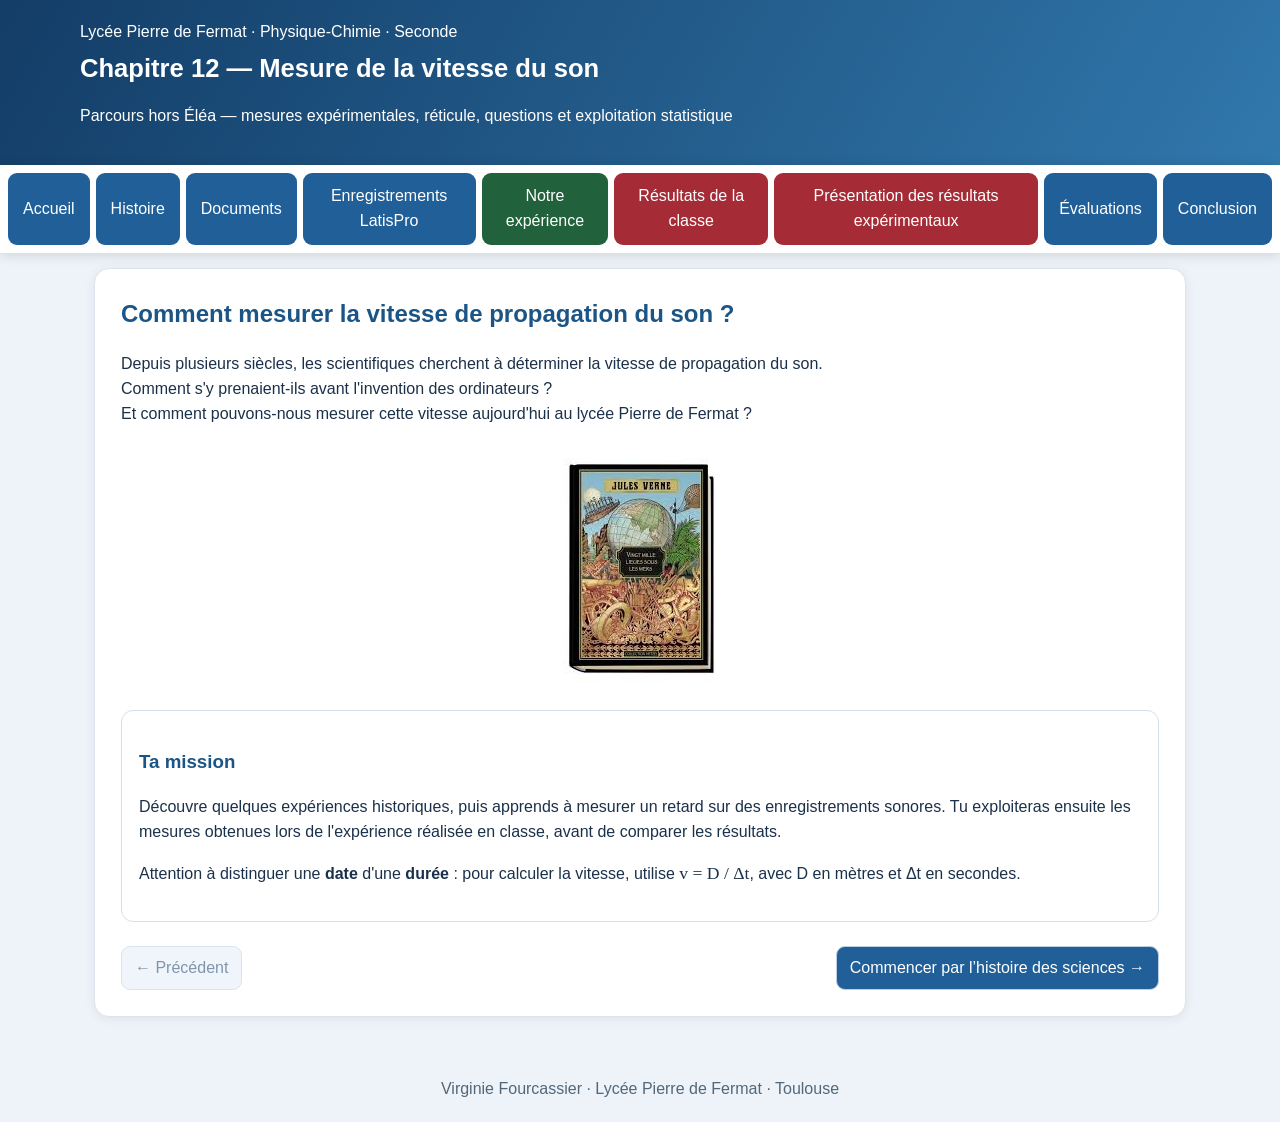
<file: index.html>
<!doctype html><!-- Publication : définition générale et QCM sur la date en abscisse. --><html lang="fr"><head><meta charset="utf-8"><meta name="viewport" content="width=device-width,initial-scale=1"><title>CH12 · Vitesse du son — Fermat</title><style>[hidden]{display:none!important}*{box-sizing:border-box}body{margin:0;font:16px/1.55 "Comic Sans MS",Arial,sans-serif;background:#edf3f8;color:#1b314a}header{background:linear-gradient(120deg,#133d67,#3178ac);color:#fff;padding:20px max(18px,calc((100vw - 1120px)/2))}header h1{margin:4px 0;font-size:1.6rem}nav{position:sticky;top:0;z-index:9;background:#fff;box-shadow:0 2px 12px #0002;display:flex;gap:6px;overflow:auto;padding:8px}button,.button,select,input,textarea{font:inherit}button,.button{cursor:pointer;border:1px solid #bbcee1;border-radius:9px;padding:9px 13px;background:#e4eef8;color:#183f68}button.primary,.button.primary,nav button.active{color:#fff;background:#205f98}button:disabled{opacity:.55;cursor:not-allowed}.wrap{max-width:1120px;margin:15px auto 40px;padding:0 14px}.page{display:none;background:#fff;border:1px solid #dbe4ee;border-radius:15px;padding:26px;box-shadow:0 2px 12px #0001}.page.active{display:block}h2,h3{color:#1b5586}h2{margin-top:0}img{max-width:100%;height:auto}.images{display:flex;flex-wrap:wrap;gap:12px;justify-content:center}.images img{max-height:230px;object-fit:contain;border-radius:6px}.illustration{display:block;max-width:100%;max-height:560px;object-fit:contain;margin:16px auto;border-radius:5px}.card{border:1px solid #d3e1ed;padding:17px;border-radius:12px;margin:12px 0}.note{background:#fff7e9;border-left:5px solid #ea8b2d;padding:14px 17px;margin:15px 0}.warn{background:#fff0ed;border-left-color:#be583b}.ok{background:#f0faf4;border-left-color:#328b5c}.small{font-size:.89rem;color:#53677a}label{display:inline-flex;flex-direction:column;gap:4px;margin:7px 9px 7px 0;font-weight:600}input,select,textarea{border:1px solid #a1b5cb;border-radius:7px;padding:9px;max-width:100%}input[type=number]{width:160px}.steps{display:flex;gap:8px;justify-content:space-between;margin:24px 0 0}iframe{border:0;max-width:100%}.math{font-family:Cambria,Georgia,serif;font-size:1.1rem}.res{font-size:1.25rem;color:#176392;font-weight:700}.book{overflow-wrap:anywhere}.book img{max-width:100%}.book iframe{max-width:100%}.book details{border:1px solid #d5e2eb;border-radius:8px;margin:7px 0;padding:11px}.book summary{cursor:pointer;font-weight:bold;color:#145b87}.book .missing{background:#fff3e5;color:#75470e}#scope{width:100%;height:auto;display:block;border:1px solid #bbcfdf;border-radius:8px;background:#fcfdff;touch-action:none}.graph-actions{display:flex;flex-wrap:wrap;gap:9px;align-items:center}.graph-actions label{display:inline-flex;flex-direction:row}.test-question{padding:18px;border-radius:10px;border:1px solid #cddce8;margin:14px 0}.test-question img{max-width:100%;max-height:470px;object-fit:contain}summary{cursor:pointer}.sticky-score{position:sticky;bottom:0;background:#fffdeb;border-top:1px solid #e6d7bd;padding:10px;margin-top:10px}.link{display:inline-block;margin:6px}footer{text-align:center;padding:20px;color:#53677a}@media(max-width:720px){.page{padding:14px}header{padding:18px}.images img{max-height:170px}}.question-ruler-frame{position:relative;display:inline-block;max-width:100%}.question-ruler-overlay{position:absolute;inset:0;cursor:crosshair;touch-action:none}.question-ruler-marker{position:absolute;top:0;bottom:0;border-left:2px solid;pointer-events:none}#histoire img.historical-inline{display:block;max-width:min(100%,520px);max-height:420px;object-fit:contain;margin:14px auto}#histoire img.historical-inline[alt='Illustration de Léonard de Vinci']{max-width:180px;max-height:150px;width:auto;height:auto;float:none!important;margin:10px auto 16px}#histoire .historical-figure{text-align:center;margin:14px auto 22px}#histoire .historical-figure img{max-width:100%;height:auto}#histoire .historical-figure figcaption{font-size:.89rem;color:#53677a}.result-formula{font-size:1.3rem;text-align:center;padding:10px;background:#f5f9fe;border-radius:8px}.result-fields{display:flex;flex-wrap:wrap;align-items:flex-end;gap:10px 18px}.result-fields label{flex:1 1 185px;max-width:260px}.result-fields input{width:100%;max-width:260px}.result-written{margin:17px 0;padding:14px;background:#f4f9ff;border:1px solid #bcd2e5;border-radius:10px;font-family:Cambria,Georgia,serif;font-size:1.27rem;text-align:center}.result-interval{font-size:1.45rem;font-weight:bold}.divider-steps{border-top:1px solid #d9e4ee;margin:24px 0 15px}.docs-page .docs-lead{font-size:1.06rem;margin-bottom:14px}.docs-goal,.docs-key{padding:12px 16px;border-left:4px solid #205f98;background:#edf5fc;border-radius:0 8px 8px 0;margin:16px 0}.docs-menu{display:flex;flex-wrap:wrap;gap:7px;margin-top:20px}.docs-menu button{font-size:.9rem;padding:8px 11px;min-height:42px;background:#fff}.docs-menu button[aria-pressed=true]{background:#205f98;color:white;border-color:#205f98}.docs-panel{border:1px solid #d3e1ed;border-radius:12px;padding:20px;margin:12px 0}.docs-panel h3{margin-top:0}.docs-panel h3:focus{outline:2px solid #3178ac;outline-offset:5px}.docs-chain{display:grid;grid-template-columns:repeat(3,minmax(0,1fr));gap:14px;list-style:none;padding:0;counter-reset:chain}.docs-chain li{counter-increment:chain;border:1px solid #bbcee1;background:#f7fafc;border-radius:9px;padding:14px}.docs-chain li:before{content:counter(chain) " · ";color:#205f98;font-weight:bold}.docs-chain span{display:block;font-size:.94rem;margin-top:7px}.docs-figure{margin:18px auto;max-width:760px}.docs-figure svg{width:100%;height:auto;display:block;font-family:inherit;background:#fff;border:1px solid #dce5ed;border-radius:8px}.docs-figure figcaption{font-size:.92rem;margin-top:8px}.docs-equation{text-align:center;font-size:1.4rem;font-weight:bold}.docs-check{background:#fff8ee;border:1px solid #f0d7b5;border-radius:9px;padding:12px 16px;margin-top:20px}.docs-check>p:first-child{margin-top:0}.docs-options{display:flex;flex-wrap:wrap;gap:8px}.docs-options button,.docs-action{font-size:.93rem;padding:8px 12px;min-height:42px}.docs-action{display:inline-flex;align-items:center;text-decoration:none;border:1px solid #c7a6b8;border-radius:8px;background:#f8e7f0;color:#56334a;font-weight:600;max-width:100%;width:auto}.docs-action:hover,.docs-action:focus-visible{background:#f1d6e5;outline:2px solid #854766;outline-offset:2px}.docs-example{padding:12px 14px;margin:16px 0;border:1px solid #d2dfeb;border-radius:8px}.docs-example summary{font-weight:bold;cursor:pointer}.docs-example summary:focus-visible{outline:2px solid #205f98}.docs-table{width:100%;border-collapse:collapse;margin:16px 0;font-size:.95rem}.docs-table th,.docs-table td{border:1px solid #ccd9e5;padding:10px 12px;text-align:left}.docs-table th{background:#edf3f8}.docs-table caption{text-align:left;font-weight:bold;margin-bottom:7px}.docs-reference{max-width:540px}.docs-reference td:nth-child(2){text-align:center}.docs-resources{margin:20px 0}.docs-resources h4{margin-bottom:10px}.docs-media{margin:14px 0}.docs-media iframe{width:100%;height:480px;border:1px solid #d2dfeb;border-radius:8px}.docs-media #docsVideo{height:auto;aspect-ratio:16/9}.docs-correction{color:#00b050;background:#ffff00;padding:6px 9px;border-radius:4px}.docs-feedback-retry{color:#673915}.docs-navigation{display:flex;flex-wrap:wrap;justify-content:space-between;gap:8px;margin:18px 0}#page_2 [hidden]{display:none!important}@media(max-width:650px){.docs-panel{padding:14px}.docs-chain{grid-template-columns:1fr;gap:8px}.docs-table th,.docs-table td{padding:8px}.docs-menu button{flex:1 1 150px}.docs-media iframe{height:400px}}

.docs-panel h3{scroll-margin-top:130px}
.docs-conversion{display:flex;align-items:center;gap:20px}.docs-conversion .docs-chain{flex:1}.docs-original{margin:18px auto;max-width:100%;text-align:left}.docs-original img{display:block;width:100%;height:auto;border:1px solid #dce5ed;border-radius:8px}.docs-original figcaption{font-size:.92rem;margin-top:8px}.docs-small-original{flex:0 0 160px;max-width:160px}.docs-small-original img{border:0}.docs-original-montage{max-width:820px}.docs-example-measures{display:grid;grid-template-columns:1fr 1fr;gap:18px;margin:16px 0}.docs-example-measures figure{margin:0;min-width:0}.docs-example-measures figure>strong{display:block;margin-bottom:10px}.docs-relative-formula{display:flex;align-items:center;justify-content:center;gap:7px;flex-wrap:wrap}.docs-fraction{display:inline-flex;flex-direction:column;text-align:center}.docs-fraction>span:first-child{border-bottom:1px solid;padding:2px 7px}.docs-fraction>span:last-child{padding:2px 7px}@media(max-width:750px){.docs-example-measures{grid-template-columns:1fr}.docs-conversion{flex-direction:column}.docs-small-original{flex:auto;max-width:140px}}
.docs-temporal-intro{margin:18px 0;padding:16px 18px;border:1px solid #d3e1ed;border-radius:10px;background:#fff}.docs-temporal-intro h4{margin:0 0 10px;color:#1b5586;font-size:1.03rem}.docs-temporal-figure{max-width:820px;margin:16px auto 0}.docs-temporal-figure svg{display:block;width:100%;height:auto;font-family:inherit;background:#fbfdff;border:1px solid #dce5ed;border-radius:8px}.docs-temporal-figure figcaption{font-size:.94rem;margin-top:9px}@media(max-width:650px){.docs-temporal-intro{padding:12px}}
</style><link rel="stylesheet" href="accessibilite.css?v=20261102"></head><body><header><div>Lycée Pierre de Fermat · Physique-Chimie · Seconde</div><h1>Chapitre 12 — Mesure de la vitesse du son</h1><p>Parcours hors Éléa — mesures expérimentales, réticule, questions et exploitation statistique</p></header><nav id="nav" aria-label="Navigation"></nav><main class="wrap"><section id="page_0" class="page active"><h2>Comment mesurer la vitesse de propagation du son ?</h2><p>Depuis plusieurs siècles, les scientifiques cherchent à déterminer la vitesse de propagation du son. Comment s'y prenaient-ils avant l'invention des ordinateurs ? Et comment pouvons-nous mesurer cette vitesse aujourd'hui au lycée Pierre de Fermat ?</p><img class="illustration" src="images/histoire_1.jpg" alt="Illustration de l'histoire des mesures de la vitesse de propagation du son" loading="eager"><div class="card"><h3>Ta mission</h3><p>Découvre quelques expériences historiques, puis apprends à mesurer un retard sur des enregistrements sonores. Tu exploiteras ensuite les mesures obtenues lors de l'expérience réalisée en classe, avant de comparer les résultats.</p><p>Attention à distinguer une <strong>date</strong> d'une <strong>durée</strong> : pour calculer la vitesse, utilise <span class="math">v = D / Δt</span>, avec D en mètres et Δt en secondes.</p></div><div class="steps"><button disabled>← Précédent</button><button class="primary" onclick="show(1)">Commencer par l’histoire des sciences →</button></div></section><section id="page_1" class="page"><h2>Histoire des sciences</h2><p>Comment les scientifiques ont-ils réussi à mesurer la vitesse du son ? Explore les recherches historiques, notamment celles de Colladon dans l’eau, puis réponds aux questions de l’activité.</p><details class="book"><summary>Documents historiques illustrés — dérouler la chronologie</summary><div id="histoire"></div></details><div class="note"><strong>Quatre activités notées sur 5, soit un total sur 20.</strong><p>Saisis ton <strong>NOM suivi de ton prénom</strong> (exemple : MARTIN Léa), puis choisis ta classe. Ces informations sont reprises automatiquement dans les autres évaluations. Termine chaque Genially et attends son reçu d’enregistrement.</p><label>NOM Prénom<input id="hist_student" maxlength="80" autocomplete="off" placeholder="Exemple : MARTIN Léa"></label><label>Classe<select id="hist_classe"><option value="">Choisir…</option><option>2nde 1</option><option>2nde 2</option><option>2nde 3</option><option>2nde 4</option><option>2nde 5</option><option>2nde 6</option><option>2nde 7</option><option>2nde 8</option><option>2nde 9</option><option>2nde 10</option></select></label></div><div class="card"><h3>Activité 1 — Histoire des sciences — /5</h3><p>Observe comment les méthodes expérimentales de mesure de la vitesse du son ont évolué.</p><button type="button" class="primary" id="genStart_history" onclick="startGenially('history')">Commencer cette activité</button><iframe id="genFrame_history" hidden title="Activité 1 — Histoire des sciences" style="width:100%;height:630px" allowfullscreen></iframe><p id="genStatus_history" aria-live="polite"></p><button type="button" id="genVerify_history" hidden onclick="verifyGenially('history')">Vérifier l’enregistrement</button><form id="genForm_history" target="genReceipt_history" method="POST" hidden><input type="hidden" name="payload"></form><iframe name="genReceipt_history" hidden title="Confirmation de la note"></iframe></div><div class="card"><h3>Activité 2 — Coup de tonnerre — /5</h3><p>Pourquoi voit-on l’éclair avant d’entendre le tonnerre ? Identifie les grandeurs utiles et distingue une date d’une durée.</p><button type="button" class="primary" id="genStart_thunder" onclick="startGenially('thunder')">Commencer cette activité</button><iframe id="genFrame_thunder" hidden title="Activité 2 — Coup de tonnerre" style="width:100%;height:630px" allowfullscreen></iframe><p id="genStatus_thunder" aria-live="polite"></p><button type="button" id="genVerify_thunder" hidden onclick="verifyGenially('thunder')">Vérifier l’enregistrement</button><form id="genForm_thunder" target="genReceipt_thunder" method="POST" hidden><input type="hidden" name="payload"></form><iframe name="genReceipt_thunder" hidden title="Confirmation de la note"></iframe></div><div class="steps"><button onclick="show(0)">← Précédent</button><button onclick="show(2)">Suivant →</button></div></section><section id="page_2" class="page docs-page">
  <h2>Documents — Préparer ta mesure</h2>
  <p class="docs-lead">Un clap, deux microphones… Une distance à mesurer, une durée à déterminer : quelle est la célérité du son dans l’air ?</p>
  <div class="docs-goal"><strong>Ton objectif :</strong> comprendre ce que l’on mesure, repérer le retard <span class="math">Δt</span>, puis utiliser <span class="math">v = D / Δt</span>.</div>
  <p class="small">Avance à ton rythme. Tu peux revenir à un document pendant l’expérience. Les petites vérifications ne sont pas notées.</p>
  <div class="docs-menu" role="group" aria-label="Choisir un document">
    <button type="button" data-doc="0" aria-pressed="true" onclick="showDocument(0)">1 · Comprendre</button>
    <button type="button" data-doc="1" aria-pressed="false" onclick="showDocument(1)">2 · Lire les signaux</button>
    <button type="button" data-doc="2" aria-pressed="false" onclick="showDocument(2)">3 · Préparer le montage</button>
    <button type="button" data-doc="3" aria-pressed="false" onclick="showDocument(3)">4 · Mesurer</button>
    <button type="button" data-doc="4" aria-pressed="false" onclick="showDocument(4)">5 · Comparer</button>
  </div>
  <p id="docsProgress" class="small" aria-live="polite">Document 1 sur 5</p>

  <article class="docs-panel" data-doc-panel="0">
    <h3 tabindex="-1">1 · Du son au signal électrique</h3>
    <p>Le clap produit un son qui se propage dans l’air. À son arrivée, le <strong>microphone</strong> convertit les variations de pression de l’air en un <strong>signal électrique</strong>. L’interface d’acquisition et l’ordinateur permettent de visualiser la tension mesurée.</p>
    <div class="docs-conversion"><figure class="docs-original docs-small-original"><img src="images/document_1.png" alt="Illustration de la chaîne de mesure : clap, microphone et signal électrique" loading="lazy"><figcaption>Du signal sonore au signal électrique.</figcaption></figure><ol class="docs-chain" aria-label="Chaîne de mesure">
      <li><strong>Clap</strong><span>Émet le son.</span></li>
      <li><strong>Microphone</strong><span>Convertit le signal sonore en signal électrique.</span></li>
      <li><strong>Interface + ordinateur</strong><span>Enregistrent et affichent la tension.</span></li>
    </ol></div>
    <div class="docs-temporal-intro" aria-labelledby="docsTemporalTitle">
      <h4 id="docsTemporalTitle">Qu’est-ce qu’une représentation temporelle du signal ?</h4>
      <p>Une <strong>représentation temporelle</strong> est une courbe qui représente l’évolution d’une grandeur physique au cours du temps : la <strong>date t est en abscisse</strong>, c’est-à-dire sur l’axe horizontal. La grandeur étudiée se lit sur l’axe vertical ; ce n’est pas nécessairement une tension électrique.</p>
      <p><strong>Dans notre expérience,</strong> le dispositif d’acquisition mesure la tension électrique du microphone à des dates successives. L’axe vertical porte donc la <strong>tension U</strong>. Chaque point associe une date à la tension mesurée à cette date : <strong>« À quelle date ? Quelle tension ? »</strong></p>
      <figure class="docs-temporal-figure">
        <svg viewBox="0 0 680 290" role="img" aria-labelledby="docsTemporalSvgTitle docsTemporalSvgDesc">
          <title id="docsTemporalSvgTitle">Lire la date et la tension d’un point de la représentation temporelle</title>
          <desc id="docsTemporalSvgDesc">Exemple schématique. L’axe horizontal porte la date t en millisecondes et l’axe vertical la tension U en volts. Le point P correspond à la date 2,0 millisecondes et à une tension de 1,0 volt. Deux traits pointillés relient le point à ces deux coordonnées.</desc>
          <defs><marker id="docsTemporalArrow" viewBox="0 0 10 10" refX="8" refY="5" markerWidth="6" markerHeight="6" orient="auto"><path d="M0 0 L10 5 L0 10 z" fill="#243f56"/></marker></defs>
          <path d="M85 255 V35 M85 155 H600" stroke="#243f56" stroke-width="2" fill="none" marker-end="url(#docsTemporalArrow)"/>
          <text x="14" y="25" font-size="20" font-weight="bold">Tension U (V)</text>
          <text x="467" y="258" font-size="20" font-weight="bold">Date t (ms)</text>
          <g stroke="#243f56"><path d="M80 65 H90 M80 110 H90 M80 155 H90 M80 200 H90 M80 245 H90 M85 150 V160 M195 150 V160 M305 150 V160 M415 150 V160 M525 150 V160"/></g>
          <g font-size="17" fill="#243f56"><text x="58" y="71">2</text><text x="58" y="116">1</text><text x="58" y="161">0</text><text x="44" y="206">−1</text><text x="44" y="251">−2</text><text x="81" y="179">0</text><text x="190" y="179">1</text><text x="300" y="179">2</text><text x="410" y="179">3</text><text x="520" y="179">4</text></g>
          <path d="M85 155 L140 155 L195 95 L250 175 L305 110 L360 190 L415 140 L470 160 L525 155 L580 155" fill="none" stroke="#205f98" stroke-width="3"/>
          <path d="M85 110 H305 V155" fill="none" stroke="#854766" stroke-width="2" stroke-dasharray="6 4"/>
          <circle cx="305" cy="110" r="6" fill="#854766" stroke="white" stroke-width="2"/><text x="319" y="105" font-size="21" fill="#854766" font-weight="bold">P</text>
          <rect x="375" y="35" width="270" height="78" rx="8" fill="#edf5fc" stroke="#bbcee1"/>
          <text x="390" y="65" font-size="18">À la date t = 2,0 ms,</text><text x="390" y="94" font-size="18">la tension vaut U = 1,0 V.</text>
        </svg>
        <figcaption><strong>Lis d’abord la date, puis la tension.</strong> Ici, le point P indique : <span class="math">t = 2,0 ms</span> et <span class="math">U = 1,0 V</span>. Ces valeurs illustrent la lecture des axes.</figcaption>
      </figure>
    </div>
    <div class="docs-key"><strong>À retenir :</strong> dans une <strong>représentation temporelle</strong>, la <strong>date t</strong> se lit toujours sur l’axe horizontal. Dans notre expérience, l’axe vertical représente la <strong>tension électrique U</strong>. Nous utilisons ce signal pour repérer l’arrivée du son.</div>
    <div class="docs-check"><p><strong>Sans relire :</strong> quelle grandeur lit-on sur l’axe horizontal d’une représentation temporelle ?</p><div class="docs-options"><button type="button" onclick="documentFeedback('signal',true)">La date t</button><button type="button" onclick="documentFeedback('signal',false)">La tension U</button></div><p id="docsFeedback_signal" aria-live="polite"></p></div>
  </article>

  <article class="docs-panel" data-doc-panel="1" hidden>
    <h3 tabindex="-1">2 · Lire les deux signaux</h3>
    <p>Repère la <strong>même variation</strong> sur les deux signaux, par exemple le premier pic vers le bas. Relève sa date <span class="math">t₁</span> pour le microphone 1 et sa date <span class="math">t₂</span> pour le microphone 2. Leur différence donne le <strong>retard de propagation</strong> :</p>
    <p class="docs-equation math">Δt = t₂ − t₁</p>
    <figure class="docs-original"><img src="images/clap_photo.png" alt="Représentation temporelle dans LatisPro : deux réticules placés sur les premiers pics vers le bas des deux signaux" loading="lazy"><figcaption>Relève les <strong>dates</strong> des deux premiers pics vers le bas, sur l’axe horizontal. La différence de ces dates est le décalage temporel. Les amplitudes peuvent être différentes.</figcaption></figure><p class="small">Le logiciel peut afficher le retard en µs ou en ms : vérifie l’unité avant de convertir la durée en secondes.</p>
    <div class="docs-key"><strong>Ne confonds pas :</strong> <span class="math">t₁</span> et <span class="math">t₂</span> sont des <strong>dates</strong> ; <span class="math">Δt</span> est une <strong>durée</strong>. L’axe horizontal ne représente pas une distance.</div>
    <details class="docs-example"><summary>Voir un exemple de calcul du retard</summary><p>Si <span class="math">t₁ = 1,20 ms</span> et <span class="math">t₂ = 3,20 ms</span>, alors <span class="math">Δt = 3,20 ms − 1,20 ms = 2,00 ms</span>.</p></details>
    <div class="docs-check"><p><strong>À toi :</strong> quelles grandeurs faut-il relever au premier pic vers le bas de chacun des deux signaux pour calculer le décalage temporel Δt ?</p><div class="docs-options"><button type="button" onclick="documentFeedback('starts',true)">Les dates t₁ et t₂</button><button type="button" onclick="documentFeedback('starts',false)">Les tensions U₁ et U₂</button></div><p id="docsFeedback_starts" aria-live="polite"></p></div>
  </article>

  <article class="docs-panel" data-doc-panel="2" hidden>
    <h3 tabindex="-1">3 · Préparer le montage</h3>
    <p>Place le clap et les deux microphones <strong>sur une même ligne</strong>, dans l’ordre indiqué. Le son passe d’abord par le microphone 1, puis par le microphone 2.</p>
    <figure class="docs-original docs-original-montage"><img src="images/moodle_015.jpg" alt="Illustration d’origine : clap, deux microphones séparés par une distance et écran affichant leur décalage temporel" loading="lazy"><figcaption>La distance notée <strong>d</strong> sur cette illustration correspond à <strong>D</strong> dans le parcours : elle se mesure entre les microphones. Le retard <strong>Δt</strong> se détermine sur la représentation temporelle affichée à l’écran.</figcaption></figure>
    <table class="docs-table"><thead><tr><th scope="col">Matériel</th><th scope="col">À quoi sert-il ?</th></tr></thead><tbody><tr><td>Clap</td><td>Produire un son bref.</td></tr><tr><td>Règle graduée</td><td>Mesurer la distance D entre les microphones.</td></tr><tr><td>Deux microphones</td><td>Détecter l’arrivée du même son à deux positions.</td></tr><tr><td>Interface d’acquisition et ordinateur</td><td>Enregistrer les deux signaux sur un même axe des dates.</td></tr></tbody></table>
    <div class="docs-key"><strong>Avant l’acquisition :</strong> vérifie l’ordre des microphones et relève la distance D. Dans le parcours, tu renseigneras D en mètres.</div>
  </article>

  <article class="docs-panel" data-doc-panel="3" hidden>
    <h3 tabindex="-1">4 · Mesurer puis calculer</h3>
    <p>Dans l’onglet <strong>« Enregistrements LatisPro »</strong>, tu peux t’entraîner directement sur les enregistrements fournis.</p>
    <ol class="docs-procedure"><li><strong>Affiche un enregistrement.</strong> Choisis-le, puis clique sur « Afficher l’enregistrement ».</li><li><strong>Relève deux dates correspondantes.</strong> Clique sur la même variation de chaque signal, par exemple le premier pic vers le bas du signal 1, puis celui du signal 2. Ajuste le zoom si nécessaire.</li><li><strong>Relève le retard Δt.</strong> Il est affiché en millisecondes.</li><li><strong>Calcule la célérité.</strong> Dans <span class="math">v = D / Δt</span>, utilise D en mètres et Δt en secondes.</li></ol>
    <div class="docs-key"><strong>Conversion utile :</strong> <span class="math">1 ms = 10⁻³ s</span>. Par exemple, <span class="math">2,00 ms = 2,00 × 10⁻³ s</span>.</div>
    <details class="docs-example"><summary>Voir un exemple complet</summary><div class="docs-example-measures"><figure class="docs-original"><strong>1 · Sur le montage : mesurer D</strong><img src="images/moodle_015.jpg" alt="Distance entre les deux microphones à mesurer avec une règle" loading="lazy"><figcaption>La règle permet de mesurer la distance entre les microphones. Dans cet exemple : <span class="math">D = 0,680 m</span>.</figcaption></figure><figure class="docs-figure"><strong>2 · Sur l’écran : déterminer Δt</strong><svg viewBox="0 0 760 265" role="img" aria-labelledby="docsExampleGraphTitle docsExampleGraphDesc">
        <title id="docsExampleGraphTitle">Deux signaux électriques décalés dans le temps</title><desc id="docsExampleGraphDesc">Les premiers pics vers le bas correspondent aux dates t1 et t2. Leur différence est le décalage temporel Delta t.</desc>
        <defs><marker id="docsExampleArrow" viewBox="0 0 10 10" refX="8" refY="5" markerWidth="6" markerHeight="6" orient="auto-start-reverse"><path d="M 0 0 L 10 5 L 0 10 z" fill="#243f56"/></marker></defs>
        <path d="M55 215 H710 M55 215 V35" stroke="#243f56" stroke-width="2" fill="none" marker-end="url(#docsExampleArrow)"/>
        <text x="15" y="24" font-size="17">U (V)</text><text x="605" y="250" font-size="17">Date t (ms)</text>
        <path d="M55 160 H230 L246 198 L265 95 L285 176 L305 133 L325 165 L345 151 H690" stroke="#205f98" stroke-width="3" fill="none"/>
        <path d="M55 160 H430 L446 198 L465 95 L485 176 L505 133 L525 165 L545 151 H690" stroke="#a84b13" stroke-width="3" fill="none"/>
        <path d="M246 65 V220 M446 65 V220" stroke="#738599" stroke-dasharray="5 5" fill="none"/>
        <path d="M253 54 H439" stroke="#243f56" stroke-width="2" marker-start="url(#docsExampleArrow)" marker-end="url(#docsExampleArrow)"/>
        <text x="314" y="43" font-size="19" font-weight="bold">Δt</text><text x="198" y="239" font-size="18">t₁ = 1,20</text><text x="398" y="239" font-size="18">t₂ = 3,20</text>
        <text x="75" y="78" font-size="16" fill="#205f98">Microphone 1</text><text x="490" y="78" font-size="16" fill="#a84b13">Microphone 2</text>
      </svg><figcaption>Relève les dates des deux premiers pics vers le bas : <span class="math">Δt = 3,20 ms − 1,20 ms = 2,00 ms</span>. La représentation temporelle ci-dessus est un schéma de l’exemple.</figcaption></figure></div><p>Avec <span class="math">D = 0,680 m</span> et <span class="math">Δt = 2,00 ms = 2,00 × 10⁻³ s</span> :</p><p class="math">v = 0,680 / (2,00 × 10⁻³) = 3,40 × 10² m·s⁻¹.</p><p class="small">Le résultat comporte trois chiffres significatifs, comme les deux mesures utilisées. Ces valeurs illustrent la méthode ; utilise les données de ton enregistrement.</p></details>
    <div class="docs-resources"><h4>Une aide si tu en as besoin</h4><div class="docs-options"><a class="docs-action" href="https://www.pearltrees.com/virginiefourcassier/logiciels-informatique/id36005425/item327523794" target="_blank" rel="noopener noreferrer">Fiche méthode LatisPro ↗</a><button type="button" class="docs-action" onclick="openDocumentMedia('video')">Voir la vidéo de l’expérience</button><button type="button" class="docs-action" onclick="openDocumentMedia('tutor')">Ouvrir le tutoriel interactif</button></div><p class="small">Au lycée : ouvre le dossier « Physique-Chimie » sur le Bureau, puis double-clique sur LatisPro.</p></div>
    <div id="docsMedia_video" class="docs-media" hidden><p><strong>Avant de regarder :</strong> repère la position du clap, la distance D et deux variations correspondantes des signaux.</p><iframe id="docsVideo" title="Vidéo de l’expérience avec un clap et deux microphones" allow="fullscreen" allowfullscreen></iframe></div>
    <div id="docsMedia_tutor" class="docs-media" hidden><p>Utilise cette aide pour une manipulation précise dans LatisPro. Si une demande de mot de passe apparaît, tu peux l’annuler.</p><iframe id="docsTutor" title="Tutoriel interactif LatisPro"></iframe></div>
    <p><button type="button" class="primary" onclick="show(3)">M’entraîner sur les enregistrements →</button></p>
  </article>

  <article class="docs-panel" data-doc-panel="4" hidden>
    <h3 tabindex="-1">5 · Comparer à une valeur de référence</h3>
    <p>La célérité du son dans l’air dépend de la <strong>température</strong>. Pour comparer ta mesure, choisis une référence adaptée aux conditions de l’expérience.</p>
    <table class="docs-table docs-reference"><caption>Valeurs de référence approchées pour l’air</caption><thead><tr><th scope="col">Température θ (°C)</th><th scope="col">Célérité v (m·s⁻¹)</th></tr></thead><tbody><tr><td>−10</td><td>325</td></tr><tr><td>0</td><td>331</td></tr><tr><td>10</td><td>337</td></tr><tr><td>20</td><td>343</td></tr><tr><td>30</td><td>349</td></tr></tbody></table>
    <div class="docs-key"><strong>Pour comparer ta mesure à la référence :</strong> vérifie les unités, la distance D et les dates relevées. Une mesure expérimentale comporte une incertitude : <strong>un écart avec la valeur de référence ne signifie absolument pas que l’expérience est ratée.</strong> Pour interpréter cet écart, il faut tenir compte de l’incertitude de la mesure.</div>
    <details class="docs-example"><summary>Pour aller plus loin : calculer l’écart relatif</summary><p>L’écart relatif exprime l’écart entre la valeur expérimentale et la valeur de référence en pourcentage :</p><p class="docs-relative-formula"><span>Écart relatif = </span><span class="docs-fraction"><span>|v<sub>exp</sub> − v<sub>réf</sub>|</span><span>v<sub>réf</sub></span></span><span> × 100 %</span></p><p>Exprime les deux célérités dans la même unité. Les barres |…| signifient que l’on utilise la valeur absolue de la différence.</p><p><strong>L’écart relatif ne remplace pas l’incertitude et ne suffit pas, seul, à conclure à la compatibilité des valeurs.</strong></p></details><div class="docs-check"><p><strong>Sans relire :</strong> lorsque la température de l’air augmente entre −10 °C et 30 °C, la célérité du son…</p><div class="docs-options"><button type="button" onclick="documentFeedback('temperature',true)">augmente</button><button type="button" onclick="documentFeedback('temperature',false)">diminue</button></div><p id="docsFeedback_temperature" aria-live="polite"></p></div>
    <details class="docs-example"><summary>Avant de poursuivre, explique avec tes mots</summary><p>Pourquoi le second signal arrive-t-il plus tard ? Quelle distance et quelle durée utilises-tu pour calculer v ?</p><details><summary>Comparer avec une réponse possible</summary><p class="docs-correction">Le son met une durée Δt pour parcourir la distance D entre les deux microphones. Sa propagation n’est pas instantanée : le microphone 2, plus éloigné du clap dans ce montage, reçoit le son après le microphone 1.</p></details></details>
  </article>
  <div class="docs-navigation"><button type="button" id="docsPrevious" onclick="showDocument(currentDocument-1)" disabled>← Document précédent</button><button type="button" id="docsNext" onclick="showDocument(currentDocument+1)">Document suivant →</button></div>
  <div class="steps"><button onclick="show(1)">← Histoire</button><button onclick="show(3)">Enregistrements LatisPro →</button></div>
</section>
<section id="page_3" class="page"><h2>S’entraîner sur des enregistrements LatisPro</h2><p class="small">Les enregistrements fournis ont été réalisés à une température de 22,2 °C.</p><p>Ces enregistrements ont été réalisés avec le logiciel LatisPro lors d’une expérience. Compare les deux signaux et mesure leur décalage temporel en relevant les dates de deux variations correspondantes.</p><div class="note ok"><strong>Axe des dates : étalonnage automatique.</strong> Les dates proviennent directement des données numériques de chaque enregistrement LatisPro : tu n’as pas besoin de sélectionner deux graduations ni de renseigner leur écart. Chaque fois que tu changes d’enregistrement, l’axe des dates est adapté et les anciens réticules sont supprimés.</div><label>Enregistrement<select id="signalChoice" onchange="clearSignalSelection()"></select></label><button type="button" onclick="loadSignal()">Afficher l’enregistrement</button><div class="note"><strong>Mesurer le retard Δt :</strong> 1. Choisis un enregistrement, puis clique sur « Afficher l’enregistrement ». 2. Au besoin, ajuste le zoom temporel. 3. Clique sur une variation identifiable du signal du microphone 1 (par exemple le premier pic vers le bas) pour placer le premier réticule. 4. Clique sur la variation correspondante du signal du microphone 2 pour placer le second réticule. 5. Lis le retard Δt en millisecondes. Pour recommencer sur le même enregistrement, utilise « ↻ Recommencer la mesure ».</div><canvas id="scope" width="1080" height="420" aria-label="Graphique interactif des deux signaux"></canvas><div class="graph-actions"><button id="cursorBtn" class="primary" onclick="cursorMode=true">Réticule</button><button class="primary" onclick="resetGraph()">↻ Recommencer la mesure</button><label>Zoom temporel <input id="zoom" type="range" min="1" max="10" step="1" value="1" oninput="drawSignal()"></label></div><p id="measureReadout" class="res" aria-live="polite">Clique une première fois sur une variation identifiable du signal du microphone 1.</p><label>Distance mesurée D (m)<input id="distance" type="number" min="0.01" step="0.01"></label><label>Retard mesuré Δt (ms)<input id="retard" type="number" min="0.001" step="0.001"></label><button onclick="computeSpeed()">Calculer v</button><p id="speedResult" class="res"></p><p class="small">Pour obtenir une mesure fiable, place les curseurs sur deux variations correspondantes des signaux. Si nécessaire, augmente le zoom temporel avant de relever Δt.</p><div class="steps"><button onclick="show(2)">← Précédent</button><button onclick="show(4)">Suivant →</button></div></section><section id="page_4" class="page"><h2>Notre expérience — Relevé sur la paillasse du professeur</h2><p>À partir de l’expérience réalisée au bureau, note la distance <strong>D</strong> entre les microphones et le retard <strong>Δt</strong> mesuré sur les signaux. Exprime D en mètres et Δt en secondes pour calculer la vitesse du son.</p><p>Chaque binôme saisit uniquement les valeurs relevées sur l’ordinateur du professeur pendant l’expérience en classe, et non les données des enregistrements d’entraînement.</p><div class="card"><h3>Mesures de mon binôme</h3><label>Classe<select id="paillasseClasse"><option value="">Choisir…</option><option>2nde 1</option><option>2nde 2</option><option>2nde 3</option><option>2nde 4</option><option>2nde 5</option><option>2nde 6</option><option>2nde 7</option><option>2nde 8</option><option>2nde 9</option><option>2nde 10</option></select></label><label>Numéro du binôme<input id="paillasseBin" type="number" min="1" max="60" step="1"></label><label>Distance D entre microphones (m)<input id="paillasseD" type="text" inputmode="decimal" placeholder="En mètres"></label><label>Retard Δt mesuré sur LatisPro (ms)<input id="paillasseDt" type="text" inputmode="decimal" placeholder="En millisecondes"></label><button type="button" id="sendPaillasseBtn" class="primary" onclick="savePaillasse()">Envoyer les mesures de mon binôme</button><button type="button" id="verifyPaillasseBtn" onclick="verifyPaillasseReceipt()" hidden>Vérifier la réception</button><button type="button" onclick="newPaillasseMeasurement()">Nouveau relevé</button><p id="paillasseStatus" aria-live="polite">Ces mesures ne sont pas encore transmises au professeur.</p></div><div id="measureLink" class="note">Saisis uniquement la classe, le numéro du binôme, la distance D en mètres et le retard Δt en millisecondes, puis clique sur « Envoyer les mesures de mon binôme ». La célérité est calculée automatiquement. Tu peux utiliser une virgule ou un point décimal.</div><div class="steps"><button onclick="show(3)">← Précédent</button><button onclick="show(5)">Suivant →</button></div></section><section id="page_5" class="page"><h2>Résultats de la classe — Analyse statistique</h2><p>Consulte les résultats collectifs uniquement, sans accès aux données individuelles.</p><div class="note" id="statsLink">La synthèse de la classe sera disponible lorsque les mesures auront été rassemblées et vérifiées.</div><p>Calculs attendus : moyenne de v, écart-type expérimental s, incertitude-type sur la moyenne <span class="math">u(v̄) = s / √n</span>.</p><p class="small">La dispersion des mesures doit être interprétée en fonction du protocole réellement utilisé en classe.</p><div class="steps"><button onclick="show(4)">← Précédent</button><button onclick="show(6)">Suivant →</button></div></section><section id="page_6" class="page"><h2>Présentation des résultats expérimentaux</h2>
<p>À partir des résultats collectifs de la classe (accessibles via l’onglet précédent), présente la mesure de la <strong>célérité du son dans l’air</strong> sous la forme d’une valeur accompagnée de son incertitude-type, puis d’un encadrement.<br>Complète chaque étape avec tes propres calculs.</p>
<div class="card"><h3>Document A — L’incertitude-type</h3>
<p>L’incertitude-type sur la mesure d’une grandeur <span class="math">M</span> fournit une estimation de l’étendue des valeurs que l’on peut raisonnablement attribuer à la grandeur mesurée.</p>
<p>Pour <strong>n mesures indépendantes</strong> :</p>
<p class="math result-formula">u(M) = σ / √n</p>
<p>σ désigne l’écart-type expérimental des mesures et n leur nombre.</p>
<p>On peut écrire le résultat sous la forme :</p>
<p class="math result-formula">M = M̄ ± u(M)</p>
<p>Ou, sous la forme d’un encadrement :</p>
<p class="math result-formula">M̄ − u(M) ≤ M ≤ M̄ + u(M)</p></div>
<div class="card"><h3>Document B — L’écriture du résultat d’une mesure</h3>
<p>Pour écrire le résultat avec un nombre adapté de chiffres significatifs :</p>
<ol><li><strong>Arrondis l’incertitude-type par excès à un seul chiffre significatif.</strong></li>
<li><strong>Arrondis la valeur moyenne au même rang décimal</strong> que le dernier chiffre de l’incertitude-type arrondie.</li>
<li>Calcule les deux bornes de l’encadrement en utilisant les valeurs arrondies.</li>
<li>Exprime toutes les grandeurs dans la même unité et conserve le même rang décimal pour les bornes.</li></ol></div>
<div class="card result-sheet"><h3>À toi — Écriture du résultat de la célérité du son</h3><p><strong>Ton nom et ta classe pour la note sur 5</strong></p><p class="note"><strong>Pour enregistrer tes notes :</strong> saisis ton <strong>NOM suivi de ton prénom</strong> (exemple : <strong>MARTIN Léa</strong>), puis choisis ta classe. Ton nom et ta classe sont automatiquement repris dans les autres activités notées. Vérifie-les avant chaque envoi : ta meilleure note dans chacune des quatre activités sera retenue pour calculer ton total sur 20.</p><div class="result-fields"><label>NOM Prénom<input id="res_student" maxlength="80" autocomplete="off" placeholder="Exemple : MARTIN Léa"></label><label>Classe<select id="res_classe"><option value="">Choisir…</option><option>2nde 1</option><option>2nde 2</option><option>2nde 3</option><option>2nde 4</option><option>2nde 5</option><option>2nde 6</option><option>2nde 7</option><option>2nde 8</option><option>2nde 9</option><option>2nde 10</option></select></label></div>
<p><strong>Étape 1 — Valeurs sans arrondi</strong> : relève les données dans l’onglet « Résultats de la classe » et effectue le calcul.</p>
<div class="result-fields"><label>Nombre de mesures n<input id="res_n" type="text" inputmode="numeric" placeholder="n"></label>
<label>Célérité moyenne v̄ (m/s)<input id="res_mean" type="text" inputmode="decimal" placeholder="Sans arrondir"></label>
<label>Écart-type σ (m/s)<input id="res_sigma" type="text" inputmode="decimal" placeholder="Sans arrondir"></label>
<label>Incertitude-type u(v) (m/s)<input id="res_u" type="text" inputmode="decimal" placeholder="À calculer"></label></div>
<p class="result-written">v = (<span id="res_raw_mean">…</span> ± <span id="res_raw_u">…</span>) m/s <span class="small">(valeurs sans arrondi)</span></p>
<div class="divider-steps"></div><p><strong>Étape 2 — Arrondis adaptés</strong> : applique les règles du document B.</p>
<div class="result-fields"><label>Incertitude-type arrondie en excès (m/s)<input id="res_u_round" type="text" inputmode="decimal" placeholder="1 chiffre significatif"></label>
<label>Célérité moyenne arrondie (m/s)<input id="res_mean_round" type="text" inputmode="decimal" placeholder="Même rang décimal"></label></div>
<p class="result-written">v = (<span id="res_rounded_mean">…</span> ± <span id="res_rounded_u">…</span>) m/s</p>
<div class="divider-steps"></div><p><strong>Étape 3 — Encadrement final</strong> : calcule les deux bornes et renseigne-les.</p>
<div class="result-fields"><label>Borne inférieure (m/s)<input id="res_low" type="text" inputmode="decimal" placeholder="v̄ − u(v)"></label>
<label>Borne supérieure (m/s)<input id="res_high" type="text" inputmode="decimal" placeholder="v̄ + u(v)"></label></div>
<p class="result-written result-interval"><span id="res_final_low">…</span> m/s ≤ v ≤ <span id="res_final_high">…</span> m/s</p>
<div class="graph-actions"><button type="button" onclick="sendExperimentalResult()" id="sendExperimentalResultBtn">Enregistrer ma note /5 chez la professeure</button><button type="button" id="showPresentationCorrection" onclick="showPresentationCorrection()" hidden disabled>Afficher ma note et la correction</button><button type="button" onclick="resetExperimentalResult()">Effacer ma trame</button></div>
<p id="presentationTransmissionStatus" aria-live="polite"></p><button type="button" id="verifyPresentationReceiptBtn" onclick="verifyNoteReceipt('presentation')" hidden>Vérifier l’enregistrement</button><div id="res_feedback" class="res" aria-live="polite">Tes valeurs sont conservées sur cet appareil. Elles ne sont pas envoyées à l’enseignante.</div></div>
<div class="steps"><button onclick="show(5)">← Précédent</button><button onclick="show(7)">Suivant →</button></div></section><section id="page_7" class="page"><h2>Je m’entraîne — Mesurer la vitesse du son</h2><p>Résous cinq exercices pour mesurer un retard, calculer une célérité ou calculer une distance.<br>Pour chaque exercice, avance dans cet ordre :</p><ol><li><strong>Prépare l’échelle de l’image.</strong> C’est l’étalonnage.</li><li><strong>Mesure le retard entre les deux signaux.</strong></li><li><strong>Réponds à la question dans l’unité demandée.</strong></li></ol><p>Tu peux ouvrir les aides si tu en as besoin.<br>Elles ne changent pas le barème.<br>Une calculatrice est disponible dans chaque exercice.</p><div class="note"><strong>Pourquoi préparer l’échelle ?</strong><p>Ici, les signaux sont sur une image.<br>L’outil a besoin de deux graduations connues pour mesurer une durée.<br>Dans l’onglet « Enregistrements LatisPro », cette préparation est automatique.<br>Ici, tu la réalises toi-même avant de mesurer le retard.</p><details class="aide-eleve"><summary>Comprendre les mots utilisés</summary><p><strong>Une graduation :</strong> un petit trait sur un axe.</p><p><strong>Une date :</strong> la valeur lue sur l’axe horizontal pour un point.</p><p><strong>Une durée :</strong> la différence entre deux dates.</p><p><strong>Le retard Δt :</strong> le décalage temporel entre les deux signaux.</p><p><strong>Étalonner :</strong> indiquer à l’outil la durée entre deux graduations connues.</p></details></div><p class="note"><strong>Pour enregistrer tes notes :</strong> saisis ton <strong>NOM suivi de ton prénom</strong> (exemple : <strong>MARTIN Léa</strong>), puis choisis ta classe. Ton nom et ta classe sont automatiquement repris dans les autres activités notées. Vérifie-les avant chaque envoi : ta meilleure note dans chacune des quatre activités sera retenue pour calculer ton total sur 20.</p><label>NOM Prénom<input id="student" autocomplete="off" maxlength="80" placeholder="Exemple : MARTIN Léa"></label><label>Classe<select id="classe"><option value="">Choisir…</option><option>2nde 1</option><option>2nde 2</option><option>2nde 3</option><option>2nde 4</option><option>2nde 5</option><option>2nde 6</option><option>2nde 7</option><option>2nde 8</option><option>2nde 9</option><option>2nde 10</option></select></label><p class="note ok"><strong>Barème : 5 exercices, 1 point par réponse correcte.</strong><br>Deux calculs de célérité.<br>Deux calculs de distance.<br>Une mesure du retard.<br>L’ordre des exercices change à chaque nouvelle série.</p><p>Dans les cases, écris seulement un nombre décimal.<br>Tu peux utiliser une virgule ou un point.<br>L’unité est indiquée à côté de chaque case.<br><strong>L’écriture scientifique n’est pas exigée.</strong><br>Après les cinq réponses, clique sur « Enregistrer mes réponses et obtenir ma note /5 ».<br>Attends la confirmation d’enregistrement.<br>Le bouton de correction devient disponible après le délai prévu.<br>Si la réception n’est pas confirmée, utilise « Vérifier l’enregistrement ».</p><button class="primary" onclick="startTest()">Commencer les cinq exercices</button><div id="quizArea"></div><p id="quizTransmissionStatus" aria-live="polite"></p><button type="button" id="verifyQuizReceiptBtn" onclick="verifyNoteReceipt('numeric')" hidden>Vérifier l’enregistrement</button><div class="sticky-score" id="quizStatus" aria-live="polite"></div><button type="button" id="showQuizCorrection" onclick="showQuizCorrection()" hidden disabled>Afficher ma note et la correction</button><div class="steps"><button onclick="show(6)">← Précédent</button><button onclick="show(8)">Suivant →</button></div></section><section id="page_8" class="page"><h2>Bilan de ton activité</h2><p>Tu sais maintenant distinguer une <strong>date</strong> d’une <strong>durée</strong>, mesurer le retard Δt entre deux signaux et calculer la vitesse de propagation du son dans l’air : <span class="math">v = D / Δt</span>.</p><p>Compare ton résultat à une valeur de référence adaptée à la température de l’air. Identifie ce qui peut expliquer les écarts entre les mesures.</p><div class="note">Si tu as envoyé des réponses numériques, attends une confirmation explicite. En l’absence de confirmation, préviens ton enseignante avant de recommencer.</div><div class="steps"><button onclick="show(7)">← Précédent</button><button disabled>Suivant →</button></div></section></main><form id="measureForm" target="measureFrame" method="POST" style="display:none"><input type="hidden" name="payload"></form><iframe id="measureFrame" name="measureFrame" title="Réception des mesures" style="display:none"></iframe><form id="scoreForm" target="scoreFrame" method="POST" style="display:none"><input type="hidden" name="payload"></form><iframe id="scoreFrame" name="scoreFrame" title="Confirmation de la notation" style="display:none"></iframe><footer>Virginie Fourcassier · Lycée Pierre de Fermat · Toulouse</footer><script>const SIGNALS=[{"id": "clap_d_30cm_micro_1_proche", "name": "Clap d 30cm micro 1 proche", "Dcm": 30, "file": "signaux/clap_d_30cm_micro_1_proche.json"}, {"id": "clap_d_40cm_micro_1_proche", "name": "Clap d 40cm micro 1 proche", "Dcm": 40, "file": "signaux/clap_d_40cm_micro_1_proche.json"}, {"id": "clap_d_50cm_micro_1_eloigne", "name": "Clap d 50cm micro 1 eloigne", "Dcm": 50, "file": "signaux/clap_d_50cm_micro_1_eloigne.json"}, {"id": "clap_d_50cm_micro_1_proche", "name": "Clap d 50cm micro 1 proche", "Dcm": 50, "file": "signaux/clap_d_50cm_micro_1_proche.json"}, {"id": "clap_d_60cm_micro_1_proche", "name": "Clap d 60cm micro 1 proche", "Dcm": 60, "file": "signaux/clap_d_60cm_micro_1_proche.json"}, {"id": "clap_d_70cm_micro_1_proche", "name": "Clap d 70cm micro 1 proche", "Dcm": 70, "file": "signaux/clap_d_70cm_micro_1_proche.json"}], BOOK=[], QUESTIONS=[{"id": "95149", "title": "Exploitation d’un enregistrement LatisPro erreur", "body": "<p>Deux microphones sont placés à une distance de <strong data-start=\"2214\" data-end=\"2224\">0,55 m</strong>.<br data-start=\"2225\" data-end=\"2228\">Un claquement est émis à proximité.<br data-start=\"2263\" data-end=\"2266\">Le logiciel <em data-start=\"2278\" data-end=\"2288\">LatisPro</em> enregistre les signaux sonores suivants :</p>\n<p><img class=\"img-fluid\" src=\"images/moodle_018.png\"></p>\n<p data-start=\"2337\" data-end=\"2355\">🟦 <strong data-start=\"2340\" data-end=\"2353\">À faire :</strong></p>\n<ul data-start=\"2356\" data-end=\"2564\">\n<li data-start=\"2356\" data-end=\"2413\">\n<p data-start=\"2358\" data-end=\"2413\">Observez le décalage temporel entre les deux signaux.</p>\n</li>\n<li data-start=\"2414\" data-end=\"2476\">\n<p data-start=\"2416\" data-end=\"2476\">Mesurez le retard <span class=\"mord mathnormal\">τ</span> à l’aide du curseur temporel.</p>\n</li>\n<li data-start=\"2477\" data-end=\"2564\">\n<p data-start=\"2479\" data-end=\"2533\">Calculez la vitesse du son</p>\n</li>\n</ul>\n<p>L'écriture scientifique n'est pas exigée</p>"}, {"id": "95150", "title": "Exploitation d’un enregistrement LatisPro 01", "body": "<p>Deux microphones sont placés à une distance de <strong data-start=\"2214\" data-end=\"2224\">0,55 m</strong>.<br data-start=\"2225\" data-end=\"2228\">Un claquement est émis à proximité.<br data-start=\"2263\" data-end=\"2266\">Le logiciel <em data-start=\"2278\" data-end=\"2288\">LatisPro</em> enregistre les signaux sonores suivants :</p>\n<p><img class=\"img-fluid\" src=\"images/moodle_018.png\"></p>\n<p data-start=\"2337\" data-end=\"2355\">🟦 <strong data-start=\"2340\" data-end=\"2353\">À faire :</strong></p>\n<ul data-start=\"2356\" data-end=\"2564\">\n<li data-start=\"2356\" data-end=\"2413\">\n<p data-start=\"2358\" data-end=\"2413\">Observez le décalage temporel entre les deux signaux.</p>\n</li>\n<li data-start=\"2414\" data-end=\"2476\">\n<p data-start=\"2416\" data-end=\"2476\">Mesurez le retard <span class=\"mord mathnormal\">τ</span> à l’aide du curseur temporel.</p>\n</li>\n<li data-start=\"2477\" data-end=\"2564\">\n<p data-start=\"2479\" data-end=\"2533\">Calculez la vitesse du son</p>\n</li>\n</ul>\n<p>L'écriture scientifique n'est pas exigée</p>"}, {"id": "95151", "title": "Exploitation d’un enregistrement LatisPro 01", "body": "<p>Deux microphones sont placés à une distance de <strong data-start=\"2214\" data-end=\"2224\">0,55 m</strong>.<br data-start=\"2225\" data-end=\"2228\">Un claquement est émis à proximité.<br data-start=\"2263\" data-end=\"2266\">Le logiciel <em data-start=\"2278\" data-end=\"2288\">LatisPro</em> enregistre les signaux sonores suivants :</p>\n<p></p>\n<p><img class=\"img-fluid\" role=\"presentation\" src=\"images/moodle_019.png\" alt=\"\" width=\"800\" height=\"533\"></p>\n<p></p>\n<p data-start=\"2337\" data-end=\"2355\">🟦 <strong data-start=\"2340\" data-end=\"2353\">À faire :</strong></p>\n<ul data-start=\"2356\" data-end=\"2564\">\n<li data-start=\"2356\" data-end=\"2413\">\n<p data-start=\"2358\" data-end=\"2413\">Observez le décalage temporel entre les deux signaux.</p>\n</li>\n<li data-start=\"2414\" data-end=\"2476\">\n<p data-start=\"2416\" data-end=\"2476\">Mesurez le retard <span class=\"mord mathnormal\">τ</span> à l’aide du curseur temporel.</p>\n</li>\n<li data-start=\"2477\" data-end=\"2564\">\n<p data-start=\"2479\" data-end=\"2533\">Calculez la vitesse du son</p>\n</li>\n</ul>\n<p>L'écriture scientifique n'est pas exigée</p>"}, {"id": "95179", "title": "Exploitation d’un enregistrement LatisPro 01 pour 55cm θ = 20 °C", "body": "<p>Deux microphones sont placés à une distance de <strong data-start=\"2214\" data-end=\"2224\">0,55 m</strong>.<br data-start=\"2225\" data-end=\"2228\">Un claquement est émis à proximité.<br data-start=\"2263\" data-end=\"2266\">Le logiciel <em data-start=\"2278\" data-end=\"2288\">LatisPro</em> enregistre les signaux sonores suivants :</p>\n<p></p>\n<p><img class=\"img-fluid\" role=\"presentation\" src=\"images/moodle_019.png\" alt=\"\" width=\"900\" height=\"600\"></p>\n<p></p>\n<p data-start=\"2337\" data-end=\"2355\">🟦 <strong data-start=\"2340\" data-end=\"2353\">À faire :</strong></p>\n<ul data-start=\"2356\" data-end=\"2564\">\n<li data-start=\"2356\" data-end=\"2413\">\n<p data-start=\"2358\" data-end=\"2413\">Observez le décalage temporel entre les deux signaux.</p>\n</li>\n<li data-start=\"2414\" data-end=\"2476\">\n<p data-start=\"2416\" data-end=\"2476\">Mesurez le retard <span class=\"mord mathnormal\">τ</span> à l’aide du curseur temporel.</p>\n</li>\n<li data-start=\"2477\" data-end=\"2564\">\n<p data-start=\"2479\" data-end=\"2533\">Calculez la vitesse du son</p>\n</li>\n</ul>\n<p>L'écriture scientifique n'est pas exigée</p>"}, {"id": "95214", "title": "Exploitation d’un enregistrement LatisPro 01 pour 55cm θ = 20 °C", "body": "<p>Deux microphones sont placés à une distance de <strong data-start=\"2214\" data-end=\"2224\">55 cm</strong>.<br data-start=\"2225\" data-end=\"2228\">Un claquement est émis à proximité d'un côté de l'un des micros.<br data-start=\"2263\" data-end=\"2266\">Le logiciel <em data-start=\"2278\" data-end=\"2288\">LatisPro</em> enregistre les signaux sonores suivants :</p>\n<p></p>\n<p><img class=\"img-fluid\" role=\"presentation\" src=\"images/moodle_019.png\" alt=\"\" width=\"900\" height=\"600\"></p>\n<p></p>\n<p data-start=\"2337\" data-end=\"2355\">🟦 <strong data-start=\"2340\" data-end=\"2353\">À faire :</strong></p>\n<ul data-start=\"2356\" data-end=\"2564\">\n<li data-start=\"2356\" data-end=\"2413\">\n<p data-start=\"2358\" data-end=\"2413\">Observez le décalage temporel entre les deux signaux.</p>\n</li>\n<li data-start=\"2414\" data-end=\"2476\">\n<p data-start=\"2416\" data-end=\"2476\">Mesurez le retard <span class=\"mord mathnormal\">τ</span>.</p>\n</li>\n<li data-start=\"2477\" data-end=\"2564\">\n<p data-start=\"2479\" data-end=\"2533\">Calculez la vitesse du son</p>\n</li>\n</ul>\n<p>L'écriture scientifique n'est pas exigée, on arrondira la valeur à l'entier.</p>"}, {"id": "95220", "title": "Exploitation d’un enregistrement LatisPro 01 pour 55cm θ = 20 °C", "body": "<p>Deux microphones sont placés à une distance de <strong data-start=\"2214\" data-end=\"2224\">55 cm</strong>.<br data-start=\"2225\" data-end=\"2228\">Un claquement est émis à proximité.<br data-start=\"2263\" data-end=\"2266\">On fait l'acquisition des signaux sonores correspondants dont le logiciel LatisPro permet l'obtention de la représentation temporelle suivante :</p>\n<p><img class=\"img-fluid\" role=\"presentation\" src=\"images/moodle_019.png\" alt=\"\" width=\"900\" height=\"600\"></p>\n<p></p>\n<p data-start=\"2337\" data-end=\"2355\">🟦 <strong data-start=\"2340\" data-end=\"2353\">À faire :</strong></p>\n<ul data-start=\"2356\" data-end=\"2564\">\n<li data-start=\"2356\" data-end=\"2413\">\n<p data-start=\"2358\" data-end=\"2413\">Observez le décalage temporel entre les deux signaux.</p>\n</li>\n<li data-start=\"2414\" data-end=\"2476\">\n<p data-start=\"2416\" data-end=\"2476\">Mesurez le retard <span class=\"mord mathnormal\">τ</span> à l’aide du curseur temporel.</p>\n</li>\n<li data-start=\"2477\" data-end=\"2564\">\n<p data-start=\"2479\" data-end=\"2533\">Calculez la vitesse du son</p>\n</li>\n</ul>\n<p>L'écriture scientifique n'est pas exigée, on arrondira la réponse à l'entier, on ne tiendra pas compte des CS.</p>"}, {"id": "95221", "title": "Exploitation d’un enregistrement LatisPro 01 pour 55cm θ = 20 °C", "body": "<p>Deux microphones sont placés à une distance de <strong data-start=\"2214\" data-end=\"2224\">55 cm</strong>.<br data-start=\"2225\" data-end=\"2228\">Un claquement est émis à proximité d'un côté des deux micros.<br data-start=\"2263\" data-end=\"2266\">On fait l'acquisition des signaux sonores correspondants et le logiciel LatisPro permet l'obtention de la représentation temporelle suivante :</p>\n<p><img class=\"img-fluid\" role=\"presentation\" src=\"images/moodle_019.png\" alt=\"\" width=\"900\" height=\"600\"></p>\n<p></p>\n<p data-start=\"2337\" data-end=\"2355\">🟦 <strong data-start=\"2340\" data-end=\"2353\">À faire :</strong></p>\n<ul data-start=\"2356\" data-end=\"2564\">\n<li data-start=\"2356\" data-end=\"2413\">\n<p data-start=\"2358\" data-end=\"2413\">Observez le décalage temporel entre les deux signaux.</p>\n</li>\n<li data-start=\"2414\" data-end=\"2476\">\n<p data-start=\"2416\" data-end=\"2476\">Mesurez le retard <span class=\"mord mathnormal\">τ</span> à l’aide du curseur temporel.</p>\n</li>\n<li data-start=\"2477\" data-end=\"2564\">\n<p data-start=\"2479\" data-end=\"2533\">Calculez la vitesse du son</p>\n</li>\n</ul>\n<p>L'écriture scientifique n'est pas exigée, on arrondira la réponse à l'entier, on ne tiendra pas compte des CS.</p>"}, {"id": "100047", "title": "Exploitation d’un enregistrement LatisPro 01 pour 55cm θ = 20 °C", "body": "<p></p>\n<h3 id=\"yui_3_18_1_1_1762967414651_306\" style=\"text-align: right;\"><a href=\"https://www.numworks.com/fr/simulateur/\" target=\"_blank\" rel=\"noopener\"><img class=\"img-fluid\" src=\"$@PLUGINFILEBYCONTEXT*52384@$/mod_quiz/intro/modele-conception-vecteur-logo-icone-calculatrice_758102-188m.png\" width=\"41\" height=\"61\"> Calculatrice :</a></h3>\n<p>Deux microphones sont placés à une distance de <strong data-start=\"2214\" data-end=\"2224\">55 cm</strong>.<br data-start=\"2225\" data-end=\"2228\">Un claquement est émis à proximité d'un côté des deux micros.<br data-start=\"2263\" data-end=\"2266\">On fait l'acquisition des signaux sonores correspondants et le logiciel LatisPro permet l'obtention de la représentation temporelle suivante :</p>\n<p><img class=\"img-fluid\" role=\"presentation\" src=\"images/moodle_019.png\" alt=\"\" width=\"900\" height=\"600\"></p>\n<p></p>\n<p data-start=\"2337\" data-end=\"2355\">🟦 <strong data-start=\"2340\" data-end=\"2353\">À faire :</strong></p>\n<ul data-start=\"2356\" data-end=\"2564\">\n<li data-start=\"2356\" data-end=\"2413\">\n<p data-start=\"2358\" data-end=\"2413\">Observez le décalage temporel entre les deux signaux.</p>\n</li>\n<li data-start=\"2414\" data-end=\"2476\">\n<p data-start=\"2416\" data-end=\"2476\">Mesurez le retard <span class=\"mord mathnormal\">τ</span> à l’aide du curseur temporel.</p>\n</li>\n<li data-start=\"2477\" data-end=\"2564\">\n<p data-start=\"2479\" data-end=\"2533\">Calculez la vitesse du son</p>\n</li>\n</ul>\n<p>L'écriture scientifique n'est pas exigée, on arrondira la réponse à l'entier, on ne tiendra pas compte des CS.</p>"}, {"id": "95164", "title": "Exploitation d’un enregistrement LatisPro 02", "body": "<p>Deux microphones sont placés à une distance de <strong data-start=\"2214\" data-end=\"2224\">0,68 m</strong>.<br data-start=\"2225\" data-end=\"2228\">Un claquement est émis à proximité.<br data-start=\"2263\" data-end=\"2266\">Le logiciel <em data-start=\"2278\" data-end=\"2288\">LatisPro</em> enregistre les signaux sonores suivants :</p>\n<p></p>\n<p><img class=\"img-fluid\" role=\"presentation\" src=\"images/moodle_020.png\" alt=\"\" width=\"800\" height=\"533\"></p>\n<p></p>\n<p data-start=\"2337\" data-end=\"2355\">🟦 <strong data-start=\"2340\" data-end=\"2353\">À faire :</strong></p>\n<ul data-start=\"2356\" data-end=\"2564\">\n<li data-start=\"2356\" data-end=\"2413\">\n<p data-start=\"2358\" data-end=\"2413\">Observez le décalage temporel entre les deux signaux.</p>\n</li>\n<li data-start=\"2414\" data-end=\"2476\">\n<p data-start=\"2416\" data-end=\"2476\">Mesurez le retard <span class=\"mord mathnormal\">τ</span> </p>\n</li>\n<li data-start=\"2477\" data-end=\"2564\">\n<p data-start=\"2479\" data-end=\"2533\">Calculez la vitesse du son</p>\n</li>\n</ul>\n<p>L'écriture scientifique n'est pas exigée</p>"}, {"id": "95180", "title": "Exploitation d’un enregistrement LatisPro 02 pour d=0.68m et θ = 20 °C", "body": "<p>Deux microphones sont placés à une distance de <strong data-start=\"2214\" data-end=\"2224\">0,68 m</strong>.<br data-start=\"2225\" data-end=\"2228\">Un claquement est émis à proximité.<br data-start=\"2263\" data-end=\"2266\">Le logiciel <em data-start=\"2278\" data-end=\"2288\">LatisPro</em> enregistre les signaux sonores suivants :</p>\n<p></p>\n<p><img class=\"img-fluid\" role=\"presentation\" src=\"images/moodle_020.png\" alt=\"\" width=\"800\" height=\"533\"></p>\n<p></p>\n<p data-start=\"2337\" data-end=\"2355\">🟦 <strong data-start=\"2340\" data-end=\"2353\">À faire :</strong></p>\n<ul data-start=\"2356\" data-end=\"2564\">\n<li data-start=\"2356\" data-end=\"2413\">\n<p data-start=\"2358\" data-end=\"2413\">Observez le décalage temporel entre les deux signaux.</p>\n</li>\n<li data-start=\"2414\" data-end=\"2476\">\n<p data-start=\"2416\" data-end=\"2476\">Mesurez le retard <span class=\"mord mathnormal\">τ</span> </p>\n</li>\n<li data-start=\"2477\" data-end=\"2564\">\n<p data-start=\"2479\" data-end=\"2533\">Calculez la vitesse du son</p>\n</li>\n</ul>\n<p>L'écriture scientifique n'est pas exigée, on arrondira la réponse à l'entier</p>"}, {"id": "95215", "title": "Exploitation d’un enregistrement LatisPro 02 pour d=0.68m et θ = 20 °C", "body": "<p>Deux microphones sont placés à une distance de <strong data-start=\"2214\" data-end=\"2224\">68 cm</strong>.<br data-start=\"2225\" data-end=\"2228\">Un claquement est émis à proximité  d'un côté de l'un des micros.<br data-start=\"2263\" data-end=\"2266\">Le logiciel <em data-start=\"2278\" data-end=\"2288\">LatisPro</em> enregistre les signaux sonores suivants :</p>\n<p></p>\n<p><img class=\"img-fluid\" role=\"presentation\" src=\"images/moodle_020.png\" alt=\"\" width=\"800\" height=\"533\"></p>\n<p></p>\n<p data-start=\"2337\" data-end=\"2355\">🟦 <strong data-start=\"2340\" data-end=\"2353\">À faire :</strong></p>\n<ul data-start=\"2356\" data-end=\"2564\">\n<li data-start=\"2356\" data-end=\"2413\">\n<p data-start=\"2358\" data-end=\"2413\">Observez le décalage temporel entre les deux signaux.</p>\n</li>\n<li data-start=\"2414\" data-end=\"2476\">\n<p data-start=\"2416\" data-end=\"2476\">Mesurez le retard <span class=\"mord mathnormal\">τ</span> </p>\n</li>\n<li data-start=\"2477\" data-end=\"2564\">\n<p data-start=\"2479\" data-end=\"2533\">Calculez la vitesse du son</p>\n</li>\n</ul>\n<p>L'écriture scientifique n'est pas exigée, on arrondira la réponse à l'entier</p>"}, {"id": "95222", "title": "Exploitation d’un enregistrement LatisPro 02 pour d=0.68m et θ = 20 °C", "body": "<p>Deux microphones sont placés à une distance de <strong data-start=\"2214\" data-end=\"2224\">68 cm</strong>.<br data-start=\"2225\" data-end=\"2228\">Un claquement est émis à proximité  d'un côté de l'un des micros.<br data-start=\"2263\" data-end=\"2266\">On fait l'acquisition des signaux sonores correspondants et le logiciel LatisPro permet l'obtention de la représentation temporelle suivante :</p>\n<p></p>\n<p><img class=\"img-fluid\" role=\"presentation\" src=\"images/moodle_020.png\" alt=\"\" width=\"800\" height=\"533\"></p>\n<p></p>\n<p data-start=\"2337\" data-end=\"2355\">🟦 <strong data-start=\"2340\" data-end=\"2353\">À faire :</strong></p>\n<ul data-start=\"2356\" data-end=\"2564\">\n<li data-start=\"2356\" data-end=\"2413\">\n<p data-start=\"2358\" data-end=\"2413\">Observez le décalage temporel entre les deux signaux.</p>\n</li>\n<li data-start=\"2414\" data-end=\"2476\">\n<p data-start=\"2416\" data-end=\"2476\">Mesurez le retard <span class=\"mord mathnormal\">τ</span> </p>\n</li>\n<li data-start=\"2477\" data-end=\"2564\">\n<p data-start=\"2479\" data-end=\"2533\">Calculez la vitesse du son</p>\n</li>\n</ul>\n<p>L'écriture scientifique n'est pas exigée, on arrondira la réponse à l'entier</p>"}, {"id": "100048", "title": "Exploitation d’un enregistrement LatisPro 02 pour d=0.68m et θ = 20 °C", "body": "<h3 id=\"yui_3_18_1_1_1762967414651_306\" style=\"text-align: right;\"><a href=\"https://www.numworks.com/fr/simulateur/\" target=\"_blank\" rel=\"noopener\"><img class=\"img-fluid\" src=\"$@PLUGINFILEBYCONTEXT*52384@$/mod_quiz/intro/modele-conception-vecteur-logo-icone-calculatrice_758102-188m.png\" width=\"41\" height=\"61\"> Calculatrice :</a></h3>\n<p>Deux microphones sont placés à une distance de <strong data-start=\"2214\" data-end=\"2224\">68 cm</strong>.<br data-start=\"2225\" data-end=\"2228\">Un claquement est émis à proximité  d'un côté de l'un des micros.<br data-start=\"2263\" data-end=\"2266\">On fait l'acquisition des signaux sonores correspondants et le logiciel LatisPro permet l'obtention de la représentation temporelle suivante :</p>\n<p></p>\n<p><img class=\"img-fluid\" role=\"presentation\" src=\"images/moodle_020.png\" alt=\"\" width=\"800\" height=\"533\"></p>\n<p></p>\n<p data-start=\"2337\" data-end=\"2355\">🟦 <strong data-start=\"2340\" data-end=\"2353\">À faire :</strong></p>\n<ul data-start=\"2356\" data-end=\"2564\">\n<li data-start=\"2356\" data-end=\"2413\">\n<p data-start=\"2358\" data-end=\"2413\">Observez le décalage temporel entre les deux signaux.</p>\n</li>\n<li data-start=\"2414\" data-end=\"2476\">\n<p data-start=\"2416\" data-end=\"2476\">Mesurez le retard <span class=\"mord mathnormal\">τ</span> </p>\n</li>\n<li data-start=\"2477\" data-end=\"2564\">\n<p data-start=\"2479\" data-end=\"2533\">Calculez la vitesse du son</p>\n</li>\n</ul>\n<p>L'écriture scientifique n'est pas exigée, on arrondira la réponse à l'entier</p>"}, {"id": "95170", "title": "Exploitation d’un enregistrement LatisPro 03", "body": "<p>Deux microphones sont placés à une distance de <strong data-start=\"2214\" data-end=\"2224\">0,55 m</strong>.<br data-start=\"2225\" data-end=\"2228\">Un claquement est émis à proximité.<br data-start=\"2263\" data-end=\"2266\">Le logiciel <em data-start=\"2278\" data-end=\"2288\">LatisPro</em> enregistre les signaux sonores suivants :</p>\n<p></p>\n<p><img class=\"img-fluid\" role=\"presentation\" src=\"images/moodle_021.png\" alt=\"\" width=\"900\" height=\"600\"></p>\n<p></p>\n<p data-start=\"2337\" data-end=\"2355\">🟦 <strong data-start=\"2340\" data-end=\"2353\">À faire :</strong></p>\n<ul data-start=\"2356\" data-end=\"2564\">\n<li data-start=\"2356\" data-end=\"2413\">\n<p data-start=\"2358\" data-end=\"2413\">Observez le décalage temporel entre les deux signaux.</p>\n</li>\n<li data-start=\"2414\" data-end=\"2476\">\n<p data-start=\"2416\" data-end=\"2476\">Mesurez le retard <span class=\"mord mathnormal\">τ</span> </p>\n</li>\n<li data-start=\"2477\" data-end=\"2564\">\n<p data-start=\"2479\" data-end=\"2533\">Calculez la vitesse du son</p>\n</li>\n</ul>\n<p>L'écriture scientifique n'est pas exigée, la valeur sera arrondie à l'entier</p>"}, {"id": "95181", "title": "Exploitation d’un enregistrement LatisPro 03 pour d=55cm et θ = -10 °C", "body": "<p>Deux microphones sont placés à une distance de <strong data-start=\"2214\" data-end=\"2224\">0,55 m</strong>.<br data-start=\"2225\" data-end=\"2228\">Un claquement est émis à proximité.<br data-start=\"2263\" data-end=\"2266\">Le logiciel <em data-start=\"2278\" data-end=\"2288\">LatisPro</em> enregistre les signaux sonores suivants :</p>\n<p></p>\n<p><img class=\"img-fluid\" role=\"presentation\" src=\"images/moodle_021.png\" alt=\"\" width=\"900\" height=\"600\"></p>\n<p></p>\n<p data-start=\"2337\" data-end=\"2355\">🟦 <strong data-start=\"2340\" data-end=\"2353\">À faire :</strong></p>\n<ul data-start=\"2356\" data-end=\"2564\">\n<li data-start=\"2356\" data-end=\"2413\">\n<p data-start=\"2358\" data-end=\"2413\">Observez le décalage temporel entre les deux signaux.</p>\n</li>\n<li data-start=\"2414\" data-end=\"2476\">\n<p data-start=\"2416\" data-end=\"2476\">Mesurez le retard <span class=\"mord mathnormal\">τ</span> </p>\n</li>\n<li data-start=\"2477\" data-end=\"2564\">\n<p data-start=\"2479\" data-end=\"2533\">Calculez la vitesse du son</p>\n</li>\n</ul>\n<p>L'écriture scientifique n'est pas exigée, la valeur sera arrondie à l'entier</p>"}, {"id": "95192", "title": "Exploitation d’un enregistrement LatisPro 03 pour d=55cm et θ = -10 °C", "body": "<p>Deux microphones sont placés à une distance de <strong data-start=\"2214\" data-end=\"2224\">0,55 m</strong>.<br data-start=\"2225\" data-end=\"2228\">Un claquement est émis à proximité.<br data-start=\"2263\" data-end=\"2266\">Le logiciel <em data-start=\"2278\" data-end=\"2288\">LatisPro</em> enregistre les signaux sonores suivants :</p>\n<p></p>\n<p><img class=\"img-fluid\" role=\"presentation\" src=\"images/moodle_021.png\" alt=\"\" width=\"900\" height=\"600\"></p>\n<p></p>\n<p data-start=\"2337\" data-end=\"2355\">🟦 <strong data-start=\"2340\" data-end=\"2353\">À faire :</strong></p>\n<ul data-start=\"2356\" data-end=\"2564\">\n<li data-start=\"2356\" data-end=\"2413\">\n<p data-start=\"2358\" data-end=\"2413\">Observez le décalage temporel entre les deux signaux.</p>\n</li>\n<li data-start=\"2414\" data-end=\"2476\">\n<p data-start=\"2416\" data-end=\"2476\">Mesurez le retard <span class=\"mord mathnormal\">τ</span> </p>\n</li>\n<li data-start=\"2477\" data-end=\"2564\">\n<p data-start=\"2479\" data-end=\"2533\">Calculez la vitesse du son</p>\n</li>\n</ul>\n<p>L'écriture scientifique n'est pas exigée, la valeur sera arrondie à l'entier</p>"}, {"id": "95216", "title": "Exploitation d’un enregistrement LatisPro 03 pour d=55cm et θ = -10 °C", "body": "<p>Deux microphones sont placés à une distance de <strong data-start=\"2214\" data-end=\"2224\">55 cm</strong>.<br data-start=\"2225\" data-end=\"2228\">Un claquement est émis à proximité d'un côté de l'un des micros.<br data-start=\"2263\" data-end=\"2266\">Le logiciel <em data-start=\"2278\" data-end=\"2288\">LatisPro</em> enregistre les signaux sonores suivants :</p>\n<p><img class=\"img-fluid\" role=\"presentation\" src=\"images/moodle_021.png\" alt=\"\" width=\"900\" height=\"600\"></p>\n<p></p>\n<p data-start=\"2337\" data-end=\"2355\">🟦 <strong data-start=\"2340\" data-end=\"2353\">À faire :</strong></p>\n<ul data-start=\"2356\" data-end=\"2564\">\n<li data-start=\"2356\" data-end=\"2413\">\n<p data-start=\"2358\" data-end=\"2413\">Observez le décalage temporel entre les deux signaux.</p>\n</li>\n<li data-start=\"2414\" data-end=\"2476\">\n<p data-start=\"2416\" data-end=\"2476\">Mesurez le retard <span class=\"mord mathnormal\">τ</span> </p>\n</li>\n<li data-start=\"2477\" data-end=\"2564\">\n<p data-start=\"2479\" data-end=\"2533\">Calculez la vitesse du son</p>\n</li>\n</ul>\n<p>L'écriture scientifique n'est pas exigée, la valeur sera arrondie à l'entier, on ne tiendra pas compte des CS;</p>"}, {"id": "95223", "title": "Exploitation d’un enregistrement LatisPro 03 pour d=55cm et θ = -10 °C", "body": "<p>Deux microphones sont placés à une distance de <strong data-start=\"2214\" data-end=\"2224\">55 cm</strong>.<br data-start=\"2225\" data-end=\"2228\">Un claquement est émis à proximité d'un côté de l'un des micros.<br data-start=\"2263\" data-end=\"2266\">On fait l'acquisition des signaux sonores correspondants et le logiciel LatisPro permet l'obtention de la représentation temporelle suivante :</p>\n<p><img class=\"img-fluid\" role=\"presentation\" src=\"images/moodle_021.png\" alt=\"\" width=\"900\" height=\"600\"></p>\n<p></p>\n<p data-start=\"2337\" data-end=\"2355\">🟦 <strong data-start=\"2340\" data-end=\"2353\">À faire :</strong></p>\n<ul data-start=\"2356\" data-end=\"2564\">\n<li data-start=\"2356\" data-end=\"2413\">\n<p data-start=\"2358\" data-end=\"2413\">Observez le décalage temporel entre les deux signaux.</p>\n</li>\n<li data-start=\"2414\" data-end=\"2476\">\n<p data-start=\"2416\" data-end=\"2476\">Mesurez le retard <span class=\"mord mathnormal\">τ</span> </p>\n</li>\n<li data-start=\"2477\" data-end=\"2564\">\n<p data-start=\"2479\" data-end=\"2533\">Calculez la vitesse du son</p>\n</li>\n</ul>\n<p>L'écriture scientifique n'est pas exigée, la valeur sera arrondie à l'entier, on ne tiendra pas compte des CS;</p>"}, {"id": "100049", "title": "Exploitation d’un enregistrement LatisPro 03 pour d=55cm et θ = -10 °C", "body": "<h3 id=\"yui_3_18_1_1_1762967414651_306\" style=\"text-align: right;\"><a href=\"https://www.numworks.com/fr/simulateur/\" target=\"_blank\" rel=\"noopener\"><img class=\"img-fluid\" src=\"$@PLUGINFILEBYCONTEXT*52384@$/mod_quiz/intro/modele-conception-vecteur-logo-icone-calculatrice_758102-188m.png\" width=\"41\" height=\"61\"> Calculatrice :</a></h3>\n<p>Deux microphones sont placés à une distance de <strong data-start=\"2214\" data-end=\"2224\">55 cm</strong>.<br data-start=\"2225\" data-end=\"2228\">Un claquement est émis à proximité d'un côté de l'un des micros.<br data-start=\"2263\" data-end=\"2266\">On fait l'acquisition des signaux sonores correspondants et le logiciel LatisPro permet l'obtention de la représentation temporelle suivante :</p>\n<p><img class=\"img-fluid\" role=\"presentation\" src=\"images/moodle_021.png\" alt=\"\" width=\"900\" height=\"600\"></p>\n<p></p>\n<p data-start=\"2337\" data-end=\"2355\">🟦 <strong data-start=\"2340\" data-end=\"2353\">À faire :</strong></p>\n<ul data-start=\"2356\" data-end=\"2564\">\n<li data-start=\"2356\" data-end=\"2413\">\n<p data-start=\"2358\" data-end=\"2413\">Observez le décalage temporel entre les deux signaux.</p>\n</li>\n<li data-start=\"2414\" data-end=\"2476\">\n<p data-start=\"2416\" data-end=\"2476\">Mesurez le retard <span class=\"mord mathnormal\">τ</span> </p>\n</li>\n<li data-start=\"2477\" data-end=\"2564\">\n<p data-start=\"2479\" data-end=\"2533\">Calculez la vitesse du son</p>\n</li>\n</ul>\n<p>L'écriture scientifique n'est pas exigée, la valeur sera arrondie à l'entier, on ne tiendra pas compte des CS;</p>"}, {"id": "95176", "title": "Exploitation d’un enregistrement LatisPro 04", "body": "<p>Deux microphones sont placés à une distance de <strong data-start=\"2214\" data-end=\"2224\">0,55 m</strong>.<br data-start=\"2225\" data-end=\"2228\">Un claquement est émis à proximité.<br data-start=\"2263\" data-end=\"2266\">Le logiciel <em data-start=\"2278\" data-end=\"2288\">LatisPro</em> enregistre les signaux sonores suivants :</p>\n<p></p>\n<p><img class=\"img-fluid\" role=\"presentation\" src=\"images/moodle_023.png\" alt=\"\" width=\"900\" height=\"600\"></p>\n<p></p>\n<p data-start=\"2337\" data-end=\"2355\">🟦 <strong data-start=\"2340\" data-end=\"2353\">À faire :</strong></p>\n<ul data-start=\"2356\" data-end=\"2564\">\n<li data-start=\"2356\" data-end=\"2413\">\n<p data-start=\"2358\" data-end=\"2413\">Observez le décalage temporel entre les deux signaux.</p>\n</li>\n<li data-start=\"2414\" data-end=\"2476\">\n<p data-start=\"2416\" data-end=\"2476\">Mesurez le retard <span class=\"mord mathnormal\">τ</span> </p>\n</li>\n<li data-start=\"2477\" data-end=\"2564\">\n<p data-start=\"2479\" data-end=\"2533\">Calculez la vitesse du son</p>\n</li>\n</ul>\n<p>L'écriture scientifique n'est pas exigée, la valeur sera arrondie à l'entier</p>"}, {"id": "95182", "title": "Exploitation d’un enregistrement LatisPro 04 pour d= 55cm et θ = 40 °C", "body": "<p>Deux microphones sont placés à une distance de <strong data-start=\"2214\" data-end=\"2224\">0,55 m</strong>.<br data-start=\"2225\" data-end=\"2228\">Un claquement est émis à proximité.<br data-start=\"2263\" data-end=\"2266\">Le logiciel <em data-start=\"2278\" data-end=\"2288\">LatisPro</em> enregistre les signaux sonores suivants :</p>\n<p></p>\n<p><img class=\"img-fluid\" role=\"presentation\" src=\"images/moodle_023.png\" alt=\"\" width=\"900\" height=\"600\"></p>\n<p></p>\n<p data-start=\"2337\" data-end=\"2355\">🟦 <strong data-start=\"2340\" data-end=\"2353\">À faire :</strong></p>\n<ul data-start=\"2356\" data-end=\"2564\">\n<li data-start=\"2356\" data-end=\"2413\">\n<p data-start=\"2358\" data-end=\"2413\">Observez le décalage temporel entre les deux signaux.</p>\n</li>\n<li data-start=\"2414\" data-end=\"2476\">\n<p data-start=\"2416\" data-end=\"2476\">Mesurez le retard <span class=\"mord mathnormal\">τ</span> </p>\n</li>\n<li data-start=\"2477\" data-end=\"2564\">\n<p data-start=\"2479\" data-end=\"2533\">Calculez la vitesse du son</p>\n</li>\n</ul>\n<p>L'écriture scientifique n'est pas exigée, la valeur sera arrondie à l'entier</p>"}, {"id": "95183", "title": "Exploitation d’un enregistrement LatisPro 04 pour d= 55cm et θ = 40 °C", "body": "<p>Deux microphones sont placés à une distance de <strong data-start=\"2214\" data-end=\"2224\">0,55 m</strong>.<br data-start=\"2225\" data-end=\"2228\">Un claquement est émis à proximité.<br data-start=\"2263\" data-end=\"2266\">Le logiciel <em data-start=\"2278\" data-end=\"2288\">LatisPro</em> enregistre les signaux sonores suivants :</p>\n<p></p>\n<p><img class=\"img-fluid\" role=\"presentation\" src=\"images/moodle_023.png\" alt=\"\" width=\"900\" height=\"600\"></p>\n<p></p>\n<p data-start=\"2337\" data-end=\"2355\">🟦 <strong data-start=\"2340\" data-end=\"2353\">À faire :</strong></p>\n<ul data-start=\"2356\" data-end=\"2564\">\n<li data-start=\"2356\" data-end=\"2413\">\n<p data-start=\"2358\" data-end=\"2413\">Observez le décalage temporel entre les deux signaux.</p>\n</li>\n<li data-start=\"2414\" data-end=\"2476\">\n<p data-start=\"2416\" data-end=\"2476\">Mesurez le retard <span class=\"mord mathnormal\">τ</span> </p>\n</li>\n<li data-start=\"2477\" data-end=\"2564\">\n<p data-start=\"2479\" data-end=\"2533\">Calculez la vitesse du son</p>\n</li>\n</ul>\n<p>L'écriture scientifique n'est pas exigée, la valeur sera arrondie à l'entier</p>"}, {"id": "95217", "title": "Exploitation d’un enregistrement LatisPro 04 pour d= 55cm et θ = 40 °C", "body": "<p>Deux microphones sont placés à une distance de <strong data-start=\"2214\" data-end=\"2224\">0,55 m</strong>.<br data-start=\"2225\" data-end=\"2228\">Un claquement est émis à proximité d'un côté de l'un des deux micros<br data-start=\"2263\" data-end=\"2266\">Le logiciel <em data-start=\"2278\" data-end=\"2288\">LatisPro</em> enregistre les signaux sonores suivants :</p>\n<p></p>\n<p><img class=\"img-fluid\" role=\"presentation\" src=\"images/moodle_023.png\" alt=\"\" width=\"900\" height=\"600\"></p>\n<p></p>\n<p data-start=\"2337\" data-end=\"2355\">🟦 <strong data-start=\"2340\" data-end=\"2353\">À faire :</strong></p>\n<ul data-start=\"2356\" data-end=\"2564\">\n<li data-start=\"2356\" data-end=\"2413\">\n<p data-start=\"2358\" data-end=\"2413\">Observez le décalage temporel entre les deux signaux.</p>\n</li>\n<li data-start=\"2414\" data-end=\"2476\">\n<p data-start=\"2416\" data-end=\"2476\">Mesurez le retard <span class=\"mord mathnormal\">τ</span> </p>\n</li>\n<li data-start=\"2477\" data-end=\"2564\">\n<p data-start=\"2479\" data-end=\"2533\">Calculez la vitesse du son</p>\n</li>\n</ul>\n<p>L'écriture scientifique n'est pas exigée, la valeur sera arrondie à l'entier , on ne tiendra pas compte des CS;</p>"}, {"id": "95224", "title": "Exploitation d’un enregistrement LatisPro 04 pour d= 55cm et θ = 40 °C", "body": "<p>Deux microphones sont placés à une distance de <strong data-start=\"2214\" data-end=\"2224\">0,55 m</strong>.<br data-start=\"2225\" data-end=\"2228\">Un claquement est émis à proximité d'un côté de l'un des deux micros<br data-start=\"2263\" data-end=\"2266\">On fait l'acquisition des signaux sonores correspondants et le logiciel LatisPro permet l'obtention de la représentation temporelle suivante :</p>\n<p></p>\n<p><img class=\"img-fluid\" role=\"presentation\" src=\"images/moodle_023.png\" alt=\"\" width=\"900\" height=\"600\"></p>\n<p></p>\n<p data-start=\"2337\" data-end=\"2355\">🟦 <strong data-start=\"2340\" data-end=\"2353\">À faire :</strong></p>\n<ul data-start=\"2356\" data-end=\"2564\">\n<li data-start=\"2356\" data-end=\"2413\">\n<p data-start=\"2358\" data-end=\"2413\">Observez le décalage temporel entre les deux signaux.</p>\n</li>\n<li data-start=\"2414\" data-end=\"2476\">\n<p data-start=\"2416\" data-end=\"2476\">Mesurez le retard <span class=\"mord mathnormal\">τ</span> </p>\n</li>\n<li data-start=\"2477\" data-end=\"2564\">\n<p data-start=\"2479\" data-end=\"2533\">Calculez la vitesse du son</p>\n</li>\n</ul>\n<p>L'écriture scientifique n'est pas exigée, la valeur sera arrondie à l'entier , on ne tiendra pas compte des CS;</p>"}, {"id": "100050", "title": "Exploitation d’un enregistrement LatisPro 04 pour d= 55cm et θ = 40 °C", "body": "<h3 id=\"yui_3_18_1_1_1762967414651_306\" style=\"text-align: right;\"><a href=\"https://www.numworks.com/fr/simulateur/\" target=\"_blank\" rel=\"noopener\"><img class=\"img-fluid\" src=\"$@PLUGINFILEBYCONTEXT*52384@$/mod_quiz/intro/modele-conception-vecteur-logo-icone-calculatrice_758102-188m.png\" width=\"41\" height=\"61\"> Calculatrice :</a></h3>\n<p>Deux microphones sont placés à une distance de <strong data-start=\"2214\" data-end=\"2224\">0,55 m</strong>.<br data-start=\"2225\" data-end=\"2228\">Un claquement est émis à proximité d'un côté de l'un des deux micros<br data-start=\"2263\" data-end=\"2266\">On fait l'acquisition des signaux sonores correspondants et le logiciel LatisPro permet l'obtention de la représentation temporelle suivante :</p>\n<p></p>\n<p><img class=\"img-fluid\" role=\"presentation\" src=\"images/moodle_023.png\" alt=\"\" width=\"900\" height=\"600\"></p>\n<p></p>\n<p data-start=\"2337\" data-end=\"2355\">🟦 <strong data-start=\"2340\" data-end=\"2353\">À faire :</strong></p>\n<ul data-start=\"2356\" data-end=\"2564\">\n<li data-start=\"2356\" data-end=\"2413\">\n<p data-start=\"2358\" data-end=\"2413\">Observez le décalage temporel entre les deux signaux.</p>\n</li>\n<li data-start=\"2414\" data-end=\"2476\">\n<p data-start=\"2416\" data-end=\"2476\">Mesurez le retard <span class=\"mord mathnormal\">τ</span> </p>\n</li>\n<li data-start=\"2477\" data-end=\"2564\">\n<p data-start=\"2479\" data-end=\"2533\">Calculez la vitesse du son</p>\n</li>\n</ul>\n<p>L'écriture scientifique n'est pas exigée, la valeur sera arrondie à l'entier , on ne tiendra pas compte des CS;</p>"}, {"id": "95178", "title": "Exploitation d’un enregistrement LatisPro 04 (copie)", "body": "<p>Deux microphones sont placés à une distance de <strong data-start=\"2214\" data-end=\"2224\">0,55 m</strong>.<br data-start=\"2225\" data-end=\"2228\">Un claquement est émis à proximité.<br data-start=\"2263\" data-end=\"2266\">Le logiciel <em data-start=\"2278\" data-end=\"2288\">LatisPro</em> enregistre les signaux sonores suivants :</p>\n<p></p>\n<p><img class=\"img-fluid\" role=\"presentation\" src=\"images/moodle_025.png\" alt=\"\" width=\"900\" height=\"600\"></p>\n<p></p>\n<p data-start=\"2337\" data-end=\"2355\">🟦 <strong data-start=\"2340\" data-end=\"2353\">À faire :</strong></p>\n<ul data-start=\"2356\" data-end=\"2564\">\n<li data-start=\"2356\" data-end=\"2413\">\n<p data-start=\"2358\" data-end=\"2413\">Observez le décalage temporel entre les deux signaux.</p>\n</li>\n<li data-start=\"2414\" data-end=\"2476\">\n<p data-start=\"2416\" data-end=\"2476\">Mesurez le retard <span class=\"mord mathnormal\">τ</span> </p>\n</li>\n<li data-start=\"2477\" data-end=\"2564\">\n<p data-start=\"2479\" data-end=\"2533\">Calculez la vitesse du son</p>\n</li>\n</ul>\n<p>L'écriture scientifique n'est pas exigée, la valeur sera arrondie à l'entier</p>"}, {"id": "95184", "title": "Exploitation d’un enregistrement LatisPro 05 d=55cm θ = -30 °C", "body": "<p>Deux microphones sont placés à une distance de <strong data-start=\"2214\" data-end=\"2224\">0,55 m</strong>.<br data-start=\"2225\" data-end=\"2228\">Un claquement est émis à proximité.<br data-start=\"2263\" data-end=\"2266\">Le logiciel <em data-start=\"2278\" data-end=\"2288\">LatisPro</em> enregistre les signaux sonores suivants :</p>\n<p></p>\n<p><img class=\"img-fluid\" role=\"presentation\" src=\"images/moodle_025.png\" alt=\"\" width=\"900\" height=\"600\"></p>\n<p></p>\n<p data-start=\"2337\" data-end=\"2355\">🟦 <strong data-start=\"2340\" data-end=\"2353\">À faire :</strong></p>\n<ul data-start=\"2356\" data-end=\"2564\">\n<li data-start=\"2356\" data-end=\"2413\">\n<p data-start=\"2358\" data-end=\"2413\">Observez le décalage temporel entre les deux signaux.</p>\n</li>\n<li data-start=\"2414\" data-end=\"2476\">\n<p data-start=\"2416\" data-end=\"2476\">Mesurez le retard <span class=\"mord mathnormal\">τ</span> </p>\n</li>\n<li data-start=\"2477\" data-end=\"2564\">\n<p data-start=\"2479\" data-end=\"2533\">Calculez la vitesse du son</p>\n</li>\n</ul>\n<p>L'écriture scientifique n'est pas exigée, la valeur sera arrondie à l'entier</p>"}, {"id": "95213", "title": "Exploitation d’un enregistrement LatisPro 05 d=55cm θ = -30 °C", "body": "<p>Deux microphones sont placés à une distance de <strong data-start=\"2214\" data-end=\"2224\">55 cm</strong>.<br data-start=\"2225\" data-end=\"2228\">Un claquement est émis à proximité d'un côté de l'un des micros.<br data-start=\"2263\" data-end=\"2266\">Le logiciel <em data-start=\"2278\" data-end=\"2288\">LatisPro</em> enregistre les signaux sonores suivants :</p>\n<p></p>\n<p><img class=\"img-fluid\" role=\"presentation\" src=\"images/moodle_025.png\" alt=\"\" width=\"900\" height=\"600\"></p>\n<p></p>\n<p data-start=\"2337\" data-end=\"2355\">🟦 <strong data-start=\"2340\" data-end=\"2353\">À faire :</strong></p>\n<ul data-start=\"2356\" data-end=\"2564\">\n<li data-start=\"2356\" data-end=\"2413\">\n<p data-start=\"2358\" data-end=\"2413\">Observez le décalage temporel entre les deux signaux.</p>\n</li>\n<li data-start=\"2414\" data-end=\"2476\">\n<p data-start=\"2416\" data-end=\"2476\">Mesurez le retard <span class=\"mord mathnormal\">τ</span> </p>\n</li>\n<li data-start=\"2477\" data-end=\"2564\">\n<p data-start=\"2479\" data-end=\"2533\">Calculez la vitesse du son</p>\n</li>\n</ul>\n<p>L'écriture scientifique n'est pas exigée, la valeur sera arrondie à l'entier</p>"}, {"id": "95218", "title": "Exploitation d’un enregistrement LatisPro 05 d=55cm θ = -30 °C", "body": "<p>Deux microphones sont placés à une distance de <strong data-start=\"2214\" data-end=\"2224\">55 cm</strong>.<br data-start=\"2225\" data-end=\"2228\">Un claquement est émis à proximité d'un côté de l'un des micros.<br data-start=\"2263\" data-end=\"2266\">Le logiciel <em data-start=\"2278\" data-end=\"2288\">LatisPro</em> enregistre les signaux sonores suivants :</p>\n<p></p>\n<p><img class=\"img-fluid\" role=\"presentation\" src=\"images/moodle_025.png\" alt=\"\" width=\"900\" height=\"600\"></p>\n<p></p>\n<p data-start=\"2337\" data-end=\"2355\">🟦 <strong data-start=\"2340\" data-end=\"2353\">À faire :</strong></p>\n<ul data-start=\"2356\" data-end=\"2564\">\n<li data-start=\"2356\" data-end=\"2413\">\n<p data-start=\"2358\" data-end=\"2413\">Observez le décalage temporel entre les deux signaux.</p>\n</li>\n<li data-start=\"2414\" data-end=\"2476\">\n<p data-start=\"2416\" data-end=\"2476\">Mesurez le retard <span class=\"mord mathnormal\">τ</span> </p>\n</li>\n<li data-start=\"2477\" data-end=\"2564\">\n<p data-start=\"2479\" data-end=\"2533\">Calculez la vitesse du son</p>\n</li>\n</ul>\n<p>L'écriture scientifique n'est pas exigée, la valeur sera arrondie à l'entier, on ne tiendra pas compte des CS;</p>"}, {"id": "95225", "title": "Exploitation d’un enregistrement LatisPro 05 d=55cm θ = -30 °C", "body": "<p>Deux microphones sont placés à une distance de <strong data-start=\"2214\" data-end=\"2224\">55 cm</strong>.<br data-start=\"2225\" data-end=\"2228\">Un claquement est émis à proximité d'un côté de l'un des micros.<br data-start=\"2263\" data-end=\"2266\">On fait l'acquisition des signaux sonores correspondants et le logiciel LatisPro permet l'obtention de la représentation temporelle suivante :</p>\n<p><img class=\"img-fluid\" role=\"presentation\" src=\"images/moodle_025.png\" alt=\"\" width=\"900\" height=\"600\"></p>\n<p></p>\n<p data-start=\"2337\" data-end=\"2355\">🟦 <strong data-start=\"2340\" data-end=\"2353\">À faire :</strong></p>\n<ul data-start=\"2356\" data-end=\"2564\">\n<li data-start=\"2356\" data-end=\"2413\">\n<p data-start=\"2358\" data-end=\"2413\">Observez le décalage temporel entre les deux signaux.</p>\n</li>\n<li data-start=\"2414\" data-end=\"2476\">\n<p data-start=\"2416\" data-end=\"2476\">Mesurez le retard <span class=\"mord mathnormal\">τ</span> </p>\n</li>\n<li data-start=\"2477\" data-end=\"2564\">\n<p data-start=\"2479\" data-end=\"2533\">Calculez la vitesse du son</p>\n</li>\n</ul>\n<p>L'écriture scientifique n'est pas exigée, la valeur sera arrondie à l'entier, on ne tiendra pas compte des CS;</p>"}, {"id": "100054", "title": "Exploitation d’un enregistrement LatisPro 05 d=55cm θ = -30 °C", "body": "<h3 id=\"yui_3_18_1_1_1762967414651_306\" style=\"text-align: right;\"><a href=\"https://www.numworks.com/fr/simulateur/\" target=\"_blank\" rel=\"noopener\"><img class=\"img-fluid\" src=\"$@PLUGINFILEBYCONTEXT*52384@$/mod_quiz/intro/modele-conception-vecteur-logo-icone-calculatrice_758102-188m.png\" width=\"41\" height=\"61\"> Calculatrice :</a></h3>\n<p>Deux microphones sont placés à une distance de <strong data-start=\"2214\" data-end=\"2224\">55 cm</strong>.<br data-start=\"2225\" data-end=\"2228\">Un claquement est émis à proximité d'un côté de l'un des micros.<br data-start=\"2263\" data-end=\"2266\">On fait l'acquisition des signaux sonores correspondants et le logiciel LatisPro permet l'obtention de la représentation temporelle suivante :</p>\n<p><img class=\"img-fluid\" role=\"presentation\" src=\"images/moodle_025.png\" alt=\"\" width=\"900\" height=\"600\"></p>\n<p></p>\n<p data-start=\"2337\" data-end=\"2355\">🟦 <strong data-start=\"2340\" data-end=\"2353\">À faire :</strong></p>\n<ul data-start=\"2356\" data-end=\"2564\">\n<li data-start=\"2356\" data-end=\"2413\">\n<p data-start=\"2358\" data-end=\"2413\">Observez le décalage temporel entre les deux signaux.</p>\n</li>\n<li data-start=\"2414\" data-end=\"2476\">\n<p data-start=\"2416\" data-end=\"2476\">Mesurez le retard <span class=\"mord mathnormal\">τ</span> </p>\n</li>\n<li data-start=\"2477\" data-end=\"2564\">\n<p data-start=\"2479\" data-end=\"2533\">Calculez la vitesse du son</p>\n</li>\n</ul>\n<p>L'écriture scientifique n'est pas exigée, la valeur sera arrondie à l'entier, on ne tiendra pas compte des CS;</p>"}, {"id": "95185", "title": "Exploitation d’un enregistrement LatisPro 05 d=55cm θ = -30 °C (copie)", "body": "<p>Deux microphones sont placés à une distance de <strong data-start=\"2214\" data-end=\"2224\">0,55 m</strong>.<br data-start=\"2225\" data-end=\"2228\">Un claquement est émis à proximité.<br data-start=\"2263\" data-end=\"2266\">Le logiciel <em data-start=\"2278\" data-end=\"2288\">LatisPro</em> enregistre les signaux sonores suivants :</p>\n<p></p>\n<p><img class=\"img-fluid\" role=\"presentation\" src=\"images/moodle_026.png\" alt=\"\" width=\"900\" height=\"600\"></p>\n<p></p>\n<p data-start=\"2337\" data-end=\"2355\">🟦 <strong data-start=\"2340\" data-end=\"2353\">À faire :</strong></p>\n<ul data-start=\"2356\" data-end=\"2564\">\n<li data-start=\"2356\" data-end=\"2413\">\n<p data-start=\"2358\" data-end=\"2413\">Observez le décalage temporel entre les deux signaux.</p>\n</li>\n<li data-start=\"2414\" data-end=\"2476\">\n<p data-start=\"2416\" data-end=\"2476\">Mesurez le retard <span class=\"mord mathnormal\">τ</span> </p>\n</li>\n<li data-start=\"2477\" data-end=\"2564\">\n<p data-start=\"2479\" data-end=\"2533\">Calculez la vitesse du son</p>\n</li>\n</ul>\n<p>L'écriture scientifique n'est pas exigée, la valeur sera arrondie à l'entier</p>"}, {"id": "95219", "title": "Exploitation d’un enregistrement LatisPro 05 d=55cm θ = -30 °C (copie)", "body": "<p>Deux microphones sont placés à une distance de <strong data-start=\"2214\" data-end=\"2224\">55 cm</strong>.<br data-start=\"2225\" data-end=\"2228\">Un claquement est émis à proximité d'un côté de l'un des deux micros<br data-start=\"2263\" data-end=\"2266\">Le logiciel <em data-start=\"2278\" data-end=\"2288\">LatisPro</em> enregistre les signaux sonores suivants :</p>\n<p><img class=\"img-fluid\" role=\"presentation\" src=\"images/moodle_026.png\" alt=\"\" width=\"900\" height=\"600\"></p>\n<p></p>\n<p data-start=\"2337\" data-end=\"2355\">🟦 <strong data-start=\"2340\" data-end=\"2353\">À faire :</strong></p>\n<ul data-start=\"2356\" data-end=\"2564\">\n<li data-start=\"2356\" data-end=\"2413\">\n<p data-start=\"2358\" data-end=\"2413\">Observez le décalage temporel entre les deux signaux.</p>\n</li>\n<li data-start=\"2414\" data-end=\"2476\">\n<p data-start=\"2416\" data-end=\"2476\">Mesurez le retard <span class=\"mord mathnormal\">τ</span> </p>\n</li>\n<li data-start=\"2477\" data-end=\"2564\">\n<p data-start=\"2479\" data-end=\"2533\">Calculez la vitesse du son</p>\n</li>\n</ul>\n<p>L'écriture scientifique n'est pas exigée, la valeur sera arrondie à l'entier, on ne tiendra pas compte des CS.</p>"}, {"id": "95226", "title": "Exploitation d’un enregistrement LatisPro 05 d=55cm θ = -30 °C (copie)", "body": "<p>Deux microphones sont placés à une distance de <strong data-start=\"2214\" data-end=\"2224\">55 cm</strong>.<br data-start=\"2225\" data-end=\"2228\">Un claquement est émis à proximité d'un côté de l'un des deux micros<br data-start=\"2263\" data-end=\"2266\">On fait l'acquisition des signaux sonores correspondants et le logiciel LatisPro permet l'obtention de la représentation temporelle suivante :</p>\n<p><img class=\"img-fluid\" role=\"presentation\" src=\"images/moodle_026.png\" alt=\"\" width=\"900\" height=\"600\"></p>\n<p></p>\n<p data-start=\"2337\" data-end=\"2355\">🟦 <strong data-start=\"2340\" data-end=\"2353\">À faire :</strong></p>\n<ul data-start=\"2356\" data-end=\"2564\">\n<li data-start=\"2356\" data-end=\"2413\">\n<p data-start=\"2358\" data-end=\"2413\">Observez le décalage temporel entre les deux signaux.</p>\n</li>\n<li data-start=\"2414\" data-end=\"2476\">\n<p data-start=\"2416\" data-end=\"2476\">Mesurez le retard <span class=\"mord mathnormal\">τ</span> </p>\n</li>\n<li data-start=\"2477\" data-end=\"2564\">\n<p data-start=\"2479\" data-end=\"2533\">Calculez la vitesse du son</p>\n</li>\n</ul>\n<p>L'écriture scientifique n'est pas exigée, la valeur sera arrondie à l'entier, on ne tiendra pas compte des CS.</p>"}, {"id": "100053", "title": "Exploitation d’un enregistrement LatisPro 05 d=55cm θ = -30 °C (copie)", "body": "<h3 id=\"yui_3_18_1_1_1762967414651_306\" style=\"text-align: right;\"><a href=\"https://www.numworks.com/fr/simulateur/\" target=\"_blank\" rel=\"noopener\"><img class=\"img-fluid\" src=\"$@PLUGINFILEBYCONTEXT*52384@$/mod_quiz/intro/modele-conception-vecteur-logo-icone-calculatrice_758102-188m.png\" width=\"41\" height=\"61\"> Calculatrice :</a></h3>\n<p>Deux microphones sont placés à une distance de <strong data-start=\"2214\" data-end=\"2224\">55 cm</strong>.<br data-start=\"2225\" data-end=\"2228\">Un claquement est émis à proximité d'un côté de l'un des deux micros<br data-start=\"2263\" data-end=\"2266\">On fait l'acquisition des signaux sonores correspondants et le logiciel LatisPro permet l'obtention de la représentation temporelle suivante :</p>\n<p><img class=\"img-fluid\" role=\"presentation\" src=\"images/moodle_026.png\" alt=\"\" width=\"900\" height=\"600\"></p>\n<p></p>\n<p data-start=\"2337\" data-end=\"2355\">🟦 <strong data-start=\"2340\" data-end=\"2353\">À faire :</strong></p>\n<ul data-start=\"2356\" data-end=\"2564\">\n<li data-start=\"2356\" data-end=\"2413\">\n<p data-start=\"2358\" data-end=\"2413\">Observez le décalage temporel entre les deux signaux.</p>\n</li>\n<li data-start=\"2414\" data-end=\"2476\">\n<p data-start=\"2416\" data-end=\"2476\">Mesurez le retard <span class=\"mord mathnormal\">τ</span> </p>\n</li>\n<li data-start=\"2477\" data-end=\"2564\">\n<p data-start=\"2479\" data-end=\"2533\">Calculez la vitesse du son</p>\n</li>\n</ul>\n<p>L'écriture scientifique n'est pas exigée, la valeur sera arrondie à l'entier, on ne tiendra pas compte des CS.</p>"}, {"id": "95188", "title": "REAliser : Exploiter un enregistrement papier pour une distance de 65cm entre les deux micros", "body": "<p>Deux microphones sont placés à une distance de <strong data-start=\"2214\" data-end=\"2224\">65 cm</strong>.<br data-start=\"2225\" data-end=\"2228\">Un claquement est émis à proximité.<br data-start=\"2263\" data-end=\"2266\">Le logiciel <em data-start=\"2278\" data-end=\"2288\">LatisPro</em> enregistre les signaux sonores suivants :</p>\n<p><img class=\"img-fluid\" src=\"images/moodle_028.png\"></p>\n<p><a class=\"XqQF9c\" href=\"http://www.google.com/url?q=http%3A%2F%2Fwww.pearltrees.com%2Fvirginiefourcassier%2Fch-12-ae-clap-avec-latispro%2Fid36005825%2Fitem327532599&amp;sa=D&amp;sntz=1&amp;usg=AOvVaw1-9RbQQ6A-5bC_PI1rlzT1\" target=\"_blank\" rel=\"noopener\">CLIC ICI pour télécharger la capture d’écran ci-dessus pour une distance de 65 cm entre les deux micros<img class=\"img-fluid\" src=\"images/moodle_003.png\">.</a></p>\n<p></p>\n<p data-start=\"2337\" data-end=\"2355\">🟦 <strong data-start=\"2340\" data-end=\"2353\">À faire :</strong></p>\n<ul data-start=\"2356\" data-end=\"2564\">\n<li data-start=\"2356\" data-end=\"2413\">\n<p data-start=\"2358\" data-end=\"2413\">Observez le décalage temporel entre les deux signaux.</p>\n</li>\n<li data-start=\"2414\" data-end=\"2476\">\n<p data-start=\"2416\" data-end=\"2476\">Mesurez le retard <span class=\"mord mathnormal\">τ</span> </p>\n</li>\n<li data-start=\"2477\" data-end=\"2564\">\n<p data-start=\"2479\" data-end=\"2533\">Calculez la vitesse du son</p>\n</li>\n</ul>\n<p>L'écriture scientifique n'est pas exigée, on arrondira la réponse à l'entier</p>"}, {"id": "95228", "title": "REAliser : Exploiter un enregistrement papier pour une distance de 65cm entre les deux micros", "body": "<p>Deux microphones sont placés à une distance de <strong data-start=\"2214\" data-end=\"2224\">65 cm</strong>.<br data-start=\"2225\" data-end=\"2228\">Un claquement est émis à proximité.<br data-start=\"2263\" data-end=\"2266\">On fait l'acquisition des signaux sonores correspondants et le logiciel LatisPro permet l'obtention de la représentation temporelle suivante :</p>\n<p><img class=\"img-fluid\" src=\"images/moodle_028.png\"></p>\n<p><a class=\"XqQF9c\" href=\"http://www.google.com/url?q=http%3A%2F%2Fwww.pearltrees.com%2Fvirginiefourcassier%2Fch-12-ae-clap-avec-latispro%2Fid36005825%2Fitem327532599&amp;sa=D&amp;sntz=1&amp;usg=AOvVaw1-9RbQQ6A-5bC_PI1rlzT1\" target=\"_blank\" rel=\"noopener\">CLIC ICI pour télécharger la capture d’écran ci-dessus pour une distance de 65 cm entre les deux micros<img class=\"img-fluid\" src=\"images/moodle_003.png\">.</a></p>\n<p></p>\n<p data-start=\"2337\" data-end=\"2355\">🟦 <strong data-start=\"2340\" data-end=\"2353\">À faire :</strong></p>\n<ul data-start=\"2356\" data-end=\"2564\">\n<li data-start=\"2356\" data-end=\"2413\">\n<p data-start=\"2358\" data-end=\"2413\">Observez le décalage temporel entre les deux signaux.</p>\n</li>\n<li data-start=\"2414\" data-end=\"2476\">\n<p data-start=\"2416\" data-end=\"2476\">Mesurez le retard <span class=\"mord mathnormal\">τ</span> </p>\n</li>\n<li data-start=\"2477\" data-end=\"2564\">\n<p data-start=\"2479\" data-end=\"2533\">Calculez la vitesse du son</p>\n</li>\n</ul>\n<p>L'écriture scientifique n'est pas exigée, on arrondira la réponse à l'entier</p>"}, {"id": "100051", "title": "REAliser : Exploiter un enregistrement papier pour une distance de 65cm entre les deux micros", "body": "<h3 id=\"yui_3_18_1_1_1762967414651_306\" style=\"text-align: right;\"><a href=\"https://www.numworks.com/fr/simulateur/\" target=\"_blank\" rel=\"noopener\"><img class=\"img-fluid\" src=\"$@PLUGINFILEBYCONTEXT*52384@$/mod_quiz/intro/modele-conception-vecteur-logo-icone-calculatrice_758102-188m.png\" width=\"41\" height=\"61\"> Calculatrice :</a></h3>\n<p>Deux microphones sont placés à une distance de <strong data-start=\"2214\" data-end=\"2224\">65 cm</strong>.<br data-start=\"2225\" data-end=\"2228\">Un claquement est émis à proximité.<br data-start=\"2263\" data-end=\"2266\">On fait l'acquisition des signaux sonores correspondants et le logiciel LatisPro permet l'obtention de la représentation temporelle suivante :</p>\n<p><img class=\"img-fluid\" src=\"images/moodle_028.png\"></p>\n<p><a class=\"XqQF9c\" href=\"http://www.google.com/url?q=http%3A%2F%2Fwww.pearltrees.com%2Fvirginiefourcassier%2Fch-12-ae-clap-avec-latispro%2Fid36005825%2Fitem327532599&amp;sa=D&amp;sntz=1&amp;usg=AOvVaw1-9RbQQ6A-5bC_PI1rlzT1\" target=\"_blank\" rel=\"noopener\">CLIC ICI pour télécharger la capture d’écran ci-dessus pour une distance de 65 cm entre les deux micros<img class=\"img-fluid\" src=\"images/moodle_003.png\">.</a></p>\n<p></p>\n<p data-start=\"2337\" data-end=\"2355\">🟦 <strong data-start=\"2340\" data-end=\"2353\">À faire :</strong></p>\n<ul data-start=\"2356\" data-end=\"2564\">\n<li data-start=\"2356\" data-end=\"2413\">\n<p data-start=\"2358\" data-end=\"2413\">Observez le décalage temporel entre les deux signaux.</p>\n</li>\n<li data-start=\"2414\" data-end=\"2476\">\n<p data-start=\"2416\" data-end=\"2476\">Mesurez le retard <span class=\"mord mathnormal\">τ</span> </p>\n</li>\n<li data-start=\"2477\" data-end=\"2564\">\n<p data-start=\"2479\" data-end=\"2533\">Calculez la vitesse du son</p>\n</li>\n</ul>\n<p>L'écriture scientifique n'est pas exigée, on arrondira la réponse à l'entier</p>"}, {"id": "95189", "title": "REAliser : Exploiter un enregistrement papier pour une distance de 34cm entre les deux micros", "body": "<p>Deux microphones sont placés à une distance de <strong>34,0</strong><strong data-start=\"2214\" data-end=\"2224\"> cm</strong>.<br data-start=\"2225\" data-end=\"2228\">Un claquement est émis à proximité devant l'un d'eux.<br data-start=\"2263\" data-end=\"2266\">Le logiciel <em data-start=\"2278\" data-end=\"2288\">LatisPro</em> enregistre les signaux sonores suivants :</p>\n<p><a class=\"XqQF9c\" style=\"text-decoration-line: underline; background-color: #ffffff;\" href=\"http://www.google.com/url?q=http%3A%2F%2Fwww.pearltrees.com%2Fvirginiefourcassier%2Fch-12-ae-clap-avec-latispro%2Fid36005825%2Fitem327532599&amp;sa=D&amp;sntz=1&amp;usg=AOvVaw1-9RbQQ6A-5bC_PI1rlzT1\" target=\"_blank\" rel=\"noopener\"><img class=\"img-fluid\" src=\"images/moodle_029.jpg\"></a></p>\n<p>On relève le retard entre les deux signaux :  <strong><span lang=\"EL\">τ</span></strong><strong> </strong><strong><span lang=\"EL\"> = 957,91 μs</span></strong></p>\n<p></p>\n<p data-start=\"2337\" data-end=\"2355\">🟦 <strong data-start=\"2340\" data-end=\"2353\">À faire :</strong></p>\n<ul data-start=\"2356\" data-end=\"2564\">\n<li data-start=\"2356\" data-end=\"2413\">\n<p data-start=\"2358\" data-end=\"2413\">Observez le décalage temporel entre les deux signaux.</p>\n</li>\n<li data-start=\"2414\" data-end=\"2476\">\n<p data-start=\"2416\" data-end=\"2476\">Relevez le retard <span class=\"mord mathnormal\">τ</span> </p>\n</li>\n<li data-start=\"2477\" data-end=\"2564\">\n<p data-start=\"2479\" data-end=\"2533\">Calculez la vitesse du son</p>\n</li>\n</ul>\n<p>L'écriture scientifique n'est pas exigée, on arrondira la réponse à l'entier</p>"}, {"id": "95190", "title": "REAliser : Exploiter un enregistrement papier pour une distance de 34cm entre les deux micros", "body": "<p>Deux microphones sont placés à une distance de <strong>34,0</strong><strong data-start=\"2214\" data-end=\"2224\"> cm</strong>.<br data-start=\"2225\" data-end=\"2228\">Un claquement est émis à proximité devant l'un d'eux.<br data-start=\"2263\" data-end=\"2266\">Le logiciel <em data-start=\"2278\" data-end=\"2288\">LatisPro</em> enregistre les signaux sonores suivants :</p>\n<p><a class=\"XqQF9c\" style=\"text-decoration-line: underline; background-color: #ffffff;\" href=\"http://www.google.com/url?q=http%3A%2F%2Fwww.pearltrees.com%2Fvirginiefourcassier%2Fch-12-ae-clap-avec-latispro%2Fid36005825%2Fitem327532599&amp;sa=D&amp;sntz=1&amp;usg=AOvVaw1-9RbQQ6A-5bC_PI1rlzT1\" target=\"_blank\" rel=\"noopener\"><img class=\"img-fluid\" src=\"images/moodle_029.jpg\"></a></p>\n<p>On relève le retard entre les deux signaux :  <strong><span lang=\"EL\">τ</span></strong><strong> </strong><strong><span lang=\"EL\"> = 957,91 μs</span></strong></p>\n<p></p>\n<p data-start=\"2337\" data-end=\"2355\">🟦 <strong data-start=\"2340\" data-end=\"2353\">À faire :</strong></p>\n<ul data-start=\"2356\" data-end=\"2564\">\n<li data-start=\"2356\" data-end=\"2413\">\n<p data-start=\"2358\" data-end=\"2413\">Observez le décalage temporel entre les deux signaux.</p>\n</li>\n<li data-start=\"2414\" data-end=\"2476\">\n<p data-start=\"2416\" data-end=\"2476\">Relevez le retard <span class=\"mord mathnormal\">τ</span> </p>\n</li>\n<li data-start=\"2477\" data-end=\"2564\">\n<p data-start=\"2479\" data-end=\"2533\">Calculez la vitesse du son</p>\n</li>\n</ul>\n<p>L'écriture scientifique n'est pas exigée, on arrondira la réponse à l'entier</p>\n<p></p>\n<div class=\"story__section story__section-chapitre slug slug--md js-widget-view\" data-type=\"CHAPITRE\" aria-describedby=\"etape-12753535\">\n<h2 class=\"story__subtitle h1-like text--wrap\" data-js-intitule=\"\">Présentation vidéo de l'Expérience</h2>\n</div>\n<div class=\"story__section story__section-texte slug slug--md js-widget-view\" data-type=\"TEXTE\" aria-describedby=\"etape-12753536\">\n<div class=\"wysiwyg slug slug-lg text--wrap\" data-js-corps=\"\">\n<p> pour une distance de 1 m séparant les deux micros : <a href=\"https://1drv.ms/v/s!AjJ12g1otNZxhIInPm7a815Dj12bYw?e=sFrkv7\" target=\"_blank\" rel=\"noopener\">Click here</a> </p>\n<p></p>\n</div>\n</div>"}, {"id": "95194", "title": "REAliser : Exploiter un enregistrement papier pour une distance de 34cm entre les deux micros", "body": "<p>Deux microphones sont placés à une distance de <strong>34,0</strong><strong data-start=\"2214\" data-end=\"2224\"> cm</strong>.<br data-start=\"2225\" data-end=\"2228\">Un claquement est émis à proximité devant l'un d'eux.<br data-start=\"2263\" data-end=\"2266\">Le logiciel <em data-start=\"2278\" data-end=\"2288\">LatisPro</em> enregistre les signaux sonores suivants :</p>\n<p><a class=\"XqQF9c\" style=\"text-decoration-line: underline; background-color: #ffffff;\" href=\"http://www.google.com/url?q=http%3A%2F%2Fwww.pearltrees.com%2Fvirginiefourcassier%2Fch-12-ae-clap-avec-latispro%2Fid36005825%2Fitem327532599&amp;sa=D&amp;sntz=1&amp;usg=AOvVaw1-9RbQQ6A-5bC_PI1rlzT1\" target=\"_blank\" rel=\"noopener\"><img class=\"img-fluid\" src=\"images/moodle_029.jpg\"></a></p>\n<p>On relève le retard entre les deux signaux :  <strong><span lang=\"EL\">τ</span></strong><strong> </strong><strong><span lang=\"EL\"> = 957,91 μs</span></strong></p>\n<p></p>\n<p data-start=\"2337\" data-end=\"2355\">🟦 <strong data-start=\"2340\" data-end=\"2353\">À faire :</strong></p>\n<ul data-start=\"2356\" data-end=\"2564\">\n<li data-start=\"2356\" data-end=\"2413\">\n<p data-start=\"2358\" data-end=\"2413\">Observez le décalage temporel entre les deux signaux.</p>\n</li>\n<li data-start=\"2414\" data-end=\"2476\">\n<p data-start=\"2416\" data-end=\"2476\">Relevez le retard <span class=\"mord mathnormal\">τ</span> </p>\n</li>\n<li data-start=\"2477\" data-end=\"2564\">\n<p data-start=\"2479\" data-end=\"2533\">Calculez la vitesse du son</p>\n</li>\n</ul>\n<p>L'écriture scientifique n'est pas exigée, on arrondira la réponse à l'entier</p>\n<div class=\"story__section story__section-chapitre slug slug--md js-widget-view\" data-type=\"CHAPITRE\" aria-describedby=\"etape-12753535\"> </div>\n<div class=\"story__section story__section-texte slug slug--md js-widget-view\" data-type=\"TEXTE\" aria-describedby=\"etape-12753536\">\n<div class=\"wysiwyg slug slug-lg text--wrap\" data-js-corps=\"\">\n<p></p>\n<p></p>\n</div>\n</div>"}, {"id": "95227", "title": "REAliser : Exploiter un enregistrement papier pour une distance de 34cm entre les deux micros", "body": "<p>Deux microphones sont placés à une distance de <strong>34,0</strong><strong data-start=\"2214\" data-end=\"2224\"> cm</strong>.<br data-start=\"2225\" data-end=\"2228\">Un claquement est émis à proximité devant l'un d'eux.<br data-start=\"2263\" data-end=\"2266\">On fait l'acquisition des signaux sonores correspondants et le logiciel LatisPro permet l'obtention de la représentation temporelle suivante :</p>\n<p><a class=\"XqQF9c\" style=\"text-decoration-line: underline; background-color: #ffffff;\" href=\"http://www.google.com/url?q=http%3A%2F%2Fwww.pearltrees.com%2Fvirginiefourcassier%2Fch-12-ae-clap-avec-latispro%2Fid36005825%2Fitem327532599&amp;sa=D&amp;sntz=1&amp;usg=AOvVaw1-9RbQQ6A-5bC_PI1rlzT1\" target=\"_blank\" rel=\"noopener\"><img class=\"img-fluid\" src=\"images/moodle_029.jpg\"></a></p>\n<p>On relève le retard entre les deux signaux :  <strong><span lang=\"EL\">τ</span></strong><strong> </strong><strong><span lang=\"EL\"> = 957,91 μs</span></strong></p>\n<p></p>\n<p data-start=\"2337\" data-end=\"2355\">🟦 <strong data-start=\"2340\" data-end=\"2353\">À faire :</strong></p>\n<ul data-start=\"2356\" data-end=\"2564\">\n<li data-start=\"2356\" data-end=\"2413\">\n<p data-start=\"2358\" data-end=\"2413\">Observez le décalage temporel entre les deux signaux.</p>\n</li>\n<li data-start=\"2414\" data-end=\"2476\">\n<p data-start=\"2416\" data-end=\"2476\">Relevez le retard <span class=\"mord mathnormal\">τ</span> </p>\n</li>\n<li data-start=\"2477\" data-end=\"2564\">\n<p data-start=\"2479\" data-end=\"2533\">Calculez la vitesse du son</p>\n</li>\n</ul>\n<p>L'écriture scientifique n'est pas exigée, on arrondira la réponse à l'entier</p>\n<div class=\"story__section story__section-chapitre slug slug--md js-widget-view\" data-type=\"CHAPITRE\" aria-describedby=\"etape-12753535\"> </div>\n<div class=\"story__section story__section-texte slug slug--md js-widget-view\" data-type=\"TEXTE\" aria-describedby=\"etape-12753536\">\n<div class=\"wysiwyg slug slug-lg text--wrap\" data-js-corps=\"\"> </div>\n</div>"}, {"id": "100052", "title": "REAliser : Exploiter un enregistrement papier pour une distance de 34cm entre les deux micros", "body": "<h3 id=\"yui_3_18_1_1_1762967414651_306\" style=\"text-align: right;\"><a href=\"https://www.numworks.com/fr/simulateur/\" target=\"_blank\" rel=\"noopener\"><img class=\"img-fluid\" src=\"$@PLUGINFILEBYCONTEXT*52384@$/mod_quiz/intro/modele-conception-vecteur-logo-icone-calculatrice_758102-188m.png\" width=\"41\" height=\"61\"> Calculatrice :</a></h3>\n<p>Deux microphones sont placés à une distance de <strong>34,0</strong><strong data-start=\"2214\" data-end=\"2224\"> cm</strong>.<br data-start=\"2225\" data-end=\"2228\">Un claquement est émis à proximité devant l'un d'eux.<br data-start=\"2263\" data-end=\"2266\">On fait l'acquisition des signaux sonores correspondants et le logiciel LatisPro permet l'obtention de la représentation temporelle suivante :</p>\n<p><a class=\"XqQF9c\" style=\"text-decoration-line: underline; background-color: #ffffff;\" href=\"http://www.google.com/url?q=http%3A%2F%2Fwww.pearltrees.com%2Fvirginiefourcassier%2Fch-12-ae-clap-avec-latispro%2Fid36005825%2Fitem327532599&amp;sa=D&amp;sntz=1&amp;usg=AOvVaw1-9RbQQ6A-5bC_PI1rlzT1\" target=\"_blank\" rel=\"noopener\"><img class=\"img-fluid\" src=\"images/moodle_029.jpg\"></a></p>\n<p>On relève le retard entre les deux signaux :  <strong><span lang=\"EL\">τ</span></strong><strong> </strong><strong><span lang=\"EL\"> = 957,91 μs</span></strong></p>\n<p></p>\n<p data-start=\"2337\" data-end=\"2355\">🟦 <strong data-start=\"2340\" data-end=\"2353\">À faire :</strong></p>\n<ul data-start=\"2356\" data-end=\"2564\">\n<li data-start=\"2356\" data-end=\"2413\">\n<p data-start=\"2358\" data-end=\"2413\">Observez le décalage temporel entre les deux signaux.</p>\n</li>\n<li data-start=\"2414\" data-end=\"2476\">\n<p data-start=\"2416\" data-end=\"2476\">Relevez le retard <span class=\"mord mathnormal\">τ</span> </p>\n</li>\n<li data-start=\"2477\" data-end=\"2564\">\n<p data-start=\"2479\" data-end=\"2533\">Calculez la vitesse du son</p>\n</li>\n</ul>\n<p>L'écriture scientifique n'est pas exigée, on arrondira la réponse à l'entier</p>\n<div class=\"story__section story__section-chapitre slug slug--md js-widget-view\" data-type=\"CHAPITRE\" aria-describedby=\"etape-12753535\"> </div>\n<div class=\"story__section story__section-texte slug slug--md js-widget-view\" data-type=\"TEXTE\" aria-describedby=\"etape-12753536\">\n<div class=\"wysiwyg slug slug-lg text--wrap\" data-js-corps=\"\"> </div>\n</div>"}], HIST="<section id=\"h.1a5cef7e0c063f42_31\" class=\"yaqOZd\">\n<div class=\"mYVXT\">\n<div class=\"LS81yb VICjCf j5pSsc db35Fc\" tabindex=\"-1\">\n<div class=\"hJDwNd-AhqUyc-OiUrBf Ft7HRd-AhqUyc-OiUrBf purZT-AhqUyc-II5mzb ZcASvf-AhqUyc-II5mzb pSzOP-AhqUyc-qWD73c Ktthjf-AhqUyc-qWD73c JNdkSc SQVYQc\">\n<div class=\"JNdkSc-SmKAyb LkDMRd\">\n<div class=\"\">\n<div class=\"oKdM2c ZZyype Kzv0Me\">\n<div id=\"h.1a5cef7e0c063f42_28\" class=\"hJDwNd-AhqUyc-OiUrBf Ft7HRd-AhqUyc-OiUrBf jXK9ad D2fZ2 zu5uec OjCsFc dmUFtb wHaque g5GTcb\">\n<div class=\"jXK9ad-SmKAyb\">\n<div class=\"tyJCtd mGzaTb Depvyb baZpAe\">\n<h5 class=\"CjVfdc\"><span style=\"color: #0d9afb;\"><strong><span class=\"RijTuc C9DxTc \">       En 1490, </span></strong></span></h5>\n<h1 id=\"h.yfkaakz3rczl_l\" class=\"zfr3Q duRjpb CDt4Ke \" dir=\"ltr\"></h1>\n<p dir=\"ltr\" class=\"zfr3Q CDt4Ke \"><span style=\"color: #cc2222;\"><strong><span class=\"C9DxTc \">Léonard de Vinci </span></strong></span><span class=\"C9DxTc \">dit que: « sur un bateau à l'arrêt, en plongeant un tube dans l'eau et votre oreille à l'autre bout, vous entendrez les bateaux lointains ».</span></p>\n</div>\n</div>\n</div>\n</div>\n</div>\n</div>\n</div>\n<div class=\"hJDwNd-AhqUyc-II5mzb Ft7HRd-AhqUyc-II5mzb purZT-AhqUyc-II5mzb ZcASvf-AhqUyc-II5mzb pSzOP-AhqUyc-II5mzb Ktthjf-AhqUyc-II5mzb JNdkSc SQVYQc\">\n<div class=\"JNdkSc-SmKAyb LkDMRd\">\n<div class=\"\">\n<div class=\"oKdM2c ZZyype Kzv0Me\">\n<div id=\"h.1a5cef7e0c063f42_41\" class=\"hJDwNd-AhqUyc-II5mzb Ft7HRd-AhqUyc-II5mzb pSzOP-AhqUyc-II5mzb Ktthjf-AhqUyc-II5mzb jXK9ad D2fZ2 zu5uec OjCsFc dmUFtb wHaque g5GTcb\">\n<div class=\"jXK9ad-SmKAyb\">\n<div class=\"tyJCtd baZpAe\">\n<div class=\"t3iYD\"><img class=\"img-fluid\" style=\"float: right;\" role=\"presentation\" src=\"@@PLUGINFILE@@/[base64].jpg?1760518429264\" alt=\"\" width=\"200\" height=\"125\"><br><br></div>\n</div>\n</div>\n</div>\n</div>\n</div>\n</div>\n</div>\n</div>\n</div>\n</section>\n<section id=\"h.1a5cef7e0c063f42_51\" class=\"yaqOZd\">\n<div class=\"IFuOkc\"> </div>\n<div class=\"mYVXT\">\n<div class=\"LS81yb VICjCf j5pSsc db35Fc\" tabindex=\"-1\">\n<div class=\"hJDwNd-AhqUyc-OiUrBf Ft7HRd-AhqUyc-OiUrBf purZT-AhqUyc-II5mzb ZcASvf-AhqUyc-II5mzb pSzOP-AhqUyc-qWD73c Ktthjf-AhqUyc-qWD73c JNdkSc SQVYQc\">\n<div class=\"JNdkSc-SmKAyb LkDMRd\">\n<div class=\"\">\n<div class=\"oKdM2c ZZyype Kzv0Me\">\n<div id=\"h.1a5cef7e0c063f42_48\" class=\"hJDwNd-AhqUyc-OiUrBf Ft7HRd-AhqUyc-OiUrBf jXK9ad D2fZ2 zu5uec OjCsFc dmUFtb wHaque g5GTcb\">\n<div class=\"jXK9ad-SmKAyb\">\n<div class=\"tyJCtd mGzaTb Depvyb baZpAe\">\n<div id=\"h.nqpy9dazguh5\" class=\"Ap4VC yMxPgf  aP9Z7e\"></div>\n<div class=\"PPhIP rviiZ\"> </div>\n<div class=\"PPhIP rviiZ\"> </div>\n<div class=\"PPhIP rviiZ\"> </div>\n<div class=\"PPhIP rviiZ\"> </div>\n<h5 class=\"CjVfdc\"><strong><span class=\"RijTuc C9DxTc \" style=\"color: #0d9afb;\">·         En 1687, </span></strong></h5>\n<h1 id=\"h.nqpy9dazguh5_l\" class=\"zfr3Q duRjpb CDt4Ke \" dir=\"ltr\"></h1>\n<p dir=\"ltr\" class=\"zfr3Q CDt4Ke \"><span style=\"color: #cc2222;\"><strong><span class=\"C9DxTc \">Isaac Newton</span></strong></span><span class=\"C9DxTc \"> s'intéresse au traitement mathématique du son.</span></p>\n</div>\n</div>\n</div>\n</div>\n</div>\n</div>\n</div>\n<div class=\"hJDwNd-AhqUyc-II5mzb Ft7HRd-AhqUyc-II5mzb purZT-AhqUyc-II5mzb ZcASvf-AhqUyc-II5mzb pSzOP-AhqUyc-II5mzb Ktthjf-AhqUyc-II5mzb JNdkSc SQVYQc\">\n<div class=\"JNdkSc-SmKAyb LkDMRd\">\n<div class=\"\">\n<div class=\"oKdM2c ZZyype Kzv0Me\">\n<div id=\"h.1a5cef7e0c063f42_57\" class=\"hJDwNd-AhqUyc-II5mzb Ft7HRd-AhqUyc-II5mzb pSzOP-AhqUyc-II5mzb Ktthjf-AhqUyc-II5mzb jXK9ad D2fZ2 zu5uec OjCsFc dmUFtb wHaque g5GTcb\">\n<div class=\"jXK9ad-SmKAyb\">\n<div class=\"tyJCtd baZpAe\" style=\"text-align: right;\"><img class=\"img-fluid\" role=\"presentation\" src=\"@@PLUGINFILE@@/5RkcgP7vdDn1Ov6iitaCMKi_9iRAXU5HEjUNmNBBzL9kWnSWTLegJFEzd3NOxgWCKznQUqPE0VqnK9iiUHtjgoAz8BYUJFrfwyT6gge2BiCsJ10ONYzF7VW5jajW5_Q_lojaLdvmM5xU33FlPZYx-Shd7y3NZNtWwSB7BUUo0soshEoLB8YxihScEd88%3Ds2048.jpg?1760518455757\" alt=\"\" width=\"200\" height=\"65\"></div>\n</div>\n</div>\n</div>\n</div>\n</div>\n</div>\n</div>\n</div>\n</section>\n<section id=\"h.1a5cef7e0c063f42_53\" class=\"yaqOZd\">\n<div class=\"IFuOkc\"> </div>\n<div class=\"mYVXT\">\n<div class=\"LS81yb VICjCf j5pSsc db35Fc\" tabindex=\"-1\">\n<div class=\"hJDwNd-AhqUyc-OiUrBf Ft7HRd-AhqUyc-OiUrBf purZT-AhqUyc-II5mzb ZcASvf-AhqUyc-II5mzb pSzOP-AhqUyc-qWD73c Ktthjf-AhqUyc-qWD73c JNdkSc SQVYQc\">\n<div class=\"JNdkSc-SmKAyb LkDMRd\">\n<div class=\"\">\n<div class=\"oKdM2c ZZyype Kzv0Me\">\n<div id=\"h.1a5cef7e0c063f42_56\" class=\"hJDwNd-AhqUyc-OiUrBf Ft7HRd-AhqUyc-OiUrBf jXK9ad D2fZ2 zu5uec OjCsFc dmUFtb wHaque g5GTcb\">\n<div class=\"jXK9ad-SmKAyb\">\n<div class=\"tyJCtd mGzaTb Depvyb baZpAe\">\n<div id=\"h.tg53fjfel4nd\" class=\"Ap4VC yMxPgf  aP9Z7e\"></div>\n<div class=\"PPhIP rviiZ\"> </div>\n<h5 class=\"CjVfdc\"><strong><span class=\"RijTuc C9DxTc \" style=\"color: #0d9afb;\">·         En 1708, </span></strong></h5>\n<h1 id=\"h.tg53fjfel4nd_l\" class=\"zfr3Q duRjpb CDt4Ke \" dir=\"ltr\"></h1>\n<p dir=\"ltr\" class=\"zfr3Q CDt4Ke \"><span style=\"color: #cc2222;\"><strong><span class=\"C9DxTc \">William Derham</span></strong></span><span class=\"C9DxTc \"> mesure la vitesse du son:  il observe le tir d'un canon situé à 19 km à partir d'un clocher,  il mesure l'écart de temps entre l'éclair et la détonation du tir d'un canon.</span></p>\n</div>\n</div>\n</div>\n</div>\n</div>\n</div>\n</div>\n</div>\n</div>\n</section>\n<section id=\"h.1a5cef7e0c063f42_60\" class=\"yaqOZd\">\n<div class=\"mYVXT\">\n<div class=\"LS81yb VICjCf j5pSsc db35Fc\" tabindex=\"-1\">\n<div class=\"hJDwNd-AhqUyc-OiUrBf Ft7HRd-AhqUyc-OiUrBf purZT-AhqUyc-II5mzb ZcASvf-AhqUyc-II5mzb pSzOP-AhqUyc-qWD73c Ktthjf-AhqUyc-qWD73c JNdkSc SQVYQc\">\n<div class=\"JNdkSc-SmKAyb LkDMRd\">\n<div class=\"\">\n<div class=\"oKdM2c ZZyype Kzv0Me\">\n<div id=\"h.1a5cef7e0c063f42_63\" class=\"hJDwNd-AhqUyc-OiUrBf Ft7HRd-AhqUyc-OiUrBf jXK9ad D2fZ2 zu5uec OjCsFc dmUFtb wHaque g5GTcb\">\n<div class=\"jXK9ad-SmKAyb\">\n<div class=\"tyJCtd mGzaTb Depvyb baZpAe\">\n<div id=\"h.9ysmd4eudwkk\" class=\"Ap4VC yMxPgf  aP9Z7e\"></div>\n<div class=\"PPhIP rviiZ\" style=\"text-align: right;\"><img class=\"img-fluid\" role=\"presentation\" src=\"@@PLUGINFILE@@/UwxBs2-8S_qPAAKo6YfVgfe0LDjyjvcCjlav5vAX0BV_nvCWmBPNeq6da17m5fcHsL3K2KZFipDmNRpEivNd70d7GcyUUb8WfPhM5D6V4cEW12Lq5zAo46v_fBWLRmwRIy22Ycw%3Ds2048.jpg?1760518482338\" alt=\"\" width=\"150\" height=\"150\"></div>\n<div class=\"PPhIP rviiZ\"> </div>\n<div class=\"PPhIP rviiZ\"> </div>\n<h5 class=\"CjVfdc\"><span style=\"color: #0d9afb;\"><strong><span class=\"RijTuc C9DxTc \">·         En 1816, </span></strong></span></h5>\n<h1 id=\"h.9ysmd4eudwkk_l\" class=\"zfr3Q duRjpb CDt4Ke \" dir=\"ltr\"></h1>\n<p dir=\"ltr\" class=\"zfr3Q CDt4Ke \"><span style=\"color: #cc2222;\"><strong><span class=\"C9DxTc \">Pierre Simon de Laplace</span></strong></span><span class=\"C9DxTc \"> (1749-1827) mesure la vitesse du son à  345,9 m/s. Il prédit et vérifie que les conditions particulières de pression et de température de l'air devraient modifier l'élasticité du milieu et modifier la vitesse de propagation du son. Il établit une formule qui permettait de calculer la vitesse du son dans un milieu liquide d’après la densité et la compressibilité de ce dernier. Pour l’eau, la vitesse théorique était de 1437 m/s</span></p>\n</div>\n</div>\n</div>\n</div>\n</div>\n</div>\n</div>\n</div>\n</div>\n</section>\n<section id=\"h.3af48bc910044970_3\" class=\"yaqOZd\">\n<div class=\"mYVXT\">\n<div class=\"LS81yb VICjCf j5pSsc db35Fc\" tabindex=\"-1\">\n<div class=\"hJDwNd-AhqUyc-OiUrBf Ft7HRd-AhqUyc-OiUrBf purZT-AhqUyc-II5mzb ZcASvf-AhqUyc-II5mzb pSzOP-AhqUyc-qWD73c Ktthjf-AhqUyc-qWD73c JNdkSc SQVYQc\">\n<div class=\"JNdkSc-SmKAyb LkDMRd\">\n<div class=\"\">\n<div class=\"oKdM2c ZZyype Kzv0Me\">\n<div id=\"h.3af48bc910044970_0\" class=\"hJDwNd-AhqUyc-OiUrBf Ft7HRd-AhqUyc-OiUrBf jXK9ad D2fZ2 zu5uec OjCsFc dmUFtb wHaque g5GTcb\">\n<div class=\"jXK9ad-SmKAyb\">\n<div class=\"tyJCtd mGzaTb Depvyb baZpAe\">\n<div id=\"h.cekj9oec2as2\" class=\"Ap4VC yMxPgf  aP9Z7e\"></div>\n<div class=\"PPhIP rviiZ\" style=\"text-align: right;\"><img class=\"img-fluid\" role=\"presentation\" src=\"@@PLUGINFILE@@/WQZckGTS87kA-y1ztm3OUYFakra3V4uyS1DMA56f8fYz1fiAY7qzfjskEJXPDJEu31qPKu1JeKjIzMu6qjyYVzn3DHEks_iqRen9mMP0RXcYyJAG5weUOXZjIm1sgNnc4babire7YqntfmY5KIjfgSmJHrMSHpbhHf59ElatCKcfxLyiNbW5nr4PGSq_%3Ds2048.jpg?1760518514336\" alt=\"\" width=\"150\" height=\"193\"></div>\n<div class=\"PPhIP rviiZ\"> </div>\n<div class=\"PPhIP rviiZ\"> </div>\n<h5 class=\"CjVfdc\"><strong><span style=\"color: #0d9afb;\"><span class=\"RijTuc C9DxTc \">·         En 18</span><span class=\"C9DxTc \">2</span><span class=\"RijTuc C9DxTc \">6, </span></span></strong></h5>\n<h1 id=\"h.cekj9oec2as2_l\" class=\"zfr3Q duRjpb CDt4Ke \" dir=\"ltr\"></h1>\n<ul class=\"n8H08c UVNKR \">\n<li class=\"zfr3Q TYR86d eD0Rn \" dir=\"ltr\">\n<p dir=\"ltr\" role=\"presentation\" class=\"zfr3Q CDt4Ke \"><strong><span class=\"C9DxTc \" style=\"color: #cc2222;\">Daniel Colladon</span></strong><span class=\"C9DxTc \"> (scientifique suisse) mesure la vitesse du son dans l'eau du lac de Genève (lac Léman). L'illustration montre l'expérience.</span></p>\n</li>\n</ul>\n</div>\n</div>\n</div>\n</div>\n</div>\n</div>\n</div>\n</div>\n</div>\n</section>\n<section id=\"h.1a5cef7e0c063f42_12\" class=\"yaqOZd\">\n<div class=\"mYVXT\">\n<div class=\"LS81yb VICjCf j5pSsc db35Fc\" tabindex=\"-1\">\n<div class=\"hJDwNd-AhqUyc-II5mzb Ft7HRd-AhqUyc-II5mzb purZT-AhqUyc-II5mzb ZcASvf-AhqUyc-II5mzb pSzOP-AhqUyc-II5mzb Ktthjf-AhqUyc-II5mzb JNdkSc SQVYQc yYI8W HQwdzb\">\n<div class=\"JNdkSc-SmKAyb LkDMRd\">\n<div class=\"\">\n<div class=\"oKdM2c ZZyype Kzv0Me\">\n<div id=\"h.1a5cef7e0c063f42_81\" class=\"hJDwNd-AhqUyc-II5mzb Ft7HRd-AhqUyc-II5mzb pSzOP-AhqUyc-II5mzb Ktthjf-AhqUyc-II5mzb jXK9ad D2fZ2 zu5uec OjCsFc dmUFtb\"></div>\n</div>\n<div class=\"oKdM2c ZZyype\">\n<div id=\"h.1a5cef7e0c063f42_9\" class=\"hJDwNd-AhqUyc-II5mzb Ft7HRd-AhqUyc-II5mzb pSzOP-AhqUyc-II5mzb Ktthjf-AhqUyc-II5mzb jXK9ad D2fZ2 zu5uec wHaque g5GTcb\">\n<div class=\"jXK9ad-SmKAyb\">\n<div class=\"tyJCtd baZpAe\">\n<div class=\"t3iYD\"><img class=\"img-fluid\" style=\"display: block; margin-left: auto; margin-right: auto;\" src=\"@@PLUGINFILE@@/unnamed%20%2813%29.jpg\"></div>\n</div>\n</div>\n</div>\n</div>\n</div>\n</div>\n</div>\n<div class=\"hJDwNd-AhqUyc-OiUrBf Ft7HRd-AhqUyc-OiUrBf purZT-AhqUyc-II5mzb ZcASvf-AhqUyc-II5mzb pSzOP-AhqUyc-qWD73c Ktthjf-AhqUyc-qWD73c JNdkSc SQVYQc\">\n<div class=\"JNdkSc-SmKAyb LkDMRd\">\n<div class=\"\">\n<div class=\"oKdM2c ZZyype Kzv0Me\">\n<div id=\"h.1a5cef7e0c063f42_13\" class=\"hJDwNd-AhqUyc-OiUrBf Ft7HRd-AhqUyc-OiUrBf jXK9ad D2fZ2 zu5uec OjCsFc dmUFtb wHaque g5GTcb\">\n<div class=\"jXK9ad-SmKAyb\">\n<div class=\"tyJCtd mGzaTb Depvyb baZpAe\">\n<p dir=\"ltr\" class=\"zfr3Q CDt4Ke \" style=\"text-align: right;\"><span class=\"C9DxTc \">Dispositif expérimental pour la mesure de la vitesse du son dans l’eau</span></p>\n<p dir=\"ltr\" class=\"zfr3Q CDt4Ke \"><span class=\"C9DxTc \">Figure 1 :</span><span class=\"C9DxTc \"> le bateau émetteur La cloche immergée est retenue par une chaîne. Le marteau qui frappe la cloche est fixé au bout d’un levier L pivotant autour d’un axe fixe et terminé par une poignée. A cette poignée est accrochée une petite corde passant sur une poulie de renvoi P et s’attachant à une autre poulie plus petite P’. Quand on abaisse la poignée pour frapper la cloche, on fait tourner la poulie P’ par la traction de la corde. A l’extrémité de la poutre qui dépasse de la proue du bateau est fixée une plaque horizontale D sur laquelle on verse de la poudre. Lors de l’expérience, on fixe à la poulie P’ une lance à feu allumée (A). En frappant la cloche, la lance s’abaisse sur la poudre disposée sur la plaque et l’enflamme, formant ainsi un signal lumineux à l’attention du bateau récepteur.</span></p>\n<p dir=\"ltr\" class=\"zfr3Q CDt4Ke \"><span class=\"C9DxTc \">Figure 2</span><span class=\"C9DxTc \"> : le bateau récepteur Le bruit de la cloche s’écoute sous l’eau grâce à un long tube cylindrique en fer-blanc recourbé à la partie supérieure et terminé par un petit orifice que l’on applique à l’oreille. Dans la partie inférieure, le tube se recourbe et s’évase. Son embouchure T est fermée par une tôle en fer-blanc. Le tube est maintenu dans sa position verticale grâce à un poids accroché à sa partie inférieure.</span></p>\n<p dir=\"ltr\" class=\"zfr3Q CDt4Ke \" style=\"text-align: right;\"><em><span class=\"C9DxTc \">Colladon, Souvenirs et mémoires, Genève, 1893. </span></em></p>\n<p dir=\"ltr\" class=\"zfr3Q CDt4Ke \" style=\"text-align: right;\"><em><span class=\"C9DxTc \">Bibliothèque du Musée d’histoire des sciences</span></em></p>\n</div>\n</div>\n</div>\n</div>\n</div>\n</div>\n</div>\n</div>\n</div>\n</section>\n<section id=\"h.1a5cef7e0c063f42_19\" class=\"yaqOZd\">\n<div class=\"IFuOkc\"> </div>\n<div class=\"mYVXT\">\n<div class=\"LS81yb VICjCf j5pSsc db35Fc\" tabindex=\"-1\">\n<div class=\"hJDwNd-AhqUyc-uQSCkd Ft7HRd-AhqUyc-uQSCkd purZT-AhqUyc-II5mzb ZcASvf-AhqUyc-II5mzb pSzOP-AhqUyc-qWD73c Ktthjf-AhqUyc-qWD73c JNdkSc SQVYQc\">\n<div class=\"JNdkSc-SmKAyb LkDMRd\">\n<div class=\"\">\n<div class=\"oKdM2c ZZyype Kzv0Me\">\n<div id=\"h.1a5cef7e0c063f42_16\" class=\"hJDwNd-AhqUyc-uQSCkd Ft7HRd-AhqUyc-uQSCkd jXK9ad D2fZ2 zu5uec OjCsFc dmUFtb wHaque g5GTcb\">\n<div class=\"jXK9ad-SmKAyb\">\n<div class=\"tyJCtd mGzaTb Depvyb baZpAe\">\n<p dir=\"ltr\" class=\"zfr3Q CDt4Ke \"><span class=\"C9DxTc \">Dans ses Souvenirs et Mémoires, Colladon donne quelques indications très intéressantes sur la manière dont il a établi son protocole expérimental. Ses premiers essais de mesure du son dans l’eau du lac datent de 1825.</span></p>\n<p dir=\"ltr\" class=\"zfr3Q CDt4Ke \"><em><span class=\"C9DxTc \">Pour produire le son, il frappe un vigoureux coup de marteau sur une enclume partiellement immergée.</span></em></p>\n<p dir=\"ltr\" class=\"zfr3Q CDt4Ke \"><em><span class=\"C9DxTc \">Dans le même temps, il lance une fusée pour indiquer l’émission du son à l’attention du second expérimentateur, en charge de chronométrer la vitesse du son, situé sur l’autre rive du lac.</span></em></p>\n<p dir=\"ltr\" class=\"zfr3Q CDt4Ke \"><em><span class=\"C9DxTc \">Au cours de l’un de ses premiers essais de mesure, une fusée prend feu, blessant Colladon à sa main droite.</span></em></p>\n<p dir=\"ltr\" class=\"zfr3Q CDt4Ke \"><em><span class=\"C9DxTc \">En 1826, Colladon apporte quelques améliorations à son dispositif expérimental.</span></em></p>\n<p dir=\"ltr\" class=\"zfr3Q CDt4Ke \"><em><span class=\"C9DxTc \">L’enclume est remplacée par une cloche immergée de 65  kilos, que l’on frappe depuis une barque à l’aide d’un long marteau coudé.</span></em></p>\n<p dir=\"ltr\" class=\"zfr3Q CDt4Ke \"><em><span class=\"C9DxTc \">Depuis un second bateau, Colladon plonge sa tête dans l’eau pour écouter le son de la cloche et indique par un signe du bras l’annonce du bruit à un second observateur en charge du chronomètre.</span></em></p>\n<p dir=\"ltr\" class=\"zfr3Q CDt4Ke \"><em><span class=\"C9DxTc \">Le jeune savant cherche un moyen plus pratique pour écouter le son dans l’eau. Il fait des essais en immergeant un arrosoir métallique. En rapprochant son oreille du bec de l’arrosoir, il constate que le son lui parvient parfaitement et qu’il paraît même amplifié. Il conçoit alors un cornet acoustique en fer-blanc qu’il maintient immergé verticalement dans l’eau en le lestant avec du plomb, un instrument pour lequel il ne tarit pas d’éloges: « cet instrument augmente tellement la sensation du son que le bruit d’un coup de cloche entendu dans cet appareil à quatorze mille mètres me paraissait aussi intense que le même bruit entendu à deux cents mètres en s’immergeant simplement la tête», écrit-il à ce sujet.</span></em></p>\n<p dir=\"ltr\" class=\"zfr3Q CDt4Ke \"><em><span class=\"C9DxTc \">Colladon procède à plusieurs séries de mesure entre Rolle et Thonon sur une distance de près de 14 kilomètres. Installé sur un bateau à proximité de la côte vaudoise, son père actionne le marteau qui frappe la cloche immergée. Un système de mise à feu de poudre couplé au coup de marteau signale par un éclair lumineux l’émission du bruit à Colladon junior assis sur la seconde barque. La tête appuyée contre l’orifice du cornet acoustique, il enclenche son chronomètre et l’arrête quand il perçoit le bruit de la cloche dans le cornet.</span></em></p>\n<p dir=\"ltr\" class=\"zfr3Q CDt4Ke \" style=\"text-align: right;\"><span class=\"C9DxTc \"> </span><span class=\"C9DxTc \">Source :</span></p>\n<p dir=\"ltr\" class=\"zfr3Q CDt4Ke \" style=\"text-align: right;\"><a class=\"XqQF9c\" href=\"http://institutions.ville-geneve.ch/fileadmin/user_upload/mhn/documents/Musee_histoire_des_sciences/aide_colladon.pdf\" target=\"_blank\" rel=\"noopener\"><span class=\"C9DxTc \"> </span><span class=\"C9DxTc aw5Odc \">http://institutions.ville-geneve.ch/fileadmin/user_upload/mhn/documents/Musee_histoire_des_sciences/aide_colladon.pdf</span></a></p>\n<p dir=\"ltr\" class=\"zfr3Q CDt4Ke \"><span class=\"C9DxTc \"> </span></p>\n<p dir=\"ltr\" class=\"zfr3Q CDt4Ke \"><span class=\"C9DxTc \">Les résultats enregistrés au moyen de ce dispositif et ses calculs mènent Colladon à la conclusion suivante :  « La moyenne de plusieurs expériences sur une distance de 13 059 m donna 9 secondes 1/10 pour le temps de propagation sous l’eau à la température 8°C. Dans l’air à cette même température, la vitesse du son dans l’air fut déterminée à 336 m/s » </span></p>\n<p dir=\"ltr\" class=\"zfr3Q CDt4Ke \" style=\"text-align: right;\"><em><span class=\"C9DxTc \">(Source : Figuier, 1884, pp.82)</span></em></p>\n<p dir=\"ltr\" class=\"zfr3Q CDt4Ke \"><span class=\"C9DxTc \"> </span></p>\n</div>\n</div>\n</div>\n</div>\n</div>\n</div>\n</div>\n</div>\n</div>\n</section>\n<section id=\"h.1a5cef7e0c063f42_76\" class=\"yaqOZd\">\n<div class=\"IFuOkc\"> </div>\n<div class=\"mYVXT\">\n<div class=\"LS81yb VICjCf j5pSsc db35Fc\" tabindex=\"-1\">\n<div class=\"hJDwNd-AhqUyc-OiUrBf Ft7HRd-AhqUyc-OiUrBf purZT-AhqUyc-II5mzb ZcASvf-AhqUyc-II5mzb pSzOP-AhqUyc-qWD73c Ktthjf-AhqUyc-qWD73c JNdkSc SQVYQc\">\n<div class=\"JNdkSc-SmKAyb LkDMRd\">\n<div class=\"\">\n<div class=\"oKdM2c ZZyype Kzv0Me\">\n<div id=\"h.1a5cef7e0c063f42_73\" class=\"hJDwNd-AhqUyc-OiUrBf Ft7HRd-AhqUyc-OiUrBf jXK9ad D2fZ2 zu5uec OjCsFc dmUFtb wHaque g5GTcb\">\n<div class=\"jXK9ad-SmKAyb\">\n<div class=\"tyJCtd mGzaTb Depvyb baZpAe\">\n<div id=\"h.5ubrb5czie8m\" class=\"Ap4VC yMxPgf  aP9Z7e\"></div>\n<div class=\"PPhIP rviiZ\"> </div>\n<h5 class=\"CjVfdc\"><span style=\"color: #0d9afb;\"><strong><span class=\"RijTuc C9DxTc \">·         En 1869, </span></strong></span></h5>\n<h1 id=\"h.5ubrb5czie8m_l\" class=\"zfr3Q duRjpb CDt4Ke \" dir=\"ltr\"></h1>\n<p dir=\"ltr\" class=\"zfr3Q CDt4Ke \"><span style=\"color: #cc2222;\"><strong><span class=\"C9DxTc \">Jules Verne</span></strong></span><span class=\"C9DxTc \"> écrira son roman d'aventure </span><span class=\"C9DxTc \">Vingt Mille Lieues Sous Les Mers. </span><span class=\"C9DxTc \">Voici un court extrait:</span></p>\n<p dir=\"ltr\" class=\"zfr3Q CDt4Ke \"><span class=\"C9DxTc \">« Les moindres bruits se transmettaient avec une vitesse à laquelle l’oreille n’est pas habituée sur terre. En effet, l’eau est pour le son un meilleur véhicule que l’air, et il s’y propage avec une rapidité quadruple. (…)Des bruits profonds, nettement transmis par ce milieu liquide, se répercutaient avec une majestueuse ampleur. »</span></p>\n</div>\n</div>\n</div>\n</div>\n</div>\n</div>\n</div>\n</div>\n</div>\n</section>\n<section id=\"h.1a5cef7e0c063f42_27\" class=\"yaqOZd\">\n<div class=\"IFuOkc\" style=\"text-align: right;\"><img class=\"img-fluid\" src=\"@@PLUGINFILE@@/unnamed%20%2814%29.jpg\"></div>\n<div class=\"IFuOkc\"> </div>\n<div class=\"IFuOkc\"> </div>\n<div class=\"IFuOkc\"> </div>\n<div class=\"IFuOkc\"> </div>\n<div class=\"IFuOkc\"> </div>\n<div class=\"IFuOkc\"> </div>\n<div class=\"IFuOkc\"> </div>\n<div class=\"mYVXT\">\n<div class=\"LS81yb VICjCf j5pSsc db35Fc\" tabindex=\"-1\">\n<div class=\"hJDwNd-AhqUyc-uQSCkd Ft7HRd-AhqUyc-uQSCkd purZT-AhqUyc-II5mzb ZcASvf-AhqUyc-II5mzb pSzOP-AhqUyc-qWD73c Ktthjf-AhqUyc-qWD73c JNdkSc SQVYQc\">\n<div class=\"JNdkSc-SmKAyb LkDMRd\">\n<div class=\"\">\n<div class=\"oKdM2c ZZyype Kzv0Me\">\n<div id=\"h.1a5cef7e0c063f42_24\" class=\"hJDwNd-AhqUyc-uQSCkd Ft7HRd-AhqUyc-uQSCkd jXK9ad D2fZ2 zu5uec OjCsFc dmUFtb wHaque g5GTcb\">\n<div class=\"jXK9ad-SmKAyb\">\n<div class=\"tyJCtd mGzaTb Depvyb baZpAe\">\n<div id=\"h.6ko871c73mgf\" class=\"Ap4VC yMxPgf  aP9Z7e\"></div>\n<div class=\"PPhIP rviiZ\"> </div>\n<h4 class=\"CjVfdc\"><span class=\"RijTuc C9DxTc \">Travail à réaliser : </span></h4>\n<h1 id=\"h.6ko871c73mgf_l\" class=\"zfr3Q duRjpb CDt4Ke \" dir=\"ltr\"></h1>\n<p dir=\"ltr\" class=\"zfr3Q CDt4Ke \" style=\"text-align: right;\"><span class=\"C9DxTc \">ANAlyser/RAIsonner.</span></p>\n<div id=\"h.jmjtpj5o48gy\" class=\"CobnVe yMxPgf  aP9Z7e\"></div>\n<div class=\"PPhIP rviiZ\"> </div>\n<h4 class=\"CjVfdc\"><span class=\"Ztu2ge C9DxTc \" style=\"color: #18753c; background-color: #fafb07;\">Vérifier que l’affirmation de Jules Verne est bien cohérente avec les résultats expérimentaux de Colladon.</span></h4>\n<h2 id=\"h.jmjtpj5o48gy_l\" class=\"zfr3Q JYVBee CDt4Ke \" dir=\"ltr\"></h2>\n<br>\n<p dir=\"ltr\" class=\"zfr3Q CDt4Ke \"><a href=\"$@ASSIGNVIEWBYID*38828@$\" target=\"_blank\" rel=\"noopener\">Vous répondrez ICI dans le devoir ELEA</a></p>\n</div>\n</div>\n</div>\n</div>\n</div>\n</div>\n</div>\n</div>\n</div>\n</section>";const CONFIG={scoresUrl:'https://script.google.com/macros/s/AKfycbzXoGCP_5TNRMMdIP81yO1ezmmc9WYUQFlX32xRBp7Bckmh5QOWdE1UmuCP0h00Wgiy/exec',scoresV2Enabled:true,formUrl:'',statsUrl:'https://docs.google.com/spreadsheets/d/1DXAthBSkv-H89I0oG4DaIU2e1HdOpwyxnP2ftK3VbnQ/edit'};let current=0,signal=null,origin=null,endCursor=null,cursorMode=true,selQuestions=[],evaluationItems=[],attemptId='',submissionLocked=false,confirmationTimer=null;const $=id=>document.getElementById(id);function show(i){current=i;document.querySelectorAll('.page').forEach((e,j)=>e.classList.toggle('active',i===j));document.querySelectorAll('nav button').forEach((e,j)=>e.classList.toggle('active',i===j));window.scrollTo({top:0,behavior:'instant'})}function render(){restorePaillasse();setupResultWorksheet();const nav=$('nav');SECTIONS.forEach((title,i)=>{let b=document.createElement('button');b.textContent=title;b.onclick=()=>show(i);nav.appendChild(b)});$('histoire').innerHTML=HIST;const historiqueImages=['histoire_6.jpg','histoire_5.jpg','histoire_4.jpg','histoire_3.jpg','histoire_2.jpg','histoire_1.jpg'];const historicNodes=Array.from($('histoire').querySelectorAll('img'));historicNodes.forEach((img,i)=>{if(i<historiqueImages.length){img.src='images/'+historiqueImages[i];img.alt=['Illustration de Léonard de Vinci','Portrait d’Isaac Newton','Portrait de William Derham','Portrait de Pierre-Simon de Laplace','Dispositif de l’expérience de Colladon sur le lac Léman','Couverture du roman Vingt mille lieues sous les mers de Jules Verne'][i];img.loading='lazy';img.removeAttribute('width');img.removeAttribute('height');img.classList.add('historical-inline');}});if(historicNodes[4]){const detail=document.createElement('figure');detail.className='historical-figure';detail.innerHTML='<img src="images/histoire_7.png" alt="Schémas du dispositif de Colladon et carte de l’expérience sur le lac Léman" loading="lazy"><figcaption>Documents complémentaires : dispositif de mesure de Colladon.</figcaption>';historicNodes[4].closest('.t3iYD')?.after(detail);}const fixMoodleMedia=()=>{document.querySelectorAll('#bookchapters img,#histoire img,#bookchapters a,#histoire a').forEach(el=>{const attr=el.tagName==='IMG'?'src':'href',v=el.getAttribute(attr)||'';if(/@@PLUGINFILE@@|\$@PLUGINFILEBYCONTEXT|\$@ASSIGNVIEWBYID/.test(v)){const label=document.createElement('span');label.className='small';label.textContent=el.tagName==='IMG'?'Illustration du document d’origine indisponible dans cette version.':'Lien réservé au parcours Éléa : poursuis l’activité avec les documents disponibles ici.';el.replaceWith(label)}})};fixMoodleMedia();$('signalChoice').innerHTML=SIGNALS.map((s,i)=>`<option value="${i}">${escapeHtml(s.name)}</option>`).join('');$('statsLink').innerHTML=`<strong>Choisis ta classe :</strong><div class="graph-actions"><a class="button" href="${CONFIG.statsUrl}?gid=61012026#gid=61012026" target="_blank" rel="noopener">Résultats de Seconde 1 ↗</a> <a class="button" href="${CONFIG.statsUrl}?gid=61022026#gid=61022026" target="_blank" rel="noopener">Résultats de Seconde 2 ↗</a> <a class="button" href="${CONFIG.statsUrl}?gid=61032026#gid=61032026" target="_blank" rel="noopener">Résultats de Seconde 3 ↗</a> <a class="button" href="${CONFIG.statsUrl}?gid=61042026#gid=61042026" target="_blank" rel="noopener">Résultats de Seconde 4 ↗</a> <a class="button" href="${CONFIG.statsUrl}?gid=61052026#gid=61052026" target="_blank" rel="noopener">Résultats de Seconde 5 ↗</a> <a class="button" href="${CONFIG.statsUrl}?gid=61062026#gid=61062026" target="_blank" rel="noopener">Résultats de Seconde 6 ↗</a> <a class="button" href="${CONFIG.statsUrl}?gid=61072026#gid=61072026" target="_blank" rel="noopener">Résultats de Seconde 7 ↗</a> <a class="button" href="${CONFIG.statsUrl}?gid=61082026#gid=61082026" target="_blank" rel="noopener">Résultats de Seconde 8 ↗</a> <a class="button" href="${CONFIG.statsUrl}?gid=61092026#gid=61092026" target="_blank" rel="noopener">Résultats de Seconde 9 ↗</a> <a class="button" href="${CONFIG.statsUrl}?gid=61102026#gid=61102026" target="_blank" rel="noopener">Résultats de Seconde 10 ↗</a></div><p>Chaque classe dispose de ses propres statistiques et de son histogramme. Ils sont actualisés après réception des mesures. Si le tableur est déjà ouvert, actualise sa page.</p>`;if(CONFIG.formUrl)$('measureLink').innerHTML=`<a href="${CONFIG.formUrl}" target="_blank" rel="noopener">Déposer la mesure de mon binôme ↗</a>`;}function escapeHtml(s){return String(s).replace(/[&<>"']/g,c=>({'&':'&amp;','<':'&lt;','>':'&gt;','"':'&quot;',"'":'&#39;'}[c]))}
function clearSignalSelection(){signal=null;origin=null;endCursor=null;cursorMode=true;$('zoom').value='1';$('retard').value='';$('distance').value='';$('speedResult').textContent='';$('measureReadout').textContent='Clique sur « Afficher l’enregistrement » pour commencer une nouvelle mesure.';drawSignal();}async function loadSignal(){const i=+$('signalChoice').value;clearSignalSelection();try{let r=await fetch(SIGNALS[i].file);if(!r.ok)throw Error(r.status);signal=await r.json();origin=null;endCursor=null;$('zoom').value='1';$('speedResult').textContent='';$('distance').value=(signal.distance_cm/100).toFixed(2);$('retard').value='';drawSignal();$('measureReadout').textContent='Clique une première fois sur une variation identifiable du signal du microphone 1.'}catch(e){$('measureReadout').textContent='Chargement indisponible : publier le dossier complet sur GitHub Pages (les requêtes locales file:// sont parfois bloquées).'}}function resetGraph(){origin=null;endCursor=null;cursorMode=true;$('retard').value='';$('speedResult').textContent='';$('measureReadout').textContent='Mesure réinitialisée : clique sur une variation identifiable du signal du microphone 1.';drawSignal()}function mapX(t,t0,t1){return 65+(t-t0)/(t1-t0)*980}function viewRange(){if(!signal)return [0,1];const a=signal.t[0],b=signal.t.at(-1),zoom=+$('zoom').value;const mid=origin===null?(a+b)/2:origin;const width=(b-a)/zoom;return [Math.max(a,Math.min(mid-width/2,b-width)),Math.min(b,Math.max(mid+width/2,a+width))]}
function drawSignal(){const c=$('scope'),ctx=c.getContext('2d');ctx.clearRect(0,0,c.width,c.height);ctx.fillStyle='#fbfdff';ctx.fillRect(0,0,c.width,c.height);if(!signal){ctx.fillStyle='#536b87';ctx.fillText('Cliquer sur Afficher l’enregistrement.',65,80);return;}const [a,b]=viewRange();ctx.lineWidth=1;ctx.strokeStyle='#dbe7ef';for(let k=0;k<=10;k++){let x=65+98*k;ctx.beginPath();ctx.moveTo(x,30);ctx.lineTo(x,370);ctx.stroke();ctx.fillStyle='#395870';ctx.fillText(((a+(b-a)*k/10)*1000).toFixed(2),x-18,402)}ctx.fillText('Date (ms)',500,416);for(let channel=0;channel<2;channel++){const y=channel?signal.y2:signal.y1;const base=channel?280:130;const visible=[];for(let i=0;i<signal.t.length;i++){const t=signal.t[i];if(t<a||t>b)continue;visible.push(y[i])}const max=Math.max(.01,...visible.map(v=>Math.abs(v)));ctx.strokeStyle=channel?'#d97730':'#1974b6';ctx.lineWidth=1.4;ctx.beginPath();let began=false;for(let i=0;i<signal.t.length;i++){const t=signal.t[i];if(t<a||t>b)continue;const x=mapX(t,a,b),yy=base-(y[i]/max)*66;if(!began){ctx.moveTo(x,yy);began=true}else ctx.lineTo(x,yy)}ctx.stroke();ctx.fillStyle=ctx.strokeStyle;ctx.fillText(channel?'Microphone 2':'Microphone 1',72,base-83)}for(const [t,col] of [[origin,'#238b50'],[endCursor,'#94369d']]){if(t===null)continue;const x=mapX(t,a,b);ctx.strokeStyle=col;ctx.lineWidth=2;ctx.beginPath();ctx.moveTo(x,20);ctx.lineTo(x,370);ctx.stroke();}}
function timeAt(ev){if(!signal)return null;const r=$('scope').getBoundingClientRect(),x=(ev.clientX-r.left)*1080/r.width;const [a,b]=viewRange();return a+(Math.max(65,Math.min(1045,x))-65)/980*(b-a)}$('scope').addEventListener('click',e=>{if(!cursorMode||!signal)return;const t=timeAt(e);if(origin===null||endCursor!==null){origin=t;endCursor=null;$('retard').value='';$('measureReadout').textContent=`Premier curseur : t₁ = ${(1000*origin).toFixed(3)} ms. Clique maintenant sur la variation correspondante du second signal.`;}else{endCursor=t;const dt=Math.abs(endCursor-origin)*1000;$('retard').value=dt.toFixed(3);$('measureReadout').textContent=`t₁ = ${(1000*origin).toFixed(3)} ms ; t₂ = ${(1000*endCursor).toFixed(3)} ms ; Δt = ${dt.toFixed(3)} ms. Pour refaire une mesure, clique à nouveau sur le graphique.`;}drawSignal()});let paillasseSubmission=null,measureReceiptChecking=false;
function storePaillasseSubmission(){try{localStorage.setItem('ch12_paillasse',JSON.stringify(paillasseSubmission));}catch(error){}}
function lockPaillasse(locked){['paillasseBin','paillasseD','paillasseDt','paillasseClasse','sendPaillasseBtn'].forEach(id=>$(id).disabled=locked);}
function restorePaillasse(){
  try{
    const m=JSON.parse(localStorage.getItem('ch12_paillasse')||'null');
    if(!m)return;
    $('paillasseBin').value=m.n;$('paillasseD').value=m.D;$('paillasseDt').value=m.dt;
    if(m.classe)$('paillasseClasse').value=m.classe;
    if(m.attemptId){paillasseSubmission=m;lockPaillasse(true);$('verifyPaillasseBtn').hidden=false;
      $('paillasseStatus').textContent=m.receipt?'✅ Enregistrement confirmé chez la professeure. Reçu : '+m.receipt+'.':'Un envoi a déjà été demandé sur cet appareil. Vérification de sa réception…';if(!m.receipt)setTimeout(()=>verifyPaillasseReceipt(6),1000);
    }else $('paillasseStatus').textContent='Mesure précédente retrouvée sur cet appareil ; elle n’a pas encore été envoyée.';
  }catch(error){}
}
function savePaillasse(){
  if(paillasseSubmission){verifyPaillasseReceipt();return;}
  const parse=id=>Number($(id).value.trim().replace(',','.'));
  const n=parse('paillasseBin'),D=parse('paillasseD'),dt=parse('paillasseDt'),classe=$('paillasseClasse').value;
  if(!Number.isInteger(n)||n<1||n>60||!(D>0)||!(dt>0)||!Number.isFinite(1000*D/dt)||1000*D/dt>25000||!/^2nde (?:[1-9]|10)$/.test(classe)){
    $('paillasseStatus').textContent='Vérifie la classe, le numéro du binôme, la distance en mètres et le retard en millisecondes.';return;
  }
  const attemptId=Date.now()+'-'+(window.crypto?.randomUUID?window.crypto.randomUUID():Math.random().toString(36).slice(2));
  const data={n,D,dt,classe,attemptId};
  const form=$('measureForm');form.action=CONFIG.scoresUrl;
  form.querySelector('[name="payload"]').value=JSON.stringify({version:2,kind:'measure',attemptId,classe,binome:n,D,dt});
  // Mémoriser l'identifiant avant de demander l'envoi : il est conservé après rechargement.
  paillasseSubmission=data;storePaillasseSubmission();lockPaillasse(true);
  try{form.submit();}catch(error){paillasseSubmission=null;lockPaillasse(false);try{localStorage.setItem('ch12_paillasse',JSON.stringify({n,D,dt,classe}));}catch(e){}$('paillasseStatus').textContent='L’envoi n’a pas pu être demandé. Tes valeurs restent saisies.';return;}
  $('verifyPaillasseBtn').hidden=false;
  $('paillasseStatus').textContent='Envoi demandé. Vérification de la réception en cours…';
  setTimeout(()=>verifyPaillasseReceipt(6),3000);
}
function verifyPaillasseReceipt(remaining=1){
  if(!paillasseSubmission||measureReceiptChecking)return;
  if(paillasseSubmission.receipt){$('paillasseStatus').textContent='✅ Enregistrement confirmé chez la professeure. Reçu : '+paillasseSubmission.receipt+'.';return;}
  measureReceiptChecking=true;$('verifyPaillasseBtn').disabled=true;
  const id=paillasseSubmission.attemptId,callback='ch12MeasureReceipt_'+Date.now()+'_'+Math.random().toString(36).slice(2);
  const script=document.createElement('script');let done=false;
  const finish=payload=>{
    if(done)return;done=true;clearTimeout(timeout);script.remove();delete window[callback];
    measureReceiptChecking=false;$('verifyPaillasseBtn').disabled=false;
    if(!paillasseSubmission||paillasseSubmission.attemptId!==id)return;
    if(payload&&payload.type==='son-measure-receipt'&&payload.ok&&payload.attemptId===id&&/^[A-F0-9]{8}$/.test(payload.receipt)){
      paillasseSubmission.receipt=payload.receipt;storePaillasseSubmission();
      $('paillasseStatus').textContent='✅ Enregistrement confirmé chez la professeure. Reçu : '+payload.receipt+'. Consulte les résultats de ta classe dans l’onglet suivant.';
    }else if(remaining>1){setTimeout(()=>verifyPaillasseReceipt(remaining-1),3000);}
    else $('paillasseStatus').textContent='Envoi demandé, mais réception non confirmée ici. Ne renvoie pas ce relevé. Tu peux vérifier à nouveau sa réception ou prévenir la professeure.';
  };
  const timeout=setTimeout(()=>finish(null),10000);
  window[callback]=finish;script.onerror=()=>finish(null);
  script.src=CONFIG.scoresUrl+'?attemptId='+encodeURIComponent(id)+'&callback='+encodeURIComponent(callback)+'&v='+Date.now();
  document.head.appendChild(script);
}
function newPaillasseMeasurement(){
  if(paillasseSubmission&&!window.confirm('Commencer un nouveau relevé ? Les mesures déjà envoyées restent dans le tableur du professeur.'))return;
  paillasseSubmission=null;lockPaillasse(false);['paillasseBin','paillasseD','paillasseDt'].forEach(id=>$(id).value='');
  $('verifyPaillasseBtn').hidden=true;try{localStorage.removeItem('ch12_paillasse');}catch(error){}
  $('paillasseStatus').textContent='Nouveau relevé : saisis les mesures de ton binôme.';
}

function computeSpeed(){let D=Number($('distance').value),dt=Number($('retard').value);$('speedResult').textContent=D>0&&dt>0?`v = ${D/(dt/1000)} m/s (valeur non arrondie)`:'Saisir une distance D et un retard Δt strictement positifs.'}
function requiresMissingCursor(q){const plain=q.body.replace(/<[^>]*>/g,' ').replace(/&nbsp;/g,' ');return /mesurez\s+le\s+retard|mesurez\s+le\s+d[eé]calage|[àa]\s+l[’']aide\s+du\s+curseur/i.test(plain)&&!/on\s+rel[eè]ve\s+le\s+retard/i.test(plain)}
function startTest(){noteReceiptChecks.delete('numeric');$('quizTransmissionStatus').textContent='';$('verifyQuizReceiptBtn').hidden=true;quizReceiptConfirmed=null;const quizButton=$('showQuizCorrection');if(quizButton){quizButton.hidden=true;quizButton.disabled=true;}latestQuizReceipt=null;submissionLocked=false;if(confirmationTimer)clearTimeout(confirmationTimer);const byGraph=new Map();QUESTIONS.forEach(item=>{const m=item.body.match(/src="(images\/moodle_[^"]+)"/);if(!m||!requiresMissingCursor(item)||/erreur/i.test(item.title))return;if(!byGraph.has(m[1]))byGraph.set(m[1],[]);byGraph.get(m[1]).push(item)});const keys=[...byGraph.keys()];for(let k=keys.length-1;k>0;k--){const j=Math.floor(Math.random()*(k+1));[keys[k],keys[j]]=[keys[j],keys[k]]}const modes=['v','v','D','D','dt'];for(let k=modes.length-1;k>0;k--){const j=Math.floor(Math.random()*(k+1));[modes[k],modes[j]]=[modes[j],modes[k]]}selQuestions=keys.slice(0,5).map(key=>{const a=byGraph.get(key);return a[Math.floor(Math.random()*a.length)]});if(selQuestions.length<5){$('quizStatus').textContent='La banque ne comporte pas cinq graphiques différents disponibles.';return;}const parseD=q=>{const plain=q.body.replace(/<[^>]*>/g,' ').replace(/\s+/g,' '),m=plain.match(/distance\s+de\s+(\d+(?:[,.]\d+)?)\s*(cm|m)\b/i);if(!m)return 0.55;const x=Number(m[1].replace(',','.'));return m[2].toLowerCase()==='cm'?x/100:x};evaluationItems=selQuestions.map((q,i)=>({kind:modes[i],D:parseD(q),givenV:343,measuredDt:null}));attemptId=Date.now()+'-'+Math.random().toString(36).slice(2);$('quizArea').innerHTML=selQuestions.map((q,i)=>{const e=evaluationItems[i],name=e.kind==='v'?'Célérité du son':e.kind==='D'?'Distance entre les microphones':'Retard de propagation',unit=e.kind==='v'?'m/s':e.kind==='D'?'m':'ms',detail=e.kind==='v'?`À la température de la salle pendant l’expérience, la distance entre les microphones est D = ${e.D.toFixed(3).replace('.',',')} m. Détermine la célérité du son.`:e.kind==='D'?`À la température de la salle pendant l’expérience, la célérité du son est v = ${e.givenV} m/s. Détermine la distance entre les deux microphones.`:`À la température de la salle pendant l’expérience, mesure le retard entre les signaux en millisecondes. Pour comparer à la valeur théorique : D = ${e.D.toFixed(3).replace('.',',')} m et v = ${e.givenV} m/s.`;const src=q.body.match(/src="(images\/moodle_[^"]+)"/)[1];return `<div class="test-question"><strong>Exercice ${i+1} sur 5 — ${name}</strong><p>${detail}</p><p>Utilise les graduations de l’axe horizontal pour étalonner le graphique.</p><img class="quiz-graph" src="${src}" alt="Signaux sonores à étalonner" data-crop="yes"><p class="small">Étalonne la représentation temporelle, relève deux dates correspondantes de signaux et convertis les durées dans la bonne unité.</p><p><a href="https://www.numworks.com/fr/simulateur/" target="_blank" rel="noopener noreferrer">Calculatrice NumWorks ↗</a></p><label>${name} (${unit}) — nombre uniquement <input type="text" inputmode="decimal" id="answer_${i}" placeholder="Après la mesure" disabled></label><p class="small ruler-lock-status">Réponse verrouillée jusqu’à la fin de la mesure.</p></div>`}).join('')+'<button class="primary" id="sendQuizScoreBtn" onclick="submitQuiz()">Enregistrer mes réponses et obtenir ma note /5</button>';$('quizStatus').textContent='Termine les cinq mesures pour déverrouiller les réponses.';setupQuestionRulers()}
function setupQuestionRulers(){document.querySelectorAll('#quizArea .test-question').forEach((block,index)=>{const img=block.querySelector('img');const answer=$('answer_'+index);if(img&&img.dataset.crop==='yes'){const original=new Image();original.onload=()=>{const amount=Math.round(original.naturalHeight*.13);if(amount>=original.naturalHeight-30)return;const canvas=document.createElement('canvas');canvas.width=original.naturalWidth;canvas.height=original.naturalHeight-amount;canvas.getContext('2d').drawImage(original,0,amount,original.naturalWidth,canvas.height,0,0,canvas.width,canvas.height);img.src=canvas.toDataURL('image/png');img.alt='Signaux temporels sans titre ni distance initiale';};original.src=img.src;}if(!img){answer.disabled=true;return;}const frame=document.createElement('div');frame.className='question-ruler-frame';img.parentNode.insertBefore(frame,img);frame.appendChild(img);const overlay=document.createElement('div');overlay.className='question-ruler-overlay';frame.appendChild(overlay);const tools=document.createElement('div');tools.className='card';frame.after(tools);tools.innerHTML='<strong>Réticule de mesure</strong><p>1. Clique sur deux graduations connues. 2. Indique la durée entre elles en ms. 3. Clique sur deux variations correspondantes des signaux 1 et 2. Le champ de réponse se déverrouillera ensuite.</p><label>Durée entre les deux graduations (ms) <input class="ruler-gap" type="number" min="0.001" step="any" placeholder="À relever sur le graphique"></label><button type="button" class="ruler-restart">↻ Recommencer</button><p class="ruler-output" aria-live="polite">Place le premier repère sur une graduation de l’axe des dates.</p>';const output=tools.querySelector('.ruler-output'),gapInput=tools.querySelector('.ruler-gap'),marks=[],status=block.querySelector('.ruler-lock-status');let xs=[];function lock(){answer.disabled=true;answer.value='';if(evaluationItems[index])evaluationItems[index].measuredDt=null;delete tools.dataset.measured;if(status)status.textContent='Réponse verrouillée : termine les quatre repères et renseigne une durée d’étalonnage valide.';}function reset(){xs=[];marks.forEach(m=>m.remove());marks.length=0;lock();output.textContent='Place le premier repère sur une graduation de l’axe des dates.';}function validate(){lock();if(xs.length!==4){return;}const gap=Number(gapInput.value);if(!(gap>0)||Math.abs(xs[1]-xs[0])<0.002){output.textContent='Étalonnage incomplet : vérifie les deux graduations et la durée positive en millisecondes.';return;}const dt=Math.abs((xs[3]-xs[2])*gap/(xs[1]-xs[0]));evaluationItems[index].measuredDt=dt;if(!(dt>0)){output.textContent='Retard nul : recommence le pointage des deux signaux.';return;}tools.dataset.measured='yes';answer.disabled=false;answer.placeholder=evaluationItems[index].kind==='v'?'Ex. : 346':evaluationItems[index].kind==='D'?'Ex. : 0,55':'Ex. : 1,60';if(status)status.textContent='Mesure validée : tu peux maintenant saisir la grandeur demandée.';output.textContent='Retard mesuré Δt ≈ '+dt.toFixed(3).replace('.',',')+' ms. Le champ de réponse est déverrouillé.';}tools.querySelector('.ruler-restart').onclick=reset;gapInput.addEventListener('input',validate);overlay.addEventListener('pointerdown',event=>{if(xs.length===4)reset();const rect=overlay.getBoundingClientRect();if(rect.width===0)return;const x=Math.max(0,Math.min(1,(event.clientX-rect.left)/rect.width));xs.push(x);const marker=document.createElement('span');marker.className='question-ruler-marker';marker.style.left=(x*100)+'%';marker.style.borderColor=xs.length<3?'#1764a1':'#b64273';overlay.appendChild(marker);marks.push(marker);if(xs.length<4){lock();output.textContent=['','Place la deuxième graduation.','Place le réticule sur une variation identifiable du signal 1.','Place le réticule sur la variation correspondante du signal 2.'][xs.length];return;}validate();});});}
function submitQuiz(){if(submissionLocked){$('quizStatus').textContent='Tentative déjà envoyée.';return;}if(!$('student').value.trim()||!$('classe').value){$('quizStatus').textContent='Renseigne ton NOM Prénom et ta classe avant l’envoi.';return;}if(selQuestions.length!==5||evaluationItems.some((q,i)=>!(q.measuredDt>0)||$('answer_'+i).disabled)){$('quizStatus').textContent='Termine les cinq mesures avant l’envoi.';return;}const inputs=evaluationItems.map((q,i)=>Number($('answer_'+i).value.trim().replace(',','.')));if(inputs.some(x=>!Number.isFinite(x)||x<=0)){$('quizStatus').textContent='Saisis les cinq réponses numériques.';return;}if(!CONFIG.scoresV2Enabled){$('quizStatus').textContent='Envoi temporairement suspendu pendant la mise à jour du correcteur. Les réponses restent saisies.';return;}const results=evaluationItems.map((q,i)=>{const expected=q.kind==='v'?q.D/(q.measuredDt/1000):q.kind==='D'?q.givenV*q.measuredDt/1000:q.measuredDt;const tolerance=q.kind==='dt'?Math.max(.025,.03*expected):Math.max(q.kind==='v'?5:.008,.04*expected);return {number:i+1,kind:q.kind,answer:inputs[i],expected,correct:Math.abs(inputs[i]-expected)<=tolerance}});latestQuizReceipt={attemptId,classe:$('classe').value,student:$('student').value.trim(),score:results.filter(x=>x.correct).length,total:5,results,when:new Date().toISOString()};submissionLocked=true;document.querySelectorAll('#quizArea input,#quizArea button').forEach(el=>el.disabled=true);$('quizStatus').textContent='Envoi en cours : attends la confirmation.';sendQuizScore();}
function revealQuizCorrection(score,receipt){if(!latestQuizReceipt)return;const r=latestQuizReceipt;$('quizStatus').textContent=(receipt?'Note reçue : ':'Note calculée sur cet appareil (réception non confirmée) : ')+score+' / 5 points. '+r.results.map(x=>'Exercice '+x.number+' : '+(x.correct?'réponse correcte':'à revoir (résultat attendu ≈ '+x.expected.toFixed(x.kind==='dt'?3:x.kind==='D'?3:0).replace('.',',')+')')).join(' · ')+(receipt?'. Reçu : '+receipt:'. Vérifie la réception dans le fichier du professeur.');}
window.addEventListener('message',e=>{if(!(e.origin==='null'||/^https:\/\/(?:[a-z0-9-]+\.)*(?:googleusercontent\.com|google\.com)$/.test(e.origin)))return;if(!e.data||e.data.type!=='son-result')return;let d=e.data;if(d.attemptId!==attemptId&&d.attemptId!==presentationAttemptId)return;if(d.ok&&(typeof d.receipt!=='string'||!/^[A-F0-9]{8}$/.test(d.receipt)||d.total!==5||!Number.isInteger(d.score)||d.score<0||d.score>5))return;if(confirmationTimer)clearTimeout(confirmationTimer);if(d.kind==='numeric'&&d.ok){quizReceiptConfirmed={score:d.score,receipt:d.receipt};revealCorrectionButton('numeric');$('quizStatus').textContent='Réception confirmée : '+d.score+' / 5. Reçu : '+d.receipt+'. Tu peux afficher la correction.';}else if(d.kind==='presentation'&&d.ok&&presentationSubmittedValues&&d.attemptId===presentationAttemptId){presentationReceiptConfirmed={score:d.score,receipt:d.receipt};revealCorrectionButton('presentation');$('res_feedback').textContent='Réception confirmée. Reçu : '+d.receipt+'. '+(Date.now()<presentationCorrectionReadyAt?'Attends cinq secondes après l’envoi avant de consulter ta note et la correction.':'Tu peux afficher ta note et la correction.');}else $(d.kind==='presentation'?'res_feedback':'quizStatus').textContent=d.ok?`Résultat reçu : ${d.score} / ${d.total} points. Reçu : ${d.receipt}`:`Échec de transmission : ${d.error||'serveur indisponible'}`;});
const resultIds=['res_n','res_mean','res_sigma','res_u','res_u_round','res_mean_round','res_low','res_high'];
function resultValue(id){const t=$(id).value.trim().replace(',','.');return t===''?NaN:Number(t)}
function resultPreview(){for(const [target,input] of [['res_raw_mean','res_mean'],['res_raw_u','res_u'],['res_rounded_mean','res_mean_round'],['res_rounded_u','res_u_round'],['res_final_low','res_low'],['res_final_high','res_high']])$(target).textContent=$(input).value.trim()||'…'}
function setupResultWorksheet(){try{const p=JSON.parse(localStorage.getItem('ch12_encadrement')||'{}');for(const id of resultIds)if(typeof p[id]==='string')$(id).value=p[id]}catch(e){}for(const id of resultIds)$(id).addEventListener('input',()=>{resultPreview();$('res_feedback').textContent='Continue les calculs, puis envoie ton travail avant de consulter ta note et la correction.';try{localStorage.setItem('ch12_encadrement',JSON.stringify(Object.fromEntries(resultIds.map(k=>[k,$(k).value]))))}catch(e){}});resultPreview()}
function checkExperimentalResult(){showPresentationCorrection();}
function resetExperimentalResult(){
  if(presentationCorrectionTimer)clearTimeout(presentationCorrectionTimer);
  noteReceiptChecks.delete('presentation');$('presentationTransmissionStatus').textContent='';$('verifyPresentationReceiptBtn').hidden=true;presentationSubmittedValues=null;presentationCorrectionReadyAt=0;presentationCorrectionTimer=null;
  presentationReceiptConfirmed=null;presentationAttemptId='';
  const btn=$('showPresentationCorrection');if(btn){btn.hidden=true;btn.disabled=true;}
  $('sendExperimentalResultBtn').disabled=false;
  for(const id of resultIds){$(id).value='';$(id).disabled=false;}
  try{localStorage.removeItem('ch12_encadrement')}catch(e){}
  resultPreview();$('res_feedback').textContent='Trame effacée.';
}

let presentationSubmittedValues=null,presentationCorrectionReadyAt=0,presentationCorrectionTimer=null;
function presentationNumber(v) {
  if (typeof v === 'string') v = v.trim().replace(',', '.');
  if (v === '' || v === null || v === undefined) throw new Error('Valeur numérique manquante');
  const n = Number(v);
  if (!Number.isFinite(n)) throw new Error('Nombre invalide');
  return n;
}
function presentationNear(a, b, absolute, relative) {
  return Math.abs(a-b) <= Math.max(absolute, Math.abs(b)*relative);
}
function gradePresentationLocal(values) {
  if (!values || typeof values!=='object') throw new Error('Valeurs de présentation manquantes');
  const keys=['res_n','res_mean','res_sigma','res_u','res_u_round','res_mean_round','res_low','res_high'];
  const raw=keys.map(k => String(values[k] == null ? '' : values[k]).trim());
  const [n,m,s,u,ua,ma,l,h]=raw.map(presentationNumber);
  if (!Number.isInteger(n)||n<2||s<0||u<=0||ua<=0) throw new Error('Valeurs expérimentales non valides');
  const expected=s/Math.sqrt(n);
  if (!(expected>0)) throw new Error('Écart-type nul : calcul de la précision impossible avec cette trame');
  const scale=Math.pow(10,Math.floor(Math.log10(expected)));
  const rounded=Math.ceil(expected/scale-1e-12)*scale;
  const place=Math.pow(10,Math.floor(Math.log10(rounded)));
  const correctU=presentationNear(u,expected,.005,.005);
  const correctRound=presentationNear(ua,rounded,1e-8,1e-7);
  const correctMean=presentationNear(ma,Math.round(m/place)*place,Math.max(1e-8,place*1e-5),1e-7);
  const correctBounds=presentationNear(l,ma-ua,Math.max(1e-8,place*1e-5),1e-7)&&presentationNear(h,ma+ua,Math.max(1e-8,place*1e-5),1e-7);
  const decimals=x=>String(x).replace(',','.').split('.')[1]?.length || 0;
  const rank=place<1?Math.max(0,-Math.round(Math.log10(place))):0;
  const formOk=correctBounds&&l<=ma&&ma<=h&&decimals(raw[5])===rank&&decimals(raw[6])===rank&&decimals(raw[7])===rank&&decimals(raw[4])===rank;
  const checks=[correctU,correctRound,correctMean,correctBounds,formOk];
  return {score:checks.filter(Boolean).length,raw,details:{
    incertitude_type:checks[0]?1:0,incertitude_arrondie:checks[1]?1:0,
    moyenne_arrondie:checks[2]?1:0,bornes:checks[3]?1:0,
    presentation_et_unites:checks[4]?1:0}};
}
let latestQuizReceipt=null,presentationAttemptId='';let quizReceiptConfirmed=null,presentationReceiptConfirmed=null;
function revealCorrectionButton(kind){
  if(kind==='presentation'&&(!presentationSubmittedValues||Date.now()<presentationCorrectionReadyAt))return;
  const id=kind==='numeric'?'showQuizCorrection':'showPresentationCorrection';
  const btn=$(id);if(btn){btn.hidden=false;btn.disabled=false;}
}
function showQuizCorrection(){if(!latestQuizReceipt)return;revealQuizCorrection(quizReceiptConfirmed?quizReceiptConfirmed.score:latestQuizReceipt.score,quizReceiptConfirmed?quizReceiptConfirmed.receipt:null);}
function showPresentationCorrection(){
  const button=$('showPresentationCorrection');
  if(!presentationSubmittedValues||Date.now()<presentationCorrectionReadyAt||button.hidden||button.disabled)return;
  const values=presentationSubmittedValues,evaluation=gradePresentationLocal(values);
  const [n,m,sigma,u,ua,ma]=evaluation.raw.map(presentationNumber);
  const expected=sigma/Math.sqrt(n),scale=10**Math.floor(Math.log10(expected));
  const rounded=Math.ceil(expected/scale-1e-12)*scale,place=10**Math.floor(Math.log10(rounded));
  const rank=place<1?Math.max(0,-Math.round(Math.log10(place))):0;
  const mean=Math.round(m/place)*place;
  const format=x=>String(x).replace('.',',');
  const fixed=x=>x.toFixed(rank).replace('.',',');
  const criteria=[
    ['Calcul de l’incertitude-type','incertitude_type','u(v) = σ / √n = '+format(sigma)+' / √'+n+' ≈ '+format(expected)+' m/s.'],
    ['Arrondi de l’incertitude-type','incertitude_arrondie','Arrondis par excès à un seul chiffre significatif : u(v) = '+fixed(rounded)+' m/s.'],
    ['Arrondi de la moyenne','moyenne_arrondie','La moyenne doit être arrondie au rang de l’incertitude-type attendue : '+fixed(mean)+' m/s.'],
    ['Calcul des bornes','bornes','Avec tes valeurs arrondies, les bornes doivent être '+format(ma)+' − '+format(ua)+' = '+format(ma-ua)+' m/s et '+format(ma)+' + '+format(ua)+' = '+format(ma+ua)+' m/s.'],
    ['Présentation finale','presentation_et_unites','Vérifie la cohérence des bornes avec tes valeurs arrondies et écris l’incertitude, la moyenne et les deux bornes avec '+rank+' décimale(s). L’unité m/s figure dans les lignes de présentation.']
  ];
  const receipt=presentationReceiptConfirmed;
  const score=receipt?receipt.score:evaluation.score;
  const status=receipt?'Note enregistrée — reçu : '+receipt.receipt+'.':'Note calculée sur cet appareil — réception par le professeur non confirmée.';
  const rows=criteria.map(([label,key,hint])=>{
    const point=evaluation.details[key];
    return '<li><strong>'+escapeHtml(label)+' : '+point+'/1</strong> — '+(point?'Critère réussi.':'Critère non réussi. '+escapeHtml(hint))+'</li>';
  }).join('');
  const mismatch=receipt&&receipt.score!==evaluation.score?'<p>Le total confirmé par le serveur diffère du barème local ('+evaluation.score+'/5). Signale cet écart à la professeure.</p>':'';
  $('res_feedback').innerHTML='<strong>Ma note : '+score+'/5</strong><p class="small">'+escapeHtml(status)+'</p><ul>'+rows+'</ul><strong>Total : '+score+'/5</strong>'+mismatch+
    (evaluation.score===5?'<p>Calculs cohérents : l’incertitude-type, les arrondis et les bornes de l’encadrement sont corrects.</p>':'')+
    '<p>Résultat attendu : v = ('+fixed(mean)+' ± '+fixed(rounded)+') m/s.<br>'+fixed(mean-rounded)+' m/s ≤ v ≤ '+fixed(mean+rounded)+' m/s.</p>';
}

function teacherTransmission(kind,values,statusId){if(!CONFIG.scoresV2Enabled){$(statusId).textContent='Note vérifiée localement, mais pas encore transmise : la nouvelle réception Google Apps Script doit être activée par la professeure.';return}const form=$('scoreForm');form.action=CONFIG.scoresUrl;form.querySelector('[name="payload"]').value=JSON.stringify({version:2,kind,attemptId:values.attemptId,student:values.student,classe:values.classe,...values});form.submit();setTimeout(()=>verifyNoteReceipt(kind),3000);$(statusId).textContent='Envoi demandé. Attends 5 secondes avant de consulter ta correction. La réception n’est pas encore confirmée.';if(confirmationTimer)clearTimeout(confirmationTimer);confirmationTimer=setTimeout(()=>{revealCorrectionButton(kind);const target=$(statusId);if(!(kind==='numeric'?quizReceiptConfirmed:presentationReceiptConfirmed))target.textContent='5 secondes écoulées : tu peux afficher la correction. Attention, la réception de ta note n’est pas confirmée ici. Ne renvoie pas ta tentative ; le professeur vérifiera son enregistrement dans Google Sheets.';},5000);}
function sendQuizScore(){if(!latestQuizReceipt){$('quizStatus').textContent='Enregistre d’abord les cinq réponses.';return}if(!latestQuizReceipt.student||!latestQuizReceipt.classe){$('quizStatus').textContent='Renseigne ton NOM Prénom et ta classe dans l’onglet Évaluations.';return}const values={...latestQuizReceipt,kind:'numeric',tasks:evaluationItems.map((q,i)=>({kind:q.kind,D:q.D,givenV:q.givenV,measuredDt:q.measuredDt,response:latestQuizReceipt.results[i].answer}))};teacherTransmission('numeric',values,'quizStatus')}
function sendExperimentalResult(){
  if(presentationSubmittedValues){$('res_feedback').textContent='Tentative déjà envoyée. Utilise le bouton pour afficher ta note et la correction après cinq secondes.';return;}
  const student=$('res_student').value.trim(),classe=$('res_classe').value;
  if(!student||!classe){$('res_feedback').textContent='Indique ton NOM Prénom et ta classe avant de transmettre.';return;}
  const values=Object.fromEntries(resultIds.map(k=>[k,$(k).value.trim()]));
  try{gradePresentationLocal(values);}catch(error){$('res_feedback').textContent=error.message;return;}
  if(!CONFIG.scoresV2Enabled){$('res_feedback').textContent='Envoi temporairement suspendu. Les réponses restent saisies.';return;}
  presentationReceiptConfirmed=null;
  presentationAttemptId=Date.now()+'-'+Math.random().toString(36).slice(2);
  presentationSubmittedValues={...values};
  presentationCorrectionReadyAt=Date.now()+5000;
  const button=$('showPresentationCorrection');button.hidden=true;button.disabled=true;
  $('sendExperimentalResultBtn').disabled=true;
  resultIds.forEach(id=>$(id).disabled=true);
  try{teacherTransmission('presentation',{student,classe,attemptId:presentationAttemptId,values},'res_feedback');}
  catch(error){
    presentationSubmittedValues=null;presentationAttemptId='';presentationCorrectionReadyAt=0;
    resultIds.forEach(id=>$(id).disabled=false);$('sendExperimentalResultBtn').disabled=false;
    $('res_feedback').textContent='L’envoi n’a pas pu être demandé. Tes valeurs restent saisies.';return;
  }
  presentationCorrectionTimer=setTimeout(()=>{
    revealCorrectionButton('presentation');
    if(!presentationReceiptConfirmed)$('res_feedback').textContent='5 secondes écoulées : tu peux afficher ta note et la correction. La réception par le professeur n’est pas confirmée. Ne renvoie pas cette tentative.';
  },5000);
}
const SECTIONS=["Accueil", "Histoire", "Documents", "Enregistrements LatisPro", "Notre expérience", "Résultats de la classe", "Présentation des résultats expérimentaux", "Évaluations", "Conclusion"];window.addEventListener('DOMContentLoaded',render);const noteReceiptChecks=new Map();
function noteReceiptState(kind){
  return kind==='numeric'?latestQuizReceipt:(presentationSubmittedValues?{attemptId:presentationAttemptId}:null);
}
function verifyNoteReceipt(kind,remaining=6){
  const state=noteReceiptState(kind);
  if(!state||!state.attemptId||noteReceiptChecks.has(kind))return;
  const confirmed=kind==='numeric'?quizReceiptConfirmed:presentationReceiptConfirmed;
  const status=$(kind==='numeric'?'quizTransmissionStatus':'presentationTransmissionStatus');
  const button=$(kind==='numeric'?'verifyQuizReceiptBtn':'verifyPresentationReceiptBtn');
  if(confirmed){status.textContent='✅ Enregistrement confirmé chez la professeure. Reçu : '+confirmed.receipt+'.';return;}
  const id=state.attemptId,callback='ch12MeasureReceipt_'+Date.now()+'_'+Math.random().toString(36).slice(2);
  const script=document.createElement('script');let done=false;
  const token={id};noteReceiptChecks.set(kind,token);button.hidden=false;button.disabled=true;
  status.textContent='⏳ Vérification de l’enregistrement chez la professeure…';
  const finish=payload=>{
    if(done)return;done=true;clearTimeout(timeout);script.remove();delete window[callback];
    if(noteReceiptChecks.get(kind)!==token)return;
    noteReceiptChecks.delete(kind);button.disabled=false;
    if(noteReceiptState(kind)?.attemptId!==id)return;
    if(payload&&payload.type==='son-result'&&payload.kind===kind&&payload.ok&&payload.attemptId===id&&/^[A-F0-9]{8}$/.test(payload.receipt)&&payload.total===5&&Number.isInteger(payload.score)&&payload.score>=0&&payload.score<=5){
      const receipt={score:payload.score,receipt:payload.receipt};
      if(kind==='numeric')quizReceiptConfirmed=receipt;else presentationReceiptConfirmed=receipt;
      status.textContent='✅ Enregistrement confirmé chez la professeure. Reçu : '+payload.receipt+'.';
      button.hidden=true;revealCorrectionButton(kind);
      if(kind==='presentation'&&$('res_feedback').innerHTML.includes('Ma note :'))showPresentationCorrection();
      if(kind==='numeric'&&$('quizStatus').textContent.includes('Note calculée sur cet appareil'))revealQuizCorrection(payload.score,payload.receipt);
    }else if(remaining>1){setTimeout(()=>{if(noteReceiptState(kind)?.attemptId===id)verifyNoteReceipt(kind,remaining-1);},3000);}
    else status.textContent='Enregistrement non confirmé pour le moment. Clique sur « Vérifier l’enregistrement » pour vérifier à nouveau sans renvoyer tes réponses.';
  };
  const timeout=setTimeout(()=>finish(null),10000);
  window[callback]=finish;script.onerror=()=>finish(null);
  script.src=CONFIG.scoresUrl+'?kind='+encodeURIComponent(kind)+'&attemptId='+encodeURIComponent(id)+'&callback='+encodeURIComponent(callback)+'&v='+Date.now();
  document.head.appendChild(script);
}


const geniallyAttempts = new Map();
const geniallyPaths = {history:'scorm/history/genially.html',thunder:'scorm/thunder-v20261104/genially.html'};
function geniallyStatus(kind,text){$('genStatus_'+kind).textContent=text}
function startGenially(kind){
  const student=$('hist_student').value.trim().replace(/\s+/g,' '),classe=$('hist_classe').value;
  if(!student||!classe){geniallyStatus(kind,'Renseigne ton NOM Prénom et ta classe avant de commencer.');return}
  const old=geniallyAttempts.get(kind);
  if(old&&!old.confirmed){geniallyStatus(kind,'Vérifie d’abord l’enregistrement de ta tentative en cours.');return}
  const attemptId=Date.now()+'-'+crypto.randomUUID();
  const attempt={kind,attemptId,student,classe,score:null,pending:null,confirmed:false,sending:false};
  geniallyAttempts.set(kind,attempt);
  const frame=$('genFrame_'+kind);frame.hidden=false;frame.src=geniallyPaths[kind]+'?attempt='+encodeURIComponent(attemptId)+(kind==='thunder'?'&disablePlayIframe=true':'');
  $('genStart_'+kind).hidden=true;$('genVerify_'+kind).hidden=true;
  geniallyStatus(kind,'Activité ouverte pour '+student+' — '+classe+'. Termine le parcours pour enregistrer ta note sur 5.');
}
function sendGenially(kind){
  const a=geniallyAttempts.get(kind);if(!a||!a.pending||a.confirmed||a.sending)return;
  a.sending=true;
  const form=$('genForm_'+kind);form.action=CONFIG.scoresUrl;form.querySelector('[name="payload"]').value=JSON.stringify({version:2,kind,attemptId:a.attemptId,student:a.student,classe:a.classe,...a.pending});form.submit();
  $('genVerify_'+kind).hidden=false;geniallyStatus(kind,'⏳ Note calculée : '+String(a.score).replace('.',',')+'/5. Enregistrement en cours…');
  setTimeout(()=>verifyGenially(kind,6),3000);
}
function verifyGenially(kind,remaining=3){
  const a=geniallyAttempts.get(kind);if(!a||!a.pending||a.confirmed||a.checking)return;
  const callback='ch12MeasureReceipt_'+Date.now()+'_'+Math.random().toString(36).slice(2),script=document.createElement('script');a.checking=true;
  let done=false;
  const finish=p=>{
    if(done)return;done=true;clearTimeout(timer);script.remove();delete window[callback];a.checking=false;
    if(geniallyAttempts.get(kind)!==a)return;
    if(p&&p.type==='son-result'&&p.kind===kind&&p.attemptId===a.attemptId&&p.ok&&p.total===5&&Number.isFinite(p.score)&&p.score>=0&&p.score<=5&&/^[A-F0-9]{8}$/.test(p.receipt)){
      a.confirmed=true;a.score=p.score;$('genVerify_'+kind).hidden=true;
      $('genStart_'+kind).hidden=false;$('genStart_'+kind).textContent='Recommencer pour améliorer ma note';
      geniallyStatus(kind,'✅ Enregistrement confirmé chez la professeure : '+String(p.score).replace('.',',')+'/5. Reçu : '+p.receipt+'.');
    }else if(remaining>1)setTimeout(()=>verifyGenially(kind,remaining-1),3000);
    else geniallyStatus(kind,'Enregistrement non confirmé. Clique sur « Vérifier l’enregistrement ». Ta tentative ne sera pas envoyée une seconde fois.');
  };
  const timer=setTimeout(()=>finish(null),10000);window[callback]=finish;script.onerror=()=>finish(null);
  script.src=CONFIG.scoresUrl+'?kind='+kind+'&attemptId='+encodeURIComponent(a.attemptId)+'&callback='+callback+'&v='+Date.now();document.head.appendChild(script);
}
window.addEventListener('message',event=>{
  if(event.origin!==location.origin||event.data?.type!=='ch12-genially-score')return;
  for(const [kind,a] of geniallyAttempts){
    if(event.source!==$('genFrame_'+kind).contentWindow||event.data.attemptId!==a.attemptId||a.pending)continue;
    const d=event.data;
    const allowed=kind==='thunder'?[0,5,95,100]:[0,50,100];
    if(d.maxScore!==100||!allowed.includes(d.rawScore))return;
    if(!(kind==='thunder'?(d.rawScore===100&&['completed','passed'].includes(d.status)):['completed','passed'].includes(d.status))){geniallyStatus(kind,'Progression : '+d.rawScore+'/100. Poursuis jusqu’à la fin pour enregistrer ta note.');return}
    a.pending={rawScore:d.rawScore,maxScore:100,status:d.status};a.score=d.rawScore/20;sendGenially(kind);
  }
});

function setupSharedStudentIdentity(){
  const groups=[['hist_student','res_student','student'],['hist_classe','res_classe','classe']];let saved={};
  try{saved=JSON.parse(sessionStorage.getItem('ch12_student_identity')||'{}')}catch(e){}
  function save(){try{sessionStorage.setItem('ch12_student_identity',JSON.stringify({name:$('hist_student').value,classe:$('hist_classe').value}))}catch(e){}}
  groups.forEach((group,index)=>{
    const value=index===0?saved.name:saved.classe;
    if(typeof value==='string')group.forEach(id=>$(id).value=value);
    group.forEach(source=>$(source).addEventListener(index===0?'input':'change',()=>{group.filter(id=>id!==source).forEach(id=>$(id).value=$(source).value);save()}));
  });
}
setupSharedStudentIdentity();

let currentDocument=0;
function showDocument(i){
  currentDocument=Math.max(0,Math.min(4,i));
  document.querySelectorAll('#page_2 [data-doc-panel]').forEach(panel=>panel.hidden=Number(panel.dataset.docPanel)!==currentDocument);
  document.querySelectorAll('#page_2 [data-doc]').forEach(button=>button.setAttribute('aria-pressed',String(Number(button.dataset.doc)===currentDocument)));
  $('docsProgress').textContent='Document '+(currentDocument+1)+' sur 5';
  $('docsPrevious').disabled=currentDocument===0;$('docsNext').disabled=currentDocument===4;
  const heading=document.querySelector('#page_2 [data-doc-panel="'+currentDocument+'"] h3');
  heading.focus({preventScroll:true});heading.scrollIntoView({block:'start',behavior:'instant'});
}
function documentFeedback(key,correct){
  const answers={signal:['Oui : dans une représentation temporelle, on lit la date t sur l’axe horizontal (en abscisse).','Dans notre expérience, la tension U se lit sur l’axe vertical. Dans toute représentation temporelle, la date t se lit sur l’axe horizontal.'],starts:['Oui : relève les dates sur l’axe horizontal, puis calcule Δt = t₂ − t₁.','Les tensions se lisent sur l’axe vertical. Pour calculer Δt, il faut relever les dates sur l’axe horizontal.'],temperature:['Oui : dans le tableau, la célérité passe de 325 m·s⁻¹ à −10 °C à 349 m·s⁻¹ à 30 °C.','Compare deux lignes du tableau : à 20 °C, la célérité vaut environ 343 m·s⁻¹ ; à 30 °C, environ 349 m·s⁻¹.']};
  const target=$('docsFeedback_'+key);target.textContent=answers[key][correct?0:1];target.className=correct?'docs-correction':'docs-feedback-retry';
}
function openDocumentMedia(kind){
  const target=$('docsMedia_'+kind),frame=$(kind==='video'?'docsVideo':'docsTutor');
  const urls={video:'https://ladigitale.dev/digiview/inc/video.php?videoId=LpcErRlq_gs&vignette=https://i.ytimg.com/vi/LpcErRlq_gs/hqdefault.jpg&debut=0&fin=168&largeur=16&hauteur=9',tutor:'https://chatmd.forge.apps.education.fr/#https://codimd.apps.education.fr/lv3LvpmKT2eXYnA_tWMsQQ'};
  if(!frame.getAttribute('src'))frame.src=urls[kind];target.hidden=false;target.scrollIntoView({block:'start',behavior:'instant'});
}

</script><script src="accessibilite.js?v=20261102"></script></body></html>
</file>
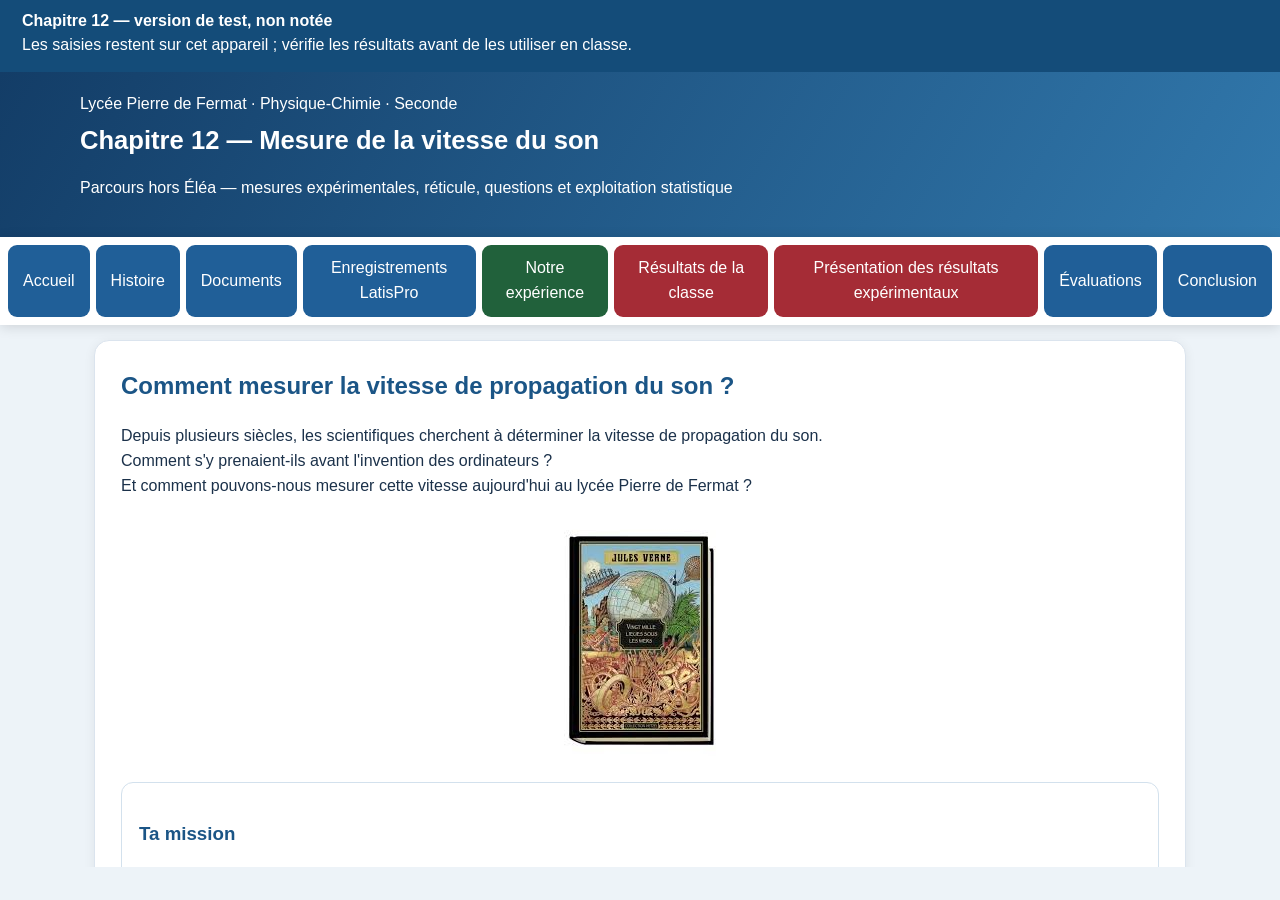
<file: essai-ch12-20261011.html>
<!doctype html><html lang="fr"><head><meta charset="utf-8"><meta name="viewport" content="width=device-width,initial-scale=1"><title>Chapitre 12 — essai du 11 octobre</title><style>body{margin:0;font-family:Arial,sans-serif;background:#edf3f8}header{background:#144c79;color:#fff;padding:12px 22px}iframe{width:100%;height:calc(100vh - 105px);border:0}p{margin:6px 0}</style></head><body><header><b>Chapitre 12 — version de test, non notée</b><p>Les saisies restent sur cet appareil ; vérifie les résultats avant de les utiliser en classe.</p></header><iframe id="tp" title="Parcours de physique-chimie" src="./index.html?v=essai-20261011"></iframe><script>const frame=document.getElementById('tp');frame.addEventListener('load',()=>{const d=frame.contentDocument,w=frame.contentWindow;if(!d||!w)return;const sections=d.querySelectorAll('section.page');if(sections.length!==8)return;const titles=['Enregistrements LatisPro','Notre expérience','Résultats de la classe'];[3,4,5].forEach((i,j)=>{const h=sections[i].querySelector('h2');if(h)h.textContent=titles[j]});const p=d.createElement('div');p.className='card';p.innerHTML='<h3>Mesures sur la paillasse du professeur</h3><p>Renseigne uniquement les mesures effectuées pendant le TP sur l’ordinateur du professeur, et non celles des enregistrements d’entraînement.</p><label>Numéro du binôme <input id="paillasseBin" type="number" min="1" max="60"></label><label>Distance D (m) <input id="paillasseD" type="number" min="0.001" step="any"></label><label>Retard Δt (ms) <input id="paillasseDt" type="number" min="0.001" step="any"></label><button id="savePaillasse" type="button">Conserver les mesures sur cet appareil</button><p id="paillasseStatus" aria-live="polite">Cette saisie n’est pas encore envoyée au professeur.</p>';const steps=sections[4].querySelector('.steps');if(steps)steps.before(p);else sections[4].append(p);const evaluation=sections[6];evaluation.querySelector('h2').textContent='Je m’entraîne — Mesurer la vitesse du son';const warning=evaluation.querySelector('.note.warn');if(warning){warning.textContent='Pour cet essai, mesure les retards à l’aide des réticules. Indique uniquement la valeur numérique, sans l’unité, dans le champ de réponse. La note ne sera considérée comme reçue que si un accusé du serveur s’affiche.';warning.classList.remove('warn');}const classes=d.getElementById('classe');if(classes){const previous=classes.value;classes.innerHTML='<option value="">Choisir ma classe…</option>'+Array.from({length:10},(_,i)=>'<option>2nde '+(i+1)+'</option>').join('');if(previous==='Seconde 1')classes.value='2nde 1';if(previous==='Seconde 5')classes.value='2nde 5';}const groupLabel=d.getElementById('testGroup')?.closest('label');if(groupLabel){groupLabel.childNodes.forEach(n=>{if(n.nodeType===3&&n.textContent.includes('Série d’entraînement'))n.textContent=n.textContent.replace('Série d’entraînement','Choisis ton activité');});}const fixQuestions=()=>{evaluation.querySelectorAll('.test-question').forEach(q=>{const title=q.querySelector('strong');if(title)title.textContent=title.textContent.replace(/\s+erreur\b/gi,'').replace('Exploitation d’un enregistrement LatisPro erreur','Exploitation d’un enregistrement LatisPro');q.querySelectorAll('label').forEach(l=>{if(l.textContent.includes('Réponse numérique'))l.firstChild.textContent='Réponse numérique (sans unité) ';});});};const origStart=w.startTest;if(typeof origStart==='function')w.startTest=function(){origStart();fixQuestions();};const origSend=w.submitQuiz;if(typeof origSend==='function')w.submitQuiz=function(){origSend();const status=d.getElementById('quizStatus');if(status&&status.textContent.includes('Transmission demandée')){status.textContent='Réponses envoyées pour vérification. Si aucun accusé du serveur n’apparaît sous 15 secondes, n’envoie pas de nouveau et avertis ton enseignante.';w.setTimeout(()=>{if(status.textContent.startsWith('Réponses envoyées'))status.textContent='Aucune confirmation du serveur reçue : l’enregistrement est incertain. Ne renvoie pas cette tentative.';},15000);}};const e=d.createElement('script');e.src='./outils_eleves.js?v=essai-20261011';d.body.append(e);});</script></body></html>
</file>
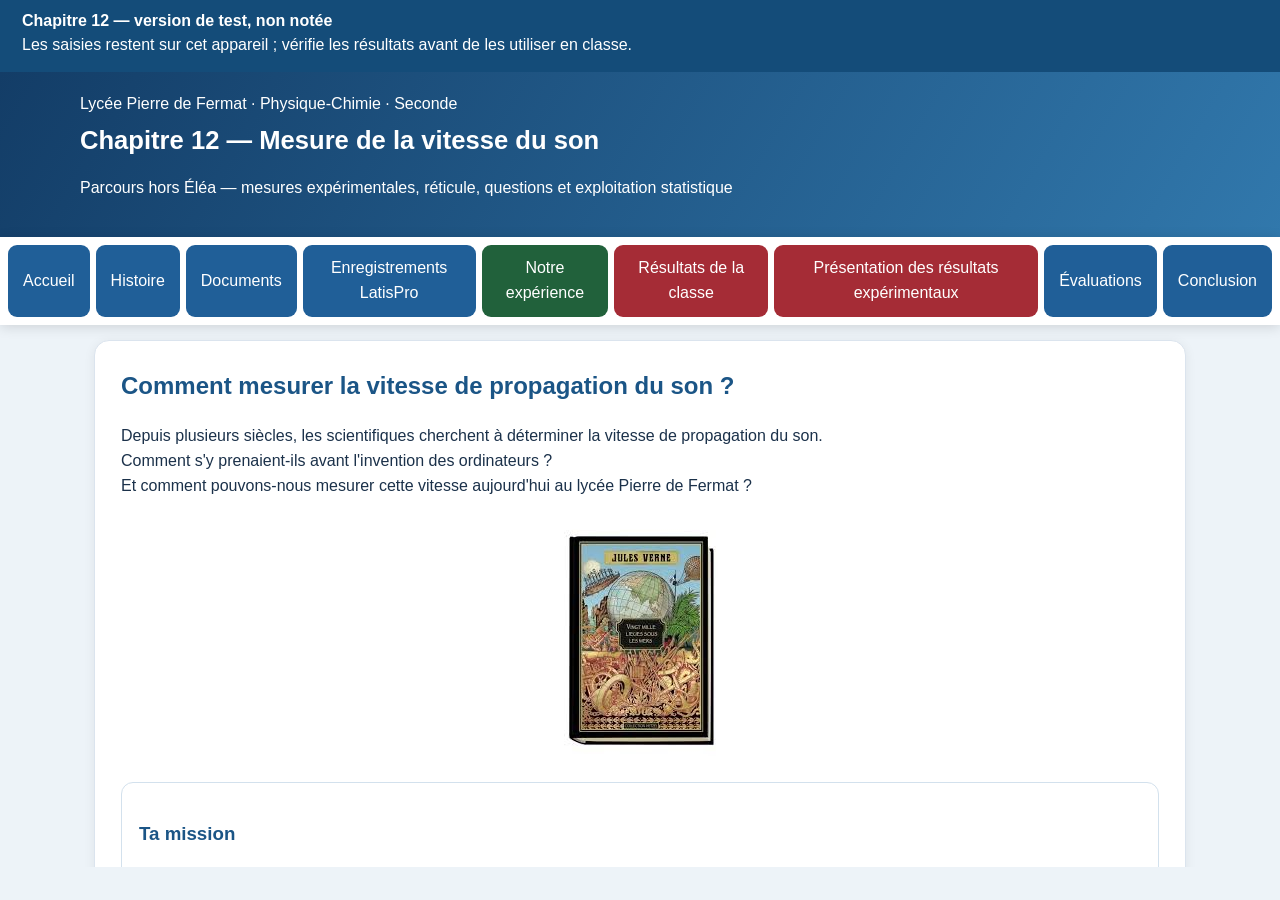
<file: test-ch12.html>
<!doctype html><html lang="fr"><head><meta charset="utf-8"><meta name="viewport" content="width=device-width,initial-scale=1"><title>Chapitre 12 — version de test</title><style>body{margin:0;font-family:Arial,sans-serif;background:#edf3f8}header{background:#144c79;color:#fff;padding:12px 22px}iframe{width:100%;height:calc(100vh - 105px);border:0}p{margin:6px 0}</style></head><body><header><b>Chapitre 12 — version de test, non notée</b><p>Les saisies restent sur cet appareil ; vérifie les résultats avant de les utiliser en classe.</p></header><iframe id="tp" title="Parcours de physique-chimie" src="./index.html"></iframe><script>const frame=document.getElementById('tp');frame.addEventListener('load',()=>{const d=frame.contentDocument,w=frame.contentWindow;if(!d||!w)return;const sections=d.querySelectorAll('section.page');if(sections.length!==8)return;const titles=['Enregistrements LatisPro','Notre expérience','Résultats de la classe'];[3,4,5].forEach((i,j)=>{const h=sections[i].querySelector('h2');if(h)h.textContent=titles[j]});const p=d.createElement('div');p.className='card';p.innerHTML='<h3>Mesures sur la paillasse du professeur</h3><p>Renseigne uniquement les mesures effectuées pendant le TP sur l’ordinateur du professeur, et non celles des enregistrements d’entraînement.</p><label>Numéro du binôme <input id="paillasseBin" type="number" min="1" max="60"></label><label>Distance D (m) <input id="paillasseD" type="number" min="0.001" step="any"></label><label>Retard Δt (ms) <input id="paillasseDt" type="number" min="0.001" step="any"></label><button id="savePaillasse" type="button">Conserver les mesures sur cet appareil</button><p id="paillasseStatus" aria-live="polite">Cette saisie n’est pas encore envoyée au professeur.</p>';const steps=sections[4].querySelector('.steps');if(steps)steps.before(p);else sections[4].append(p);const e=d.createElement('script');e.src='./outils_eleves.js';d.body.append(e);});</script></body></html>
</file>
<file: accessibilite.css>
/* Consignes segmentées et aides facultatives — novembre 2026. */
nav button{background:#205f98;color:#fff;border:2px solid transparent}
nav button:nth-child(5){background:#21613b;color:#fff}
nav button:nth-child(6),nav button:nth-child(7){background:#a52c36;color:#fff}
nav button.active{outline:3px solid #172d46;outline-offset:2px;box-shadow:inset 0 -4px 0 #fff}
nav button:focus-visible,summary:focus-visible,button:focus-visible,input:focus-visible{outline:3px solid #5b327b;outline-offset:3px}
.consigne-ligne{display:block;margin:.35rem 0}
.aide-eleve{margin:.65rem 0;border:1px solid #c3afd2;border-radius:9px;background:#f6f0fb;padding:.6rem .8rem}
.aide-eleve summary{cursor:pointer;color:#50306a;font-weight:bold;line-height:1.5}
.aide-eleve p{margin:.5rem 0;max-width:70ch}
.etape-mesure{border-left:5px solid #205f98;padding:.2rem .8rem;margin:.6rem 0}
.etape-mesure h4{font-size:1.05rem;margin:.3rem 0}
.etape-mesure p{margin:.3rem 0}
.mesure-action{display:flex;gap:.7rem;align-items:end;flex-wrap:wrap;margin:.6rem 0}
.mesure-action label{margin:0;max-width:28rem}
.mesure-action input{width:13rem;max-width:100%}
.ruler-output{background:#eef5fc;border:1px solid #b9ccdd;border-radius:8px;padding:.7rem;font-weight:bold}
.question-ruler-frame{display:block!important;max-width:100%;margin:.8rem auto}
.question-ruler-overlay{touch-action:none}
.question-ruler-marker::after{content:attr(data-label);position:absolute;top:2px;left:4px;background:#fff;color:#172d46;font-size:13px;font-weight:bold;padding:1px 4px;border:1px solid currentColor}
.calculatrice-simple{max-width:360px;margin:.7rem 0}
.calculatrice-simple input{width:100%;font-size:1.15rem;background:#fff}
.calculatrice-touches{display:grid;grid-template-columns:repeat(4,1fr);gap:.3rem;margin-top:.5rem}
.calculatrice-touches button{min-height:44px;margin:0;padding:.4rem}
.calculatrice-resultat{display:block;min-height:2rem;margin:.5rem 0;overflow-wrap:anywhere}
.calculatrice-outils{display:flex;gap:.4rem;flex-wrap:wrap}
.test-question .question-demande{background:#eef5fc;padding:.65rem;border-radius:8px}
.test-question .ruler-help{margin-bottom:.6rem}
@media(max-width:650px){nav{gap:.4rem!important}nav button{font-size:.88rem;padding:.5rem}.etape-mesure{padding-left:.6rem}.aide-eleve{padding:.5rem}.question-ruler-marker::after{font-size:11px}}
</file>
